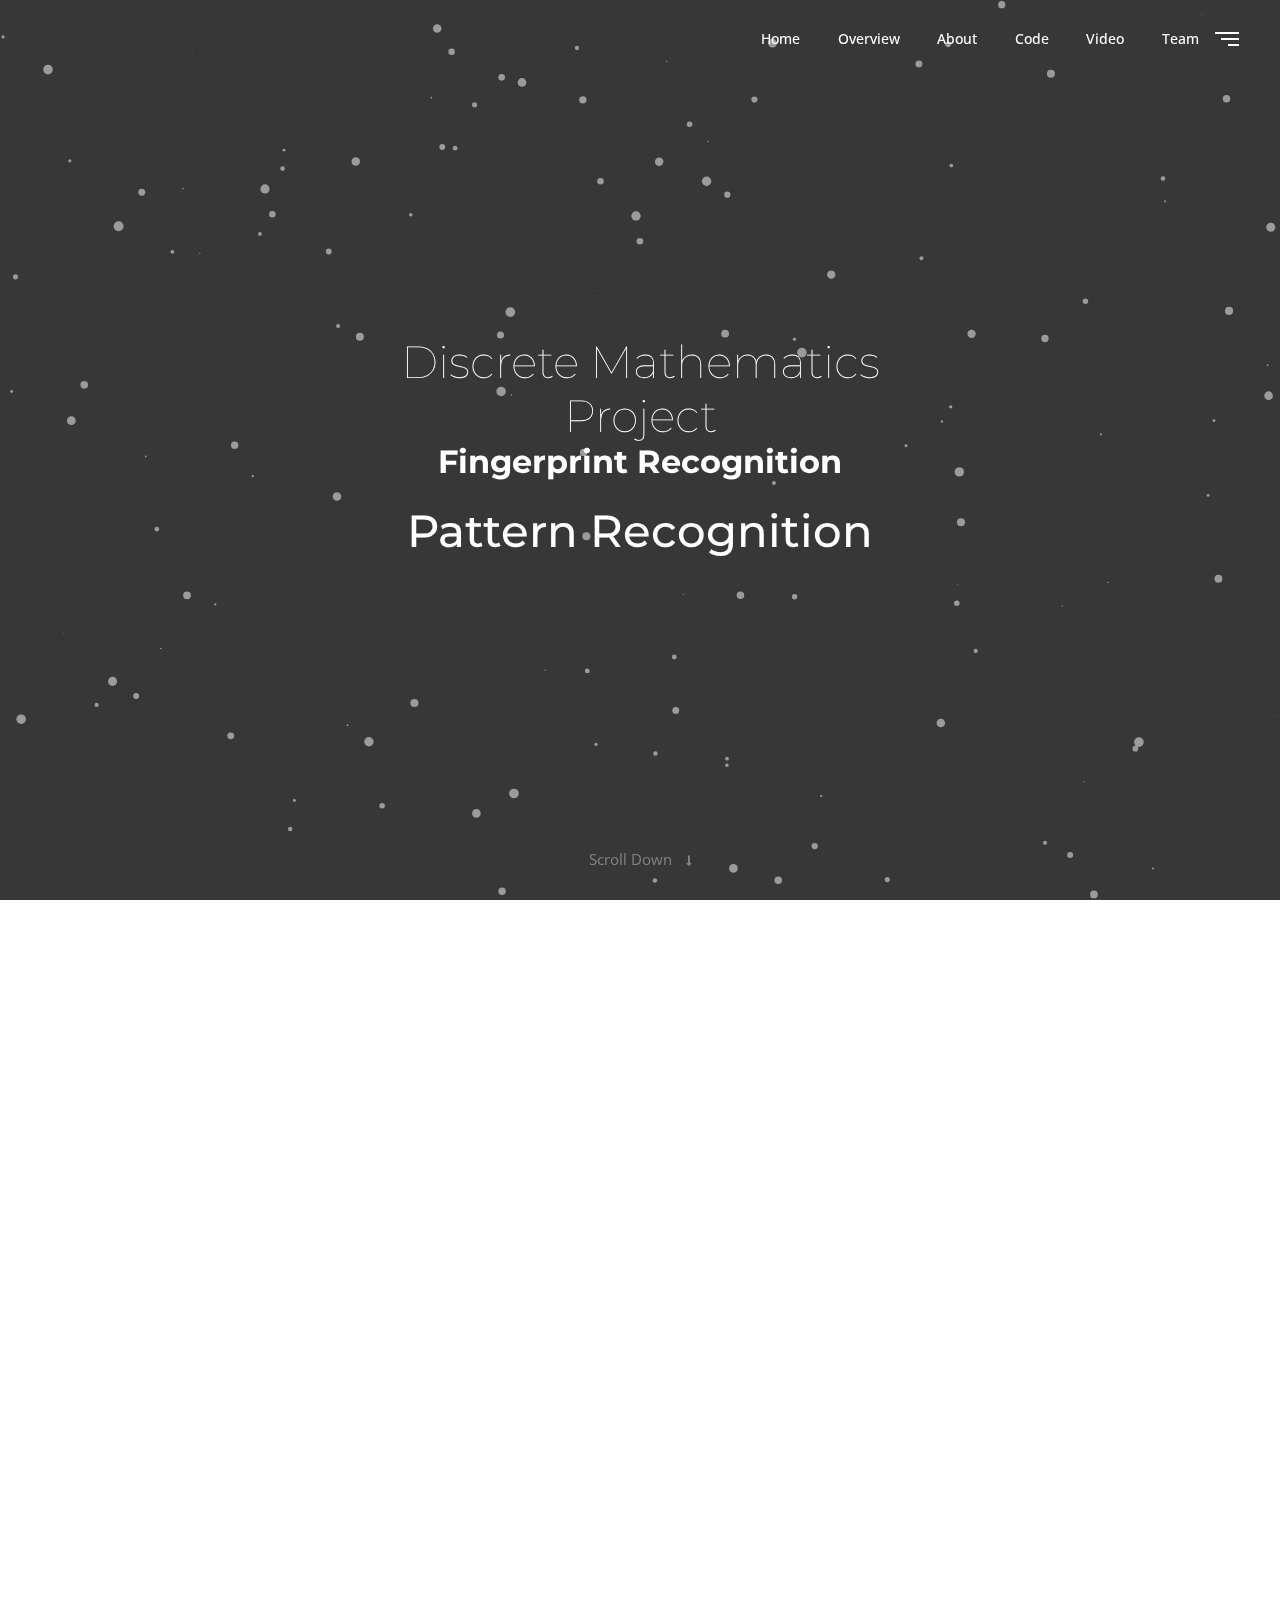
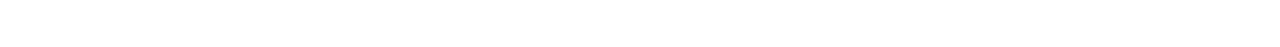
<file: index.html>
<!DOCTYPE html>
<html lang="en">

<head>
    <meta charset="utf-8">
    <meta name="viewport" content="width=device-width, initial-scale=1, shrink-to-fit=no">
    <title>DM project</title>
    <link href="theme/images/favicon.ico" rel="icon">   
    <link rel="stylesheet" href="theme/css/bootstrap.min.css">
    <link rel="stylesheet" href="theme/css/all.min.css">
    <link rel="stylesheet" href="theme/css/animate.min.css">
    <link rel="stylesheet" href="theme/css/morphext.css">
    <link rel="stylesheet" href="theme/css/owl.carousel.min.css">
    <link rel="stylesheet" href="theme/css/jquery.fancybox.min.css">
    <link rel="stylesheet" href="theme/css/tooltipster.min.css">
    <link rel="stylesheet" href="theme/css/cubeportfolio.min.css">
    <link rel="stylesheet" href="theme/css/revolution/navigation.css">
    <link rel="stylesheet" href="theme/css/revolution/settings.css">
    <link rel="stylesheet" href="theme/css/style.css">
</head>
<body>  
<!--PreLoader-->
<div class="loader">
    <div class="loader-inner">
        <div class="cssload-loader"></div>
    </div>
</div>
<header class="site-header" id="header">
    <nav class="navbar navbar-expand-lg transparent-bg static-nav">
        <div class="container">
            <a class="navbar-brand" href="index.html">
                <img  class="logo-default">
                <img class="logo-scrolled">
            </a>
            <div class="collapse navbar-collapse">
                <ul class="navbar-nav ms-auto">
                    <li class="nav-item ">
                        <a class="nav-link" href="index.html"> Home </a>
                    </li>
                    <li class="nav-item">
                        <a class="nav-link" href="flow_chart.html">Overview</a>
                    </li>
                    <li class="nav-item">
                        <a class="nav-link" href="about.html">About</a>
                    </li>
                     <li class="nav-item">
                        <a class="nav-link" href="code.html">Code</a>
                    </li>
                    <li class="nav-item">
                        <a class="nav-link" href="video.html">video</a>
                    </li>
                    <li class="nav-item">
                        <a class="nav-link" href="team.html">Team</a>
                    </li>
                   
                </ul>
            </div>
        </div>
        <a href="javascript:void(0)" class="d-inline-block sidemenu_btn" id="sidemenu_toggle">
            <span></span> <span></span> <span></span>
        </a>
    </nav>
    <div class="side-menu opacity-0 gradient-bg">
        <div class="overlay"></div>
        <div class="inner-wrapper">
            <span class="btn-close btn-close-no-padding" id="btn_sideNavClose"><i></i><i></i></span>
            <nav class="side-nav w-100">
                <ul class="navbar-nav">
                    <li class="nav-item">
                        <a class="nav-link" href="index.html">
                            Home 
                        </a>
                    </li>
                    <li class="nav-item">
                        <a class="nav-link" href="flow_chart.html">Overview</a>
                    </li>
                    <li class="nav-item">
                        <a class="nav-link" href="about.html">About</a>
                    </li>
                    <li class="nav-item">
                        <a class="nav-link" href="code.html">Code</a>
                    </li>
                    <li class="nav-item">
                        <a class="nav-link" href="video.html">video</a>
                    </li>
                    <li class="nav-item">
                        <a class="nav-link" href="team.html">team</a>
                    </li>
                 
                </ul>
            </nav>
            
        </div>
    </div>
    <div id="close_side_menu" class="tooltip"></div>
</header>
<section id="home" class="p-0  single-slide">
    <h2 class="d-none">hidden</h2>
    <div id="particles-js"></div>
    
    <!-- <div class="part-header parallax parallax-slow"></div> -->
    
    <div class="overlay overlay-dark opacity-8 z-index-n1"></div>
    <div id="particles-text-morph">
        <h2 class="font-xlight">Discrete Mathematics Project</h2>    
        <h3 class="font-light2 font-bold" style="font-size: xx-large;">Fingerprint Recognition</h3>
        <br>
        <h2 id="morph-text" class="pb-2">Pattern Recognition,Fourier Transformation, Minutiae, Pre-processing, Feature extraction, Matching,</h2>
    </div>
    <a href="#our-feature" class="scroll-down pagescroll hover-default">Scroll Down <i class="fas fa-long-arrow-alt-down"></i></a>
</section>
<section id="our-feature" class="single-feature padding font-bold ">
    <div class="container"> 
        <div class="row d-flex align-items-center">
            <div class="col-lg-6 col-md-7 col-sm-7 text-sm-start text-center wow fadeInLeft" data-wow-delay="300ms">
                <div class="heading-title mb-4">
                    <h2 class="darkcolor font-normal bottom30" style="font-size: 40px">Unlock the Feature: Embrace the Power of <span class="defaultcolor">Fingerprint</span> Recognisition</h2>
                </div>
                <p class="bottom35" style="font-size: large;">In today's world, ensuring security of the people is a matter of concern. The threat to our data has been steadily growing as a result of the development of modern technology and the exchange of millions of digital records.
                    In the current situation, bio-metric authentication has been successful in protecting the data. One such bio-metric authentication is fingerprint recognition which is most reliable and most widely accepted worldwide. Fingerprint Recognition is a techinque that identifies and verify the unique patterns of fingerprint. Each person has its unique fingerprint pattern and also has a distinct set of ridges,Minutiae of their fingerprint.</p>
                </div>
            <div class="col-lg-5 offset-lg-1 col-md-5 col-sm-5 wow fadeInRight" data-wow-delay="300ms">
                <div class="image" style="height: 250px;"><img src="theme/images/homeimage.jpg"alt=""></div>
            </div>
        </div>
    </div>
</section>

<script src="theme/js/jquery-3.6.0.min.js"></script>
<script src="theme/js/propper.min.js"></script>
<script src="theme/js/bootstrap.min.js"></script>
<script src="theme/js/jquery.appear.js"></script>
<script src="theme/js/owl.carousel.min.js"></script>
<script src="theme/js/jquery-countTo.js"></script>
<script src="theme/js/parallaxie.js"></script>
<script src="theme/js/jquery.cubeportfolio.min.js"></script>
<script src="theme/js/jquery.fancybox.min.js"></script>
<script src="theme/js/tooltipster.min.js"></script>
<script src="theme/js/wow.js"></script>
<script src="theme/js/particles.min.js"></script>
<script src="theme/js/morphext.min.js"></script>
<script src="theme/js/revolution/jquery.themepunch.tools.min.js"></script>
<script src="theme/js/revolution/jquery.themepunch.revolution.min.js"></script>
<script src="theme/js/revolution/extensions/revolution.extension.actions.min.js"></script>
<script src="theme/js/revolution/extensions/revolution.extension.carousel.min.js"></script>
<script src="theme/js/revolution/extensions/revolution.extension.kenburn.min.js"></script>
<script src="theme/js/revolution/extensions/revolution.extension.layeranimation.min.js"></script>
<script src="theme/js/revolution/extensions/revolution.extension.migration.min.js"></script>
<script src="theme/js/revolution/extensions/revolution.extension.navigation.min.js"></script>
<script src="theme/js/revolution/extensions/revolution.extension.parallax.min.js"></script>
<script src="theme/js/revolution/extensions/revolution.extension.slideanims.min.js"></script>
<script src="theme/js/revolution/extensions/revolution.extension.video.min.js"></script>
<script src="theme/js/functions.js"></script>
</body>

</html>
</file>
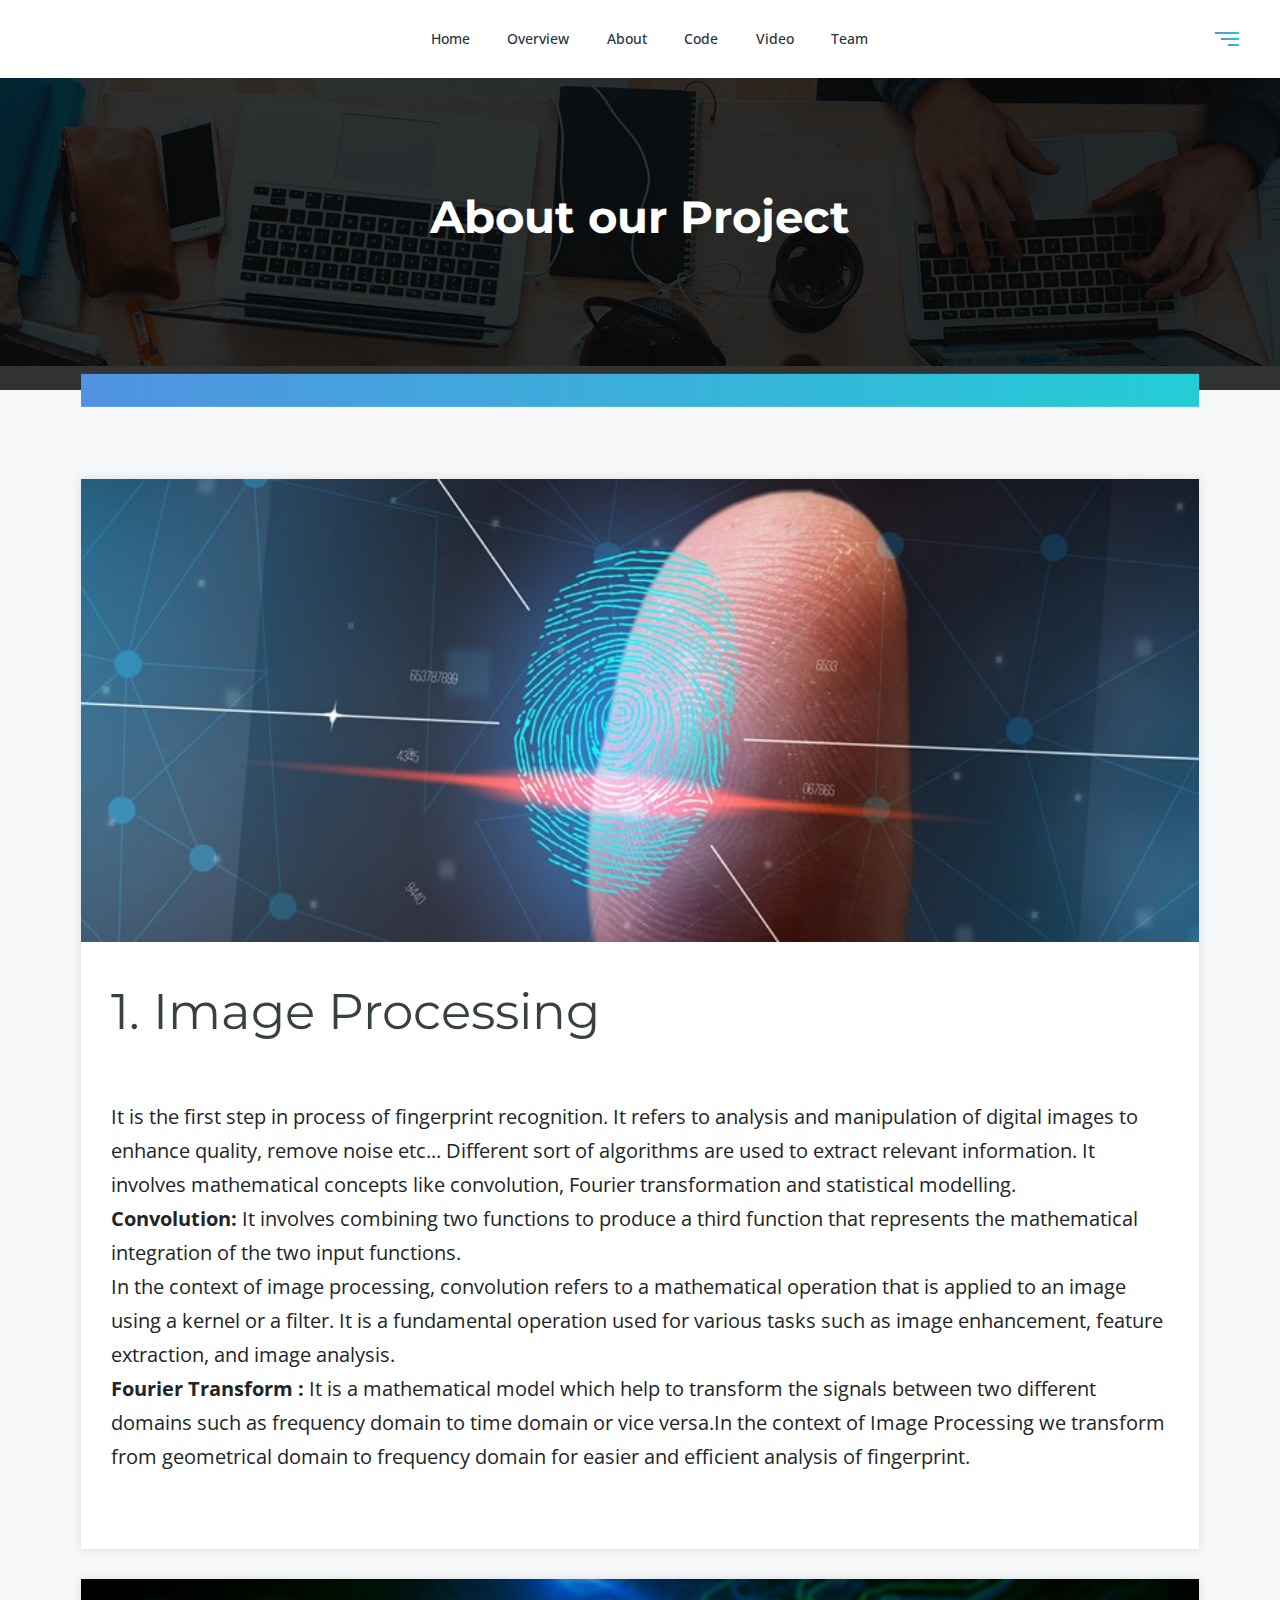
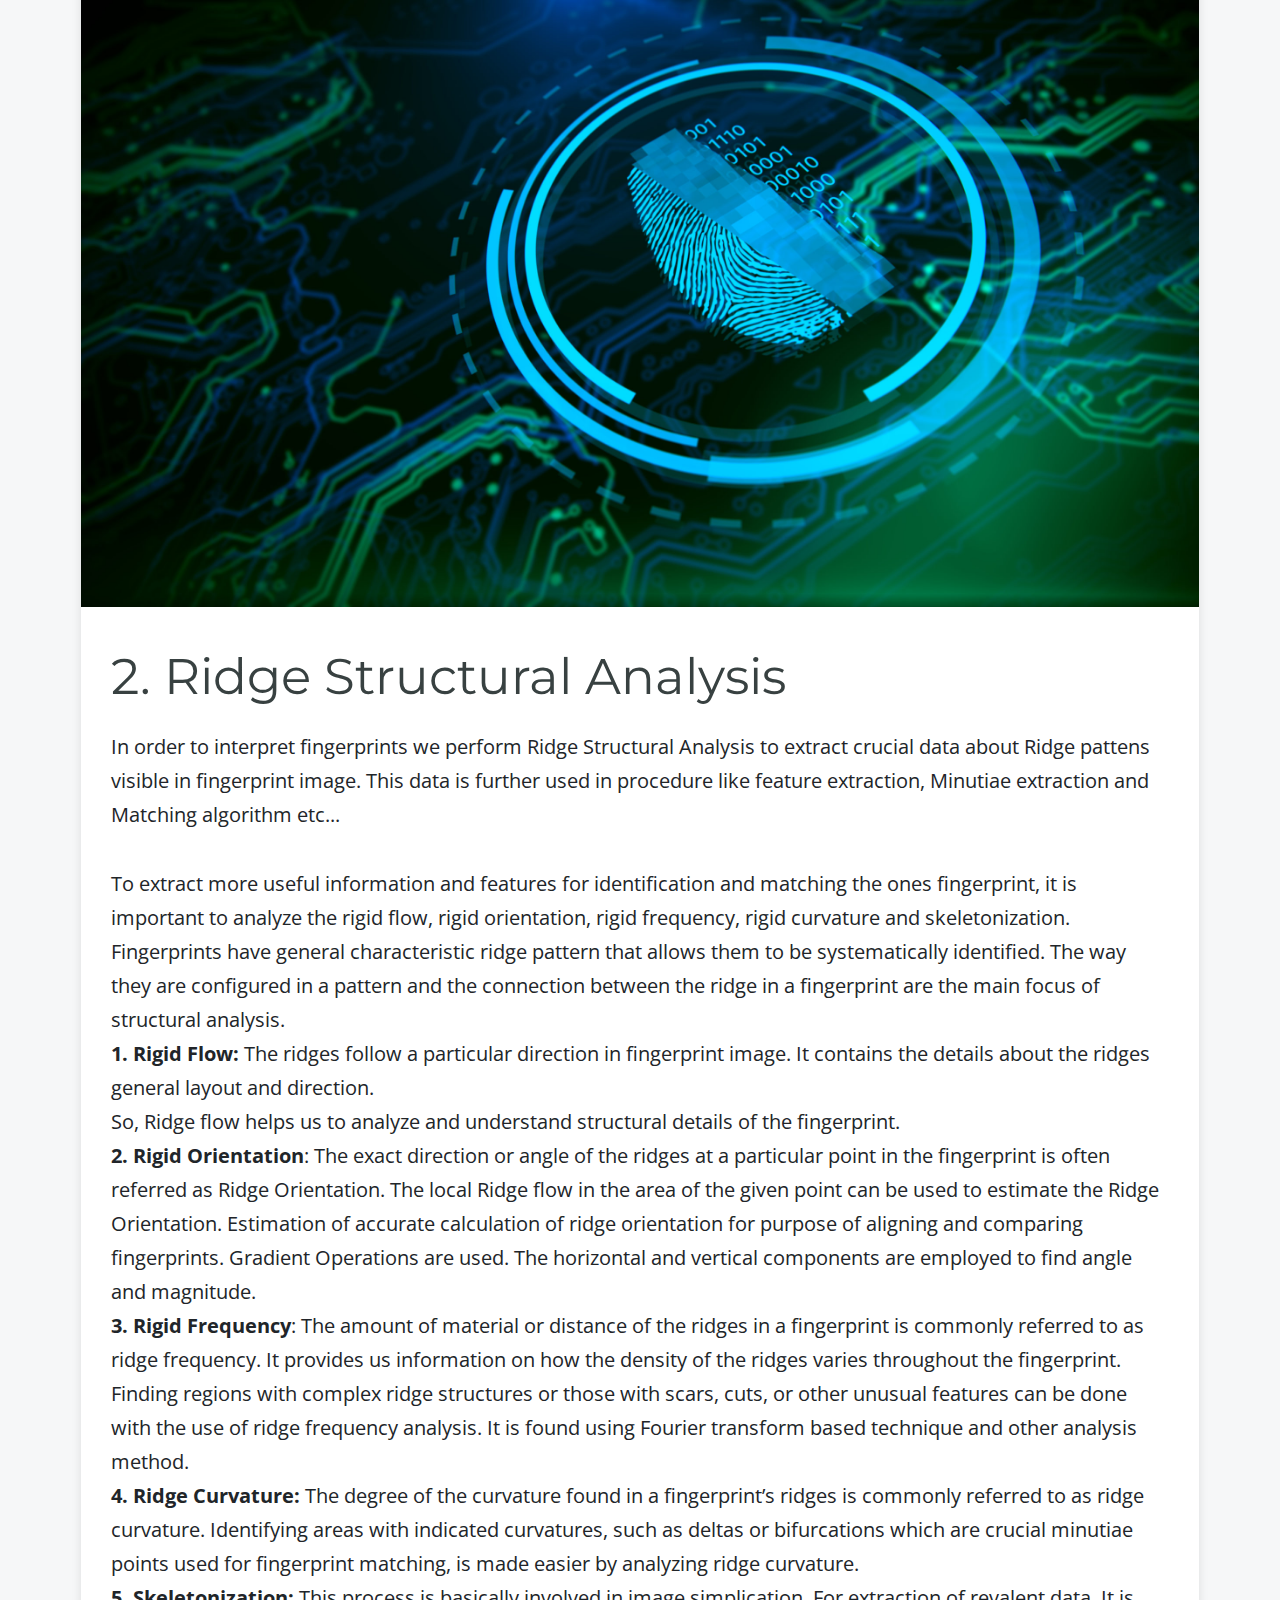
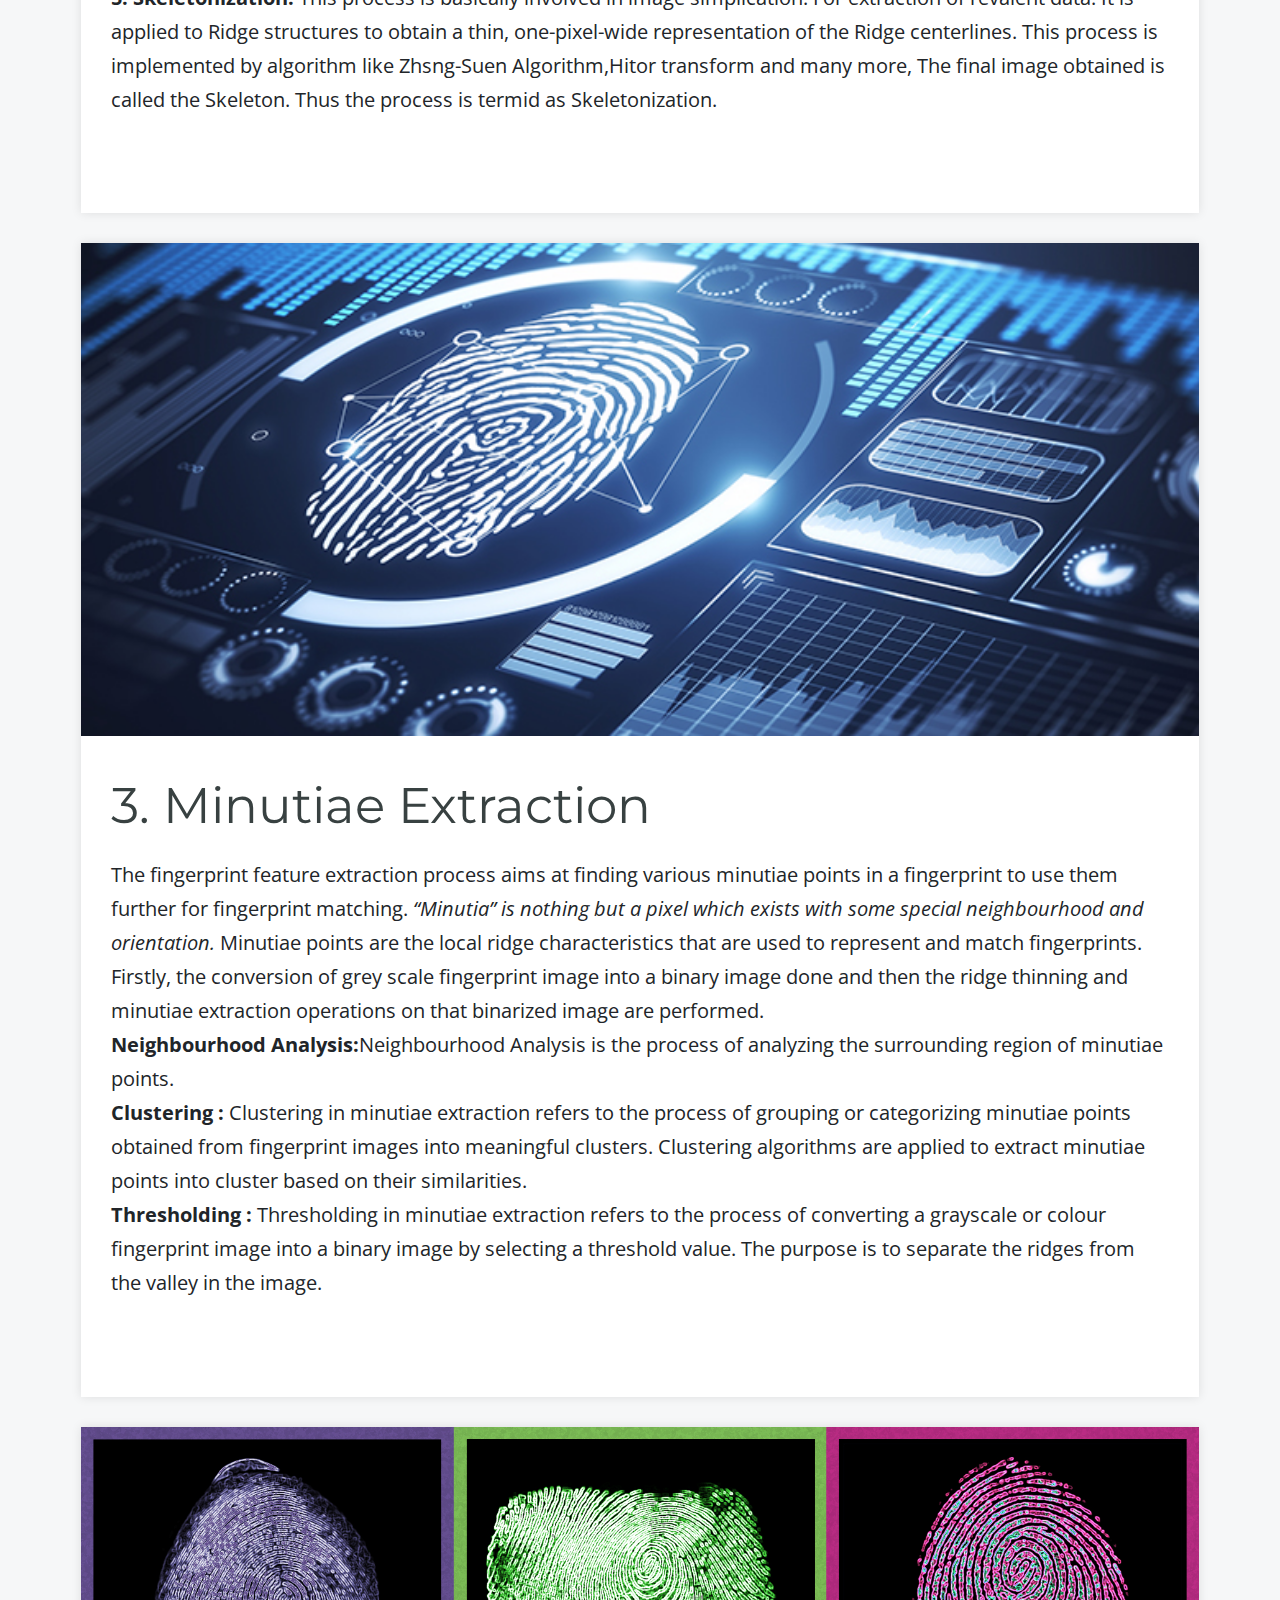
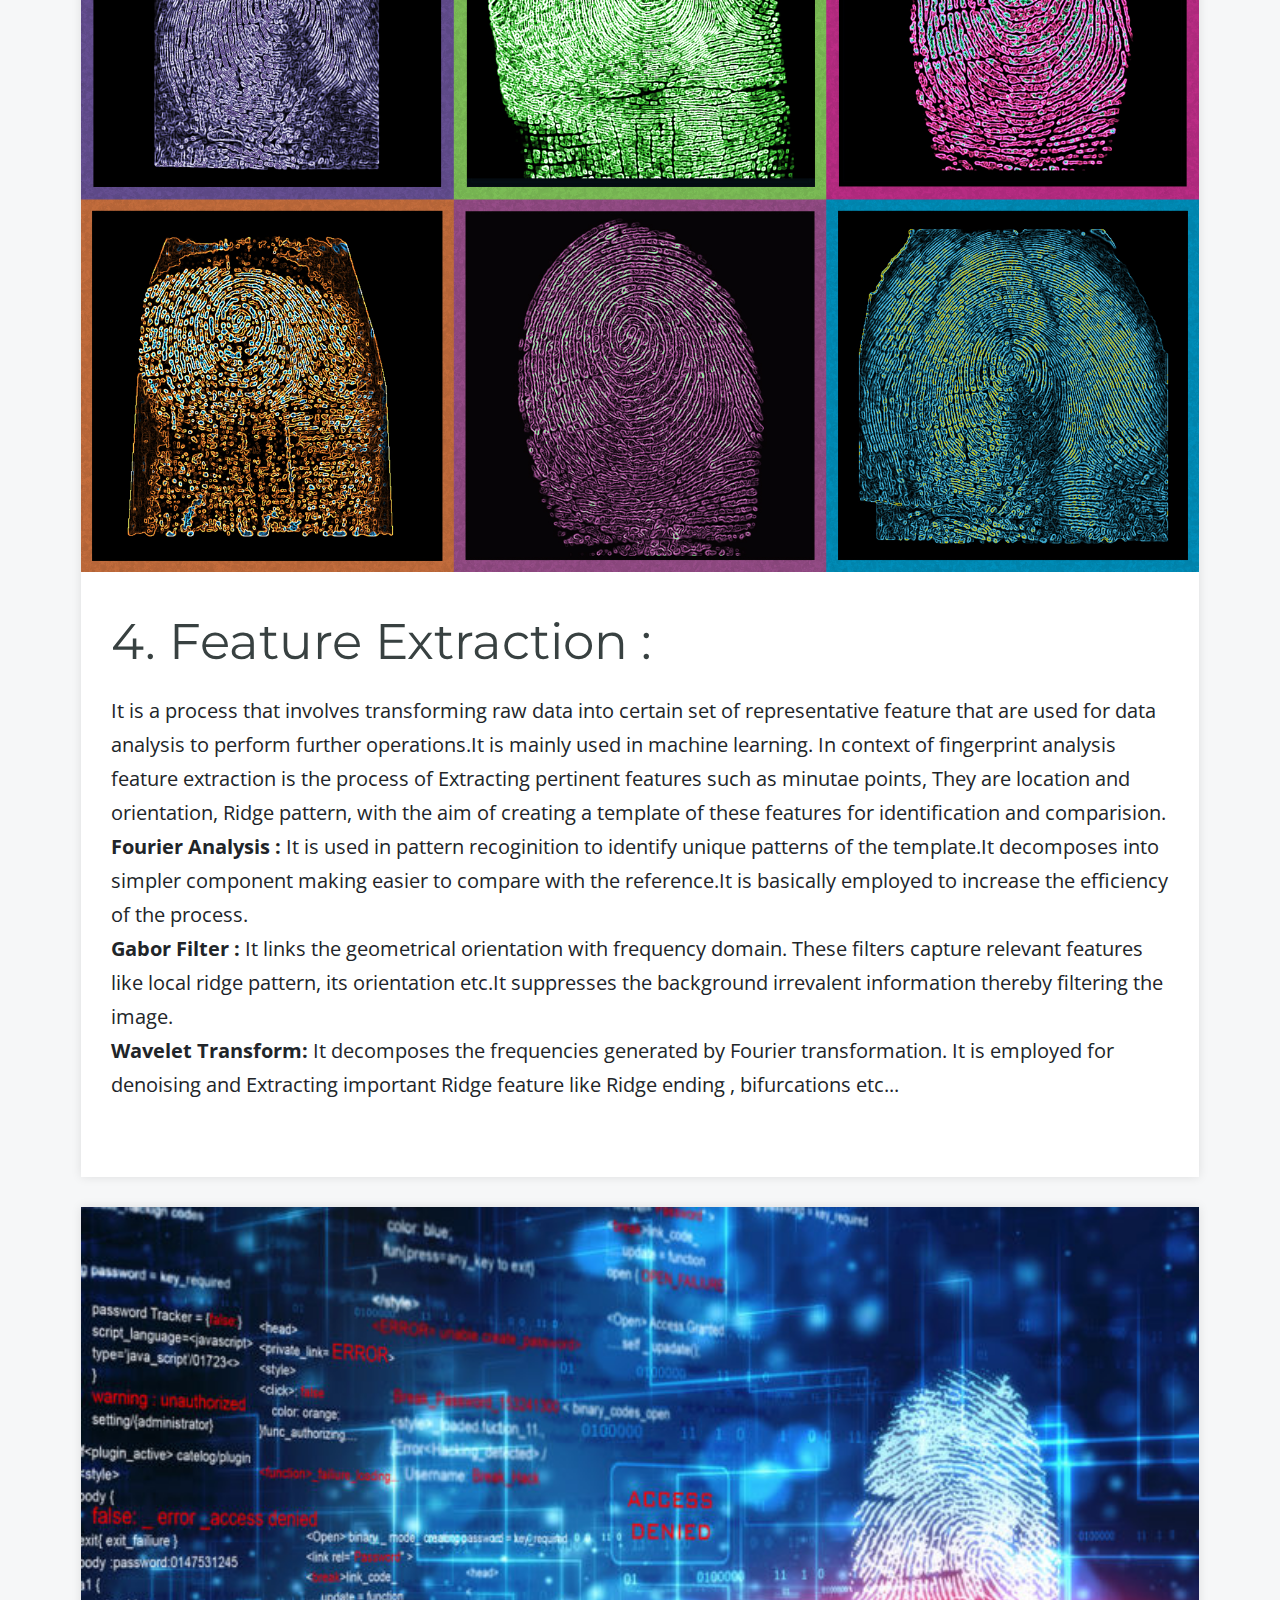
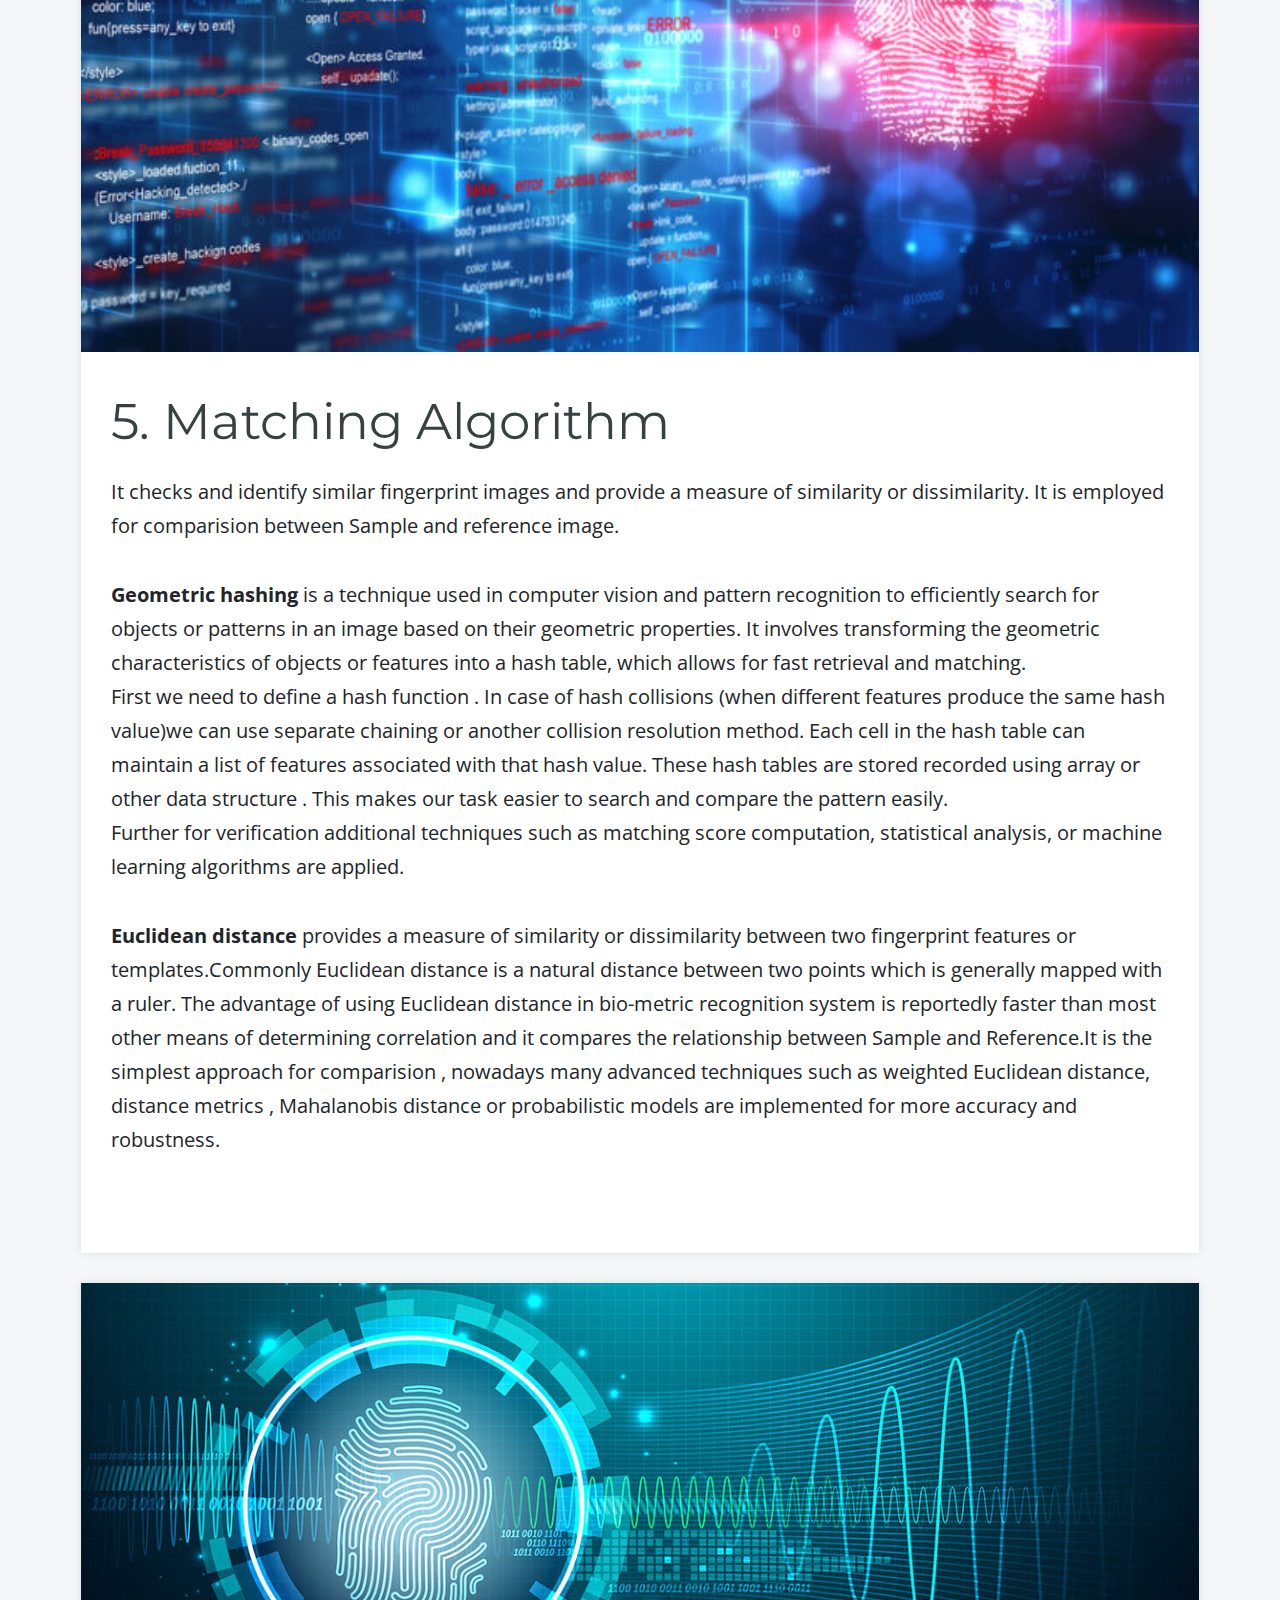
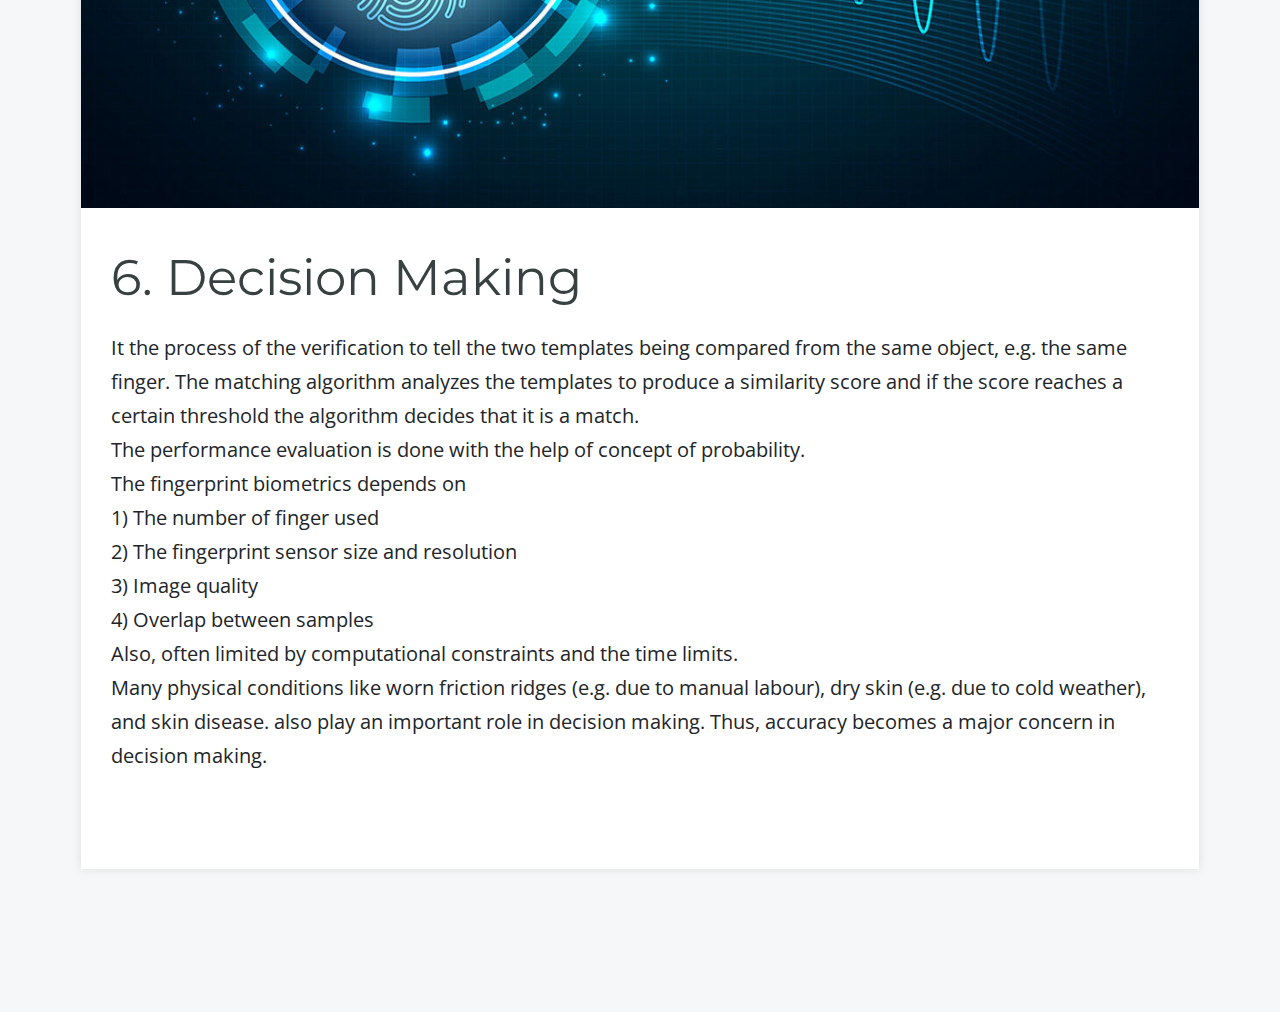
<file: about.html>
<!DOCTYPE html>
<html lang="en">

<!-- Mirrored from trax.acrothemes.com/bootstrap-v5/blog-detail.html by HTTrack Website Copier/3.x [XR&CO'2014], Fri, 19 May 2023 11:27:02 GMT -->

<head>
    <!-- Required meta tags -->
    <meta charset="utf-8">
    <meta name="viewport" content="width=device-width, initial-scale=1, shrink-to-fit=no">
    <title>About our prpoject</title>
    <link href="images/favicon.ico" rel="icon">
    <link rel="stylesheet" href="theme/css/bootstrap.min.css">
    <link rel="stylesheet" href="theme/css/all.min.css">
    <link rel="stylesheet" href="theme/css/animate.min.css">
    <link rel="stylesheet" href="theme/css/owl.carousel.min.css">
    <link rel="stylesheet" href="theme/css/jquery.fancybox.min.css">
    <link rel="stylesheet" href="theme/css/tooltipster.min.css">
    <link rel="stylesheet" href="theme/css/cubeportfolio.min.css">
    <link rel="stylesheet" href="theme/css/revolution/navigation.css">
    <link rel="stylesheet" href="theme/css/revolution/settings.css">
    <link rel="stylesheet" href="theme/css/style.css">
</head>

<body>
    <!--PreLoader-->
    <div class="loader">
        <div class="loader-inner">
            <div class="cssload-loader"></div>
        </div>
    </div>
    <!--PreLoader Ends-->
    <!-- header -->
    <header class="site-header">
        <nav class="navbar navbar-expand-lg padding-nav static-nav">
            <div class="container">

                <div class="collapse navbar-collapse">
                    <ul class="navbar-nav ms-auto me-auto">
                        <li class="nav-item ">
                            <a class="nav-link" href="index.html"> Home </a>
                        </li>
                        <li class="nav-item">
                            <a class="nav-link" href="flow_chart.html">Overview</a>
                        </li>
                        <li class="nav-item">
                            <a class="nav-link" href="about.html">About</a>
                        </li>
                         <li class="nav-item">
                            <a class="nav-link" href="code.html">Code</a>
                        </li>
                         <li class="nav-item">
                            <a class="nav-link" href="video.html">video</a>
                        </li>
                        <li class="nav-item">
                            <a class="nav-link" href="team.html">Team</a>
                        </li>
                    </ul>
                </div>
            </div>
            <a href="javascript:void(0)" class="d-inline-block sidemenu_btn" id="sidemenu_toggle">
                <span class="gradient-bg"></span> <span class="gradient-bg"></span> <span class="gradient-bg"></span>
            </a>
        </nav>
        <!-- side menu -->
        <div class="side-menu opacity-0 gradient-bg">
            <div class="overlay"></div>
            <div class="inner-wrapper">
                <span class="btn-close" id="btn_sideNavClose"><i></i><i></i></span>
                <nav class="side-nav w-100">
                    <ul class="navbar-nav">
                        <li class="nav-item">
                            <a class="nav-link" href="index.html">Home</a>
                        </li>
                        <li class="nav-item">
                            <a class="nav-link" href="flow_chart.html">Overview</a>
                        </li>
                        <li class="nav-item">
                            <a class="nav-link" href="about.html">About</a>
                        </li>
                         <li class="nav-item">
                            <a class="nav-link" href="code.html">Code</a>
                        </li>
                        <li class="nav-item">
                            <a class="nav-link" href="video.html">video</a>
                        </li>
                        <li class="nav-item">
                            <a class="nav-link" href="team.html">Team</a>
                        </li>


                    </ul>
                </nav>

            </div>
        </div>
        <div id="close_side_menu" class="tooltip"></div>
    </header>
    <section id="main-banner-page" class="position-relative page-header section-nav-smooth parallax blog-detail-header">
        <div class="overlay overlay-dark opacity-8 z-index-1"></div>
        <div class="container">
            <div class="row">
                <div class="col-lg-6 offset-lg-3">
                    <div class="page-titles whitecolor text-center padding_top padding_bottom">
                        <h2 class="font-xlight"></h2>
                        <h2 class="font-bold">About our Project</h2>
                    </div>
                </div>
            </div>
            <div class="gradient-bg title-wrap">
                <div class="row">
                    <div class="col-lg-12 col-md-12 whitecolor">
                        <!-- <h3 class="float-start">About our project</h3> -->

                    </div>
                </div>
            </div>
        </div>
    </section>
    <!--Page Header ends -->
    <!-- Our Blogs -->
    <section id="our-blog" class="bglight padding">
        <div class="container">
            <div class="row">
                <div class="col-lg-12 col-md-7">
                    <div class="news_item shadow">
                        <div class="image">
                            <img src="theme/images/imageprocessing.jpg  " alt="Latest News"
                                class="img-responsive">
                        </div>
                        <div class="news_desc text-center text-md-start">
                            <h3 class="text-capitalize font-normal darkcolor" style="font-size: 50px;"><a
                                    href="blog-detail.html">1. Image Processing</a></h3><br>
                            <p class="bottom35"></p>
                            <p class="bottom35 text-dark" style="font-size: 20px;">It is the first step in process of
                                fingerprint recognition. It refers to analysis and manipulation of digital images to
                                enhance quality, remove noise etc... Different sort of algorithms are used to extract relevant
                                information.
                                It involves mathematical concepts like convolution, Fourier transformation and
                                statistical modelling. <br>
                                <b>Convolution:</b>
                                It involves combining two functions to produce a third function that represents the
                                mathematical integration of the two input functions.
                                <br>In the context of image processing, convolution refers to a mathematical operation
                                that is applied to an image using a kernel or a filter. It is a fundamental operation
                                used for various tasks such as image enhancement, feature extraction, and image
                                analysis. <br>
                                <b>Fourier Transform :</b> It is a mathematical model which help to transform the
                                signals between two different domains such as frequency domain to time domain or vice
                                versa.In the context of Image Processing we transform from geometrical domain to
                                frequency domain for easier and efficient analysis of fingerprint.

                            </p>
                        </div>
                    </div>
                </div>
            </div>
        </div>
        <div class="container">
            <div class="row">
                <div class="col-lg-12 col-md-7">
                    <div class="news_item shadow">
                        <div class="image">
                            <img src="theme/images/ridgeanalysis.jpg" alt="Latest News"
                                class="img-responsive">
                        </div>
                        <div class="news_desc text-center text-md-start">
                            <h3 class="text-capitalize font-normal darkcolor" style="font-size: 50px;"><a
                                    href="blog-detail.html">2. Ridge Structural analysis</a></h3><br>
                            <p class="bottom35 text-dark" style="font-size: 20px;">In order to interpret fingerprints we
                                perform Ridge Structural Analysis to extract crucial data about Ridge pattens visible in
                                fingerprint image. This data is further used in procedure like feature extraction,
                                Minutiae extraction and Matching algorithm etc... </p>
                            <p class="bottom35 text-dark" style="font-size: 20px;">
                                To extract more useful information and features for identification and matching the ones
                                fingerprint, it is important to analyze the rigid flow, rigid orientation, rigid
                                frequency, rigid curvature and skeletonization. <br>
                                Fingerprints have general characteristic ridge pattern that allows them to be
                                systematically identified. The way they are configured in a pattern and the connection
                                between the ridge in a fingerprint are the main focus of structural analysis. <br>
                                <b>1. Rigid Flow: </b> The ridges follow a particular direction in fingerprint image. It
                                contains
                                the details about the ridges general layout and direction. <br>
                                So, Ridge flow helps us to analyze and understand structural details of the
                                fingerprint. <br>
                                <b>2. Rigid Orientation</b>: The exact direction or angle of the ridges at a particular
                                point in
                                the fingerprint is often referred as Ridge Orientation. The local Ridge flow in the area
                                of the given point can be used to estimate the Ridge Orientation. Estimation of accurate
                                calculation of ridge orientation for purpose of aligning and comparing fingerprints.
                                Gradient Operations are used. The horizontal and vertical components are employed to
                                find angle and magnitude. <br>
                                <b>3. Rigid Frequency</b>: The amount of material or distance of the ridges in a
                                fingerprint is
                                commonly referred to as ridge frequency. It provides us information on how the density
                                of the ridges varies throughout the fingerprint. Finding regions with complex ridge
                                structures or those with scars, cuts, or other unusual features can be done with the use
                                of ridge frequency analysis. It is found using Fourier transform based technique and
                                other analysis method. <br>
                                <b>4. Ridge Curvature:</b> The degree of the curvature found in a fingerprint’s ridges
                                is commonly
                                referred to as ridge curvature. Identifying areas with indicated curvatures, such as
                                deltas or bifurcations which are crucial minutiae points used for fingerprint matching,
                                is made easier by analyzing ridge curvature.
                                <br>
                                <b>5. Skeletonization: </b> This process is basically involved in image simplication.
                                For extraction of revalent data. It is applied to Ridge structures to obtain a thin,
                                one-pixel-wide representation of the Ridge centerlines. This process is implemented by
                                algorithm like Zhsng-Suen Algorithm,Hitor transform and many more, The final image
                                obtained is called the Skeleton. Thus the process is termid as Skeletonization.


                            </p>
                            <blockquote class=" heading_space"></blockquote>


                        </div>
                    </div>
                </div>
            </div>
        </div>
        <div class="container">
            <div class="row">
                <div class="col-lg-12 col-md-7">
                    <div class="news_item shadow">
                        <div class="image">
                            <img src="theme/images/minutae.jpg" alt="Latest News"
                                class="img-responsive">
                        </div>
                        <div class="news_desc text-center text-md-start">
                            <h3 class="text-capitalize font-normal darkcolor" style="font-size: 50px;"><a
                                    href="blog-detail.html">3. Minutiae Extraction </a></h3><br>
                            <p class="bottom35 text-dark" style="font-size: 20px;"> The
                                fingerprint feature extraction process aims at finding various minutiae points in a
                                fingerprint to use them further for fingerprint matching. <i>“Minutia” is nothing but a
                                    pixel which exists with some special neighbourhood and orientation. </i>
                                Minutiae points are the local ridge characteristics that are used to represent and match
                                fingerprints. <br>
                                Firstly, the conversion of grey scale fingerprint image into a binary image done and
                                then the ridge thinning and minutiae extraction operations on that binarized image are
                                performed. <br> <b>Neighbourhood Analysis:</b>Neighbourhood Analysis is the process of analyzing the
                                surrounding
                                region of minutiae points. <br>
                                <b>Clustering :</b>
                                Clustering in minutiae extraction refers to the process of grouping or categorizing
                                minutiae points obtained from fingerprint images into meaningful clusters.
                                Clustering algorithms are applied to extract minutiae points into cluster based on their
                                similarities. <br> <b>Thresholding :</b>
                                Thresholding in minutiae extraction refers to the process of converting a grayscale or
                                colour fingerprint image into a binary image by selecting a threshold value.
                                The purpose is to separate the ridges from the valley in the image.


                            </p>
                            <p class="bottom35 text-dark" style="font-size: 20px;">

                            </p>
                            <blockquote class=" heading_space"></blockquote>

                        </div>
                    </div>
                </div>
            </div>
        </div>
        <div class="container">
            <div class="row">
                <div class="col-lg-12 col-md-7">
                    <div class="news_item shadow">
                        <div class="image">
                            <img src="theme/images/feature.jpg" alt="Latest News"
                                class="img-responsive">
                        </div>
                        <div class="news_desc text-center text-md-start">
                            <h3 class="text-capitalize font-normal darkcolor" style="font-size: 50px;"><a
                                    href="blog-detail.html">4. Feature Extraction :</a></h3><br>
                            <p class="bottom35 text-dark" style="font-size: 20px;"> 
                              It is a process that involves transforming raw data into certain set of representative feature that are used for data analysis to perform further operations.It is mainly used in machine learning. In context of fingerprint analysis feature extraction is the process of Extracting pertinent features such as minutae points, They are location and orientation, Ridge pattern, with the aim of creating a template of these features for identification and comparision. <br>
                                <b>Fourier Analysis :</b> It is used in pattern recoginition to identify unique patterns of the template.It decomposes into simpler component making easier to compare with the reference.It is basically employed to increase the efficiency of the process. <br>
                                <b>Gabor Filter :</b> It links the geometrical orientation with frequency domain. These filters capture relevant features like local ridge pattern, its orientation etc.It suppresses the background irrevalent information thereby filtering the image. <br>
                                <b>Wavelet Transform: </b> It decomposes the frequencies generated by Fourier transformation. It is employed for denoising and Extracting important Ridge feature like Ridge ending , bifurcations etc...
                                <p class="bottom35 text-dark" style="font-size: 20px;">
                                </p>  
                            </p>
                        </div>
                    </div>
                </div>
            </div>
        </div>
        <div class="container">
            <div class="row">
                <div class="col-lg-12 col-md-7">
                    <div class="news_item shadow">
                        <div class="image">
                            <img src="theme/images/mathching_algo.jpg" alt="Latest News"
                                class="img-responsive">
                        </div>
                        <div class="news_desc text-center text-md-start">
                            <h3 class="text-capitalize font-normal darkcolor" style="font-size: 50px;"><a
                                    href="blog-detail.html">5. Matching Algorithm</a></h3><br>
                            <p class="bottom35 text-dark" style="font-size: 20px;">It checks and identify similar
                                fingerprint images and provide a measure of similarity or dissimilarity. It is employed
                                for comparision between Sample and reference image. </p>
                            <p class="bottom35 text-dark" style="font-size: 20px;">
                                <b>Geometric hashing</b> is a technique used in computer vision and pattern recognition
                                to
                                efficiently search for objects or patterns in an image based on their geometric
                                properties. It involves transforming the geometric characteristics of objects or
                                features into a hash table, which allows for fast retrieval and matching. <br>
                                First we need to define a hash function .
                                In case of hash collisions (when different features produce the same hash value)we can
                                use separate chaining or another collision resolution method. Each cell in the hash
                                table can maintain a list of features associated with that hash value. These hash tables
                                are stored recorded using array or other data structure .
                                This makes our task easier to search and compare the pattern easily. <br>
                                Further for verification additional techniques such as matching score computation,
                                statistical analysis, or machine learning algorithms are applied.
                            </p>
                            <p class="bottom35 text-dark" style="font-size: 20px;">
                                <b>Euclidean distance</b> provides a measure of similarity or dissimilarity between two
                                fingerprint features or templates.Commonly Euclidean distance is a natural distance
                                between two points which is generally mapped with a ruler. The advantage of using
                                Euclidean distance in bio-metric recognition system is reportedly faster than most other
                                means of determining correlation and it compares the relationship between Sample and
                                Reference.It is the simplest approach for comparision , nowadays many advanced
                                techniques such as weighted Euclidean distance, distance metrics , Mahalanobis distance
                                or probabilistic models are implemented for more accuracy and robustness.
                            </p>
                            <blockquote class=" heading_space"></blockquote>


                        </div>
                    </div>
                </div>
            </div>
        </div>
        <div class="container">
            <div class="row">
                <div class="col-lg-12 col-md-7">
                    <div class="news_item shadow">
                        <div class="image">
                            <img src="theme/images/decesion.jpg" alt="Latest News"
                                class="img-responsive">
                        </div>
                        <div class="news_desc text-center text-md-start">
                            <h3 class="text-capitalize font-normal darkcolor" style="font-size: 50px;"><a
                                    href="blog-detail.html">6. Decision Making</a></h3><br>
                            <p class="bottom35 text-dark" style="font-size: 20px;">It the process
                                of the verification to tell the two templates being compared from the same object, e.g.
                                the same finger. The matching algorithm analyzes the templates to produce a similarity
                                score and if the score reaches a certain threshold the algorithm decides that it is a
                                match.
                                <br>The performance evaluation is done with the help of concept of probability.
                                <br>
                                The fingerprint biometrics depends on <br>
                                1) The number of finger used <br>
                                2) The fingerprint sensor size and resolution <br>
                                3) Image quality <br>
                                4) Overlap between samples <br>
                                Also, often limited by computational constraints and the time limits. <br>
                                Many physical conditions like worn friction ridges (e.g. due to manual labour),
                                dry skin (e.g. due to cold weather), and
                                skin disease. also play an important role in decision making.
                                Thus, accuracy becomes a major concern in decision making.


                            </p>

                            <blockquote class=" heading_space"></blockquote>


                        </div>
                    </div>
                </div>
            </div>
        </div>
    </section>

    <script src="theme/js/jquery-3.6.0.min.js"></script>
    <script src="theme/js/propper.min.js"></script>
    <script src="theme/js/bootstrap.min.js"></script>
    <script src="theme/js/jquery.appear.js"></script>
    <script src="theme/js/owl.carousel.min.js"></script>
    <script src="theme/js/jquery-countTo.js"></script>
    <script src="theme/js/parallaxie.js"></script>
    <script src="theme/js/jquery.cubeportfolio.min.js"></script>
    <script src="theme/js/jquery.fancybox.min.js"></script>
    <script src="theme/js/tooltipster.min.js"></script>
    <script src="theme/js/wow.js"></script>
    <script src="theme/js/revolution/jquery.themepunch.tools.min.js"></script>
    <script src="theme/js/revolution/jquery.themepunch.revolution.min.js"></script>
    <script src="theme/js/revolution/extensions/revolution.extension.actions.min.js"></script>
    <script src="theme/js/revolution/extensions/revolution.extension.carousel.min.js"></script>
    <script src="theme/js/revolution/extensions/revolution.extension.kenburn.min.js"></script>
    <script src="theme/js/revolution/extensions/revolution.extension.layeranimation.min.js"></script>
    <script src="theme/js/revolution/extensions/revolution.extension.migration.min.js"></script>
    <script src="theme/js/revolution/extensions/revolution.extension.navigation.min.js"></script>
    <script src="theme/js/revolution/extensions/revolution.extension.parallax.min.js"></script>
    <script src="theme/js/revolution/extensions/revolution.extension.slideanims.min.js"></script>
    <script src="theme/js/revolution/extensions/revolution.extension.video.min.js"></script>
    <script src="theme/js/functions.js"></script>
</body>

</html>
</file>
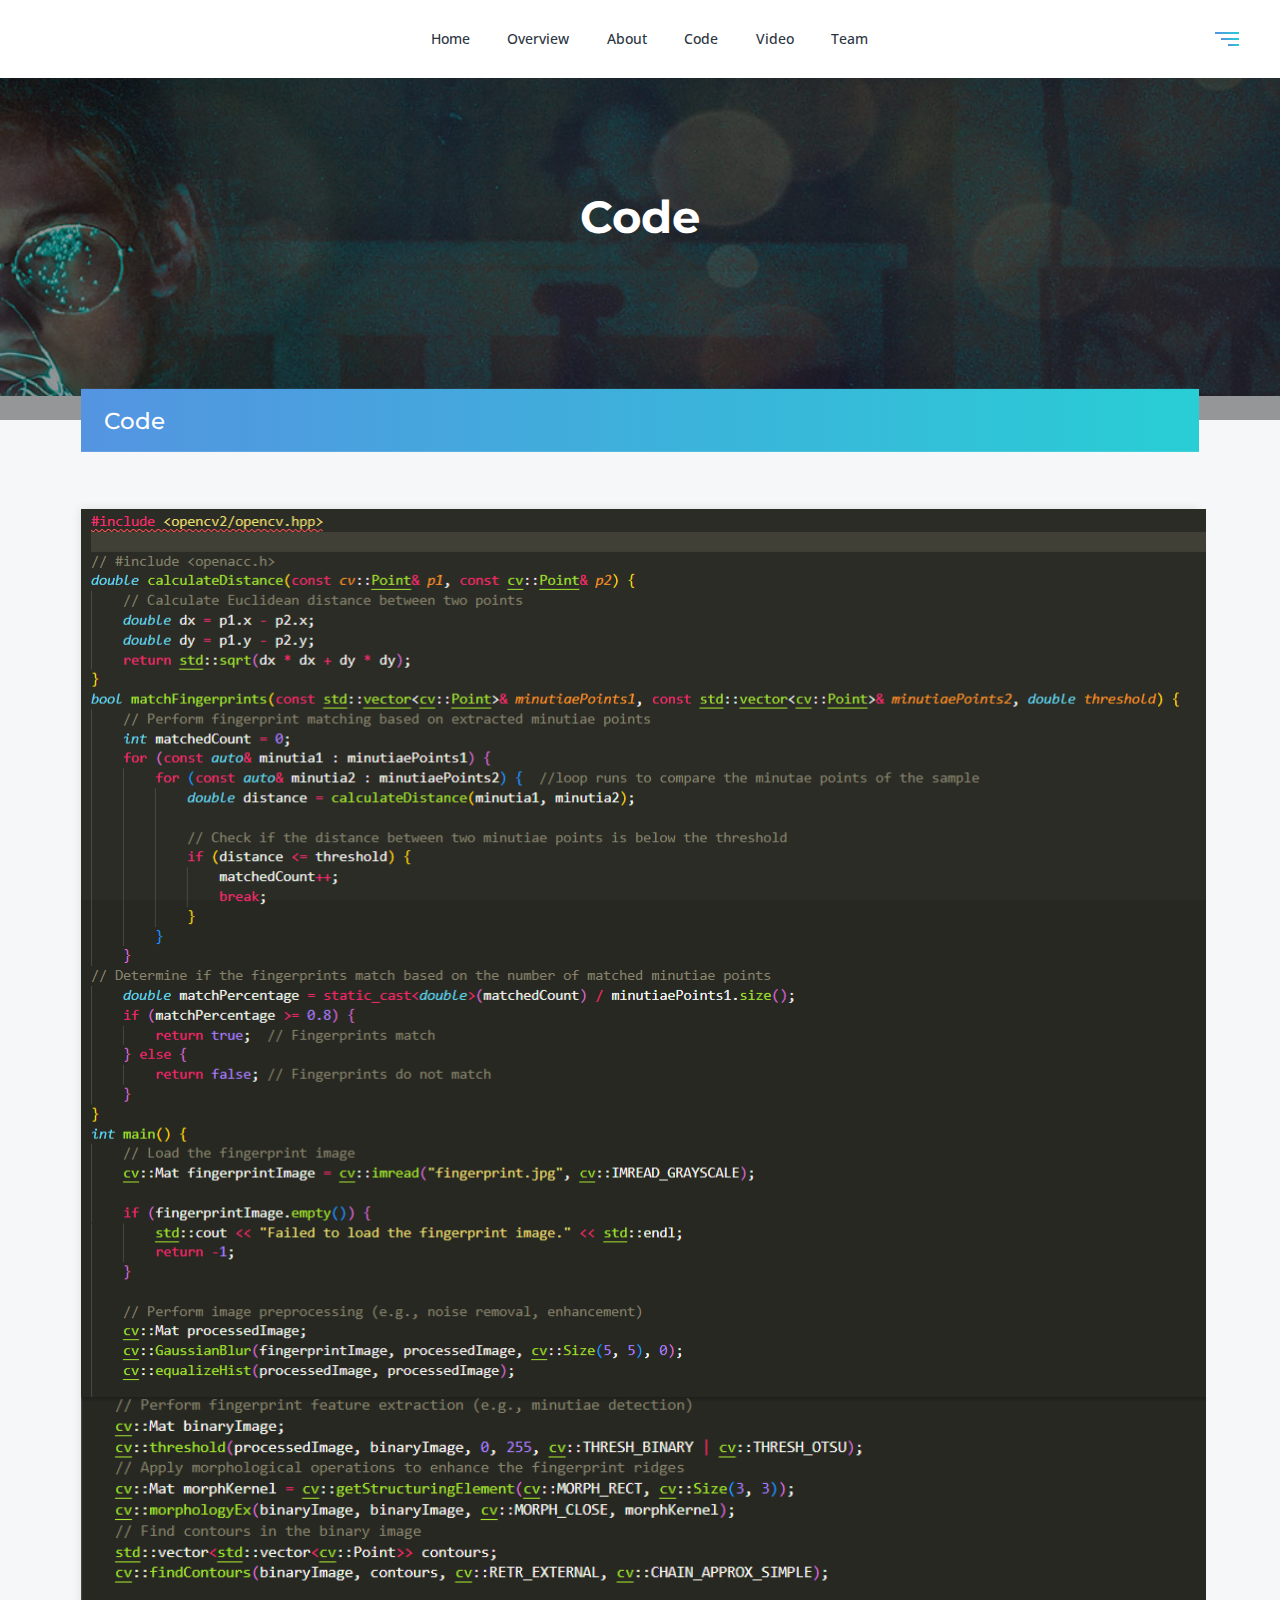
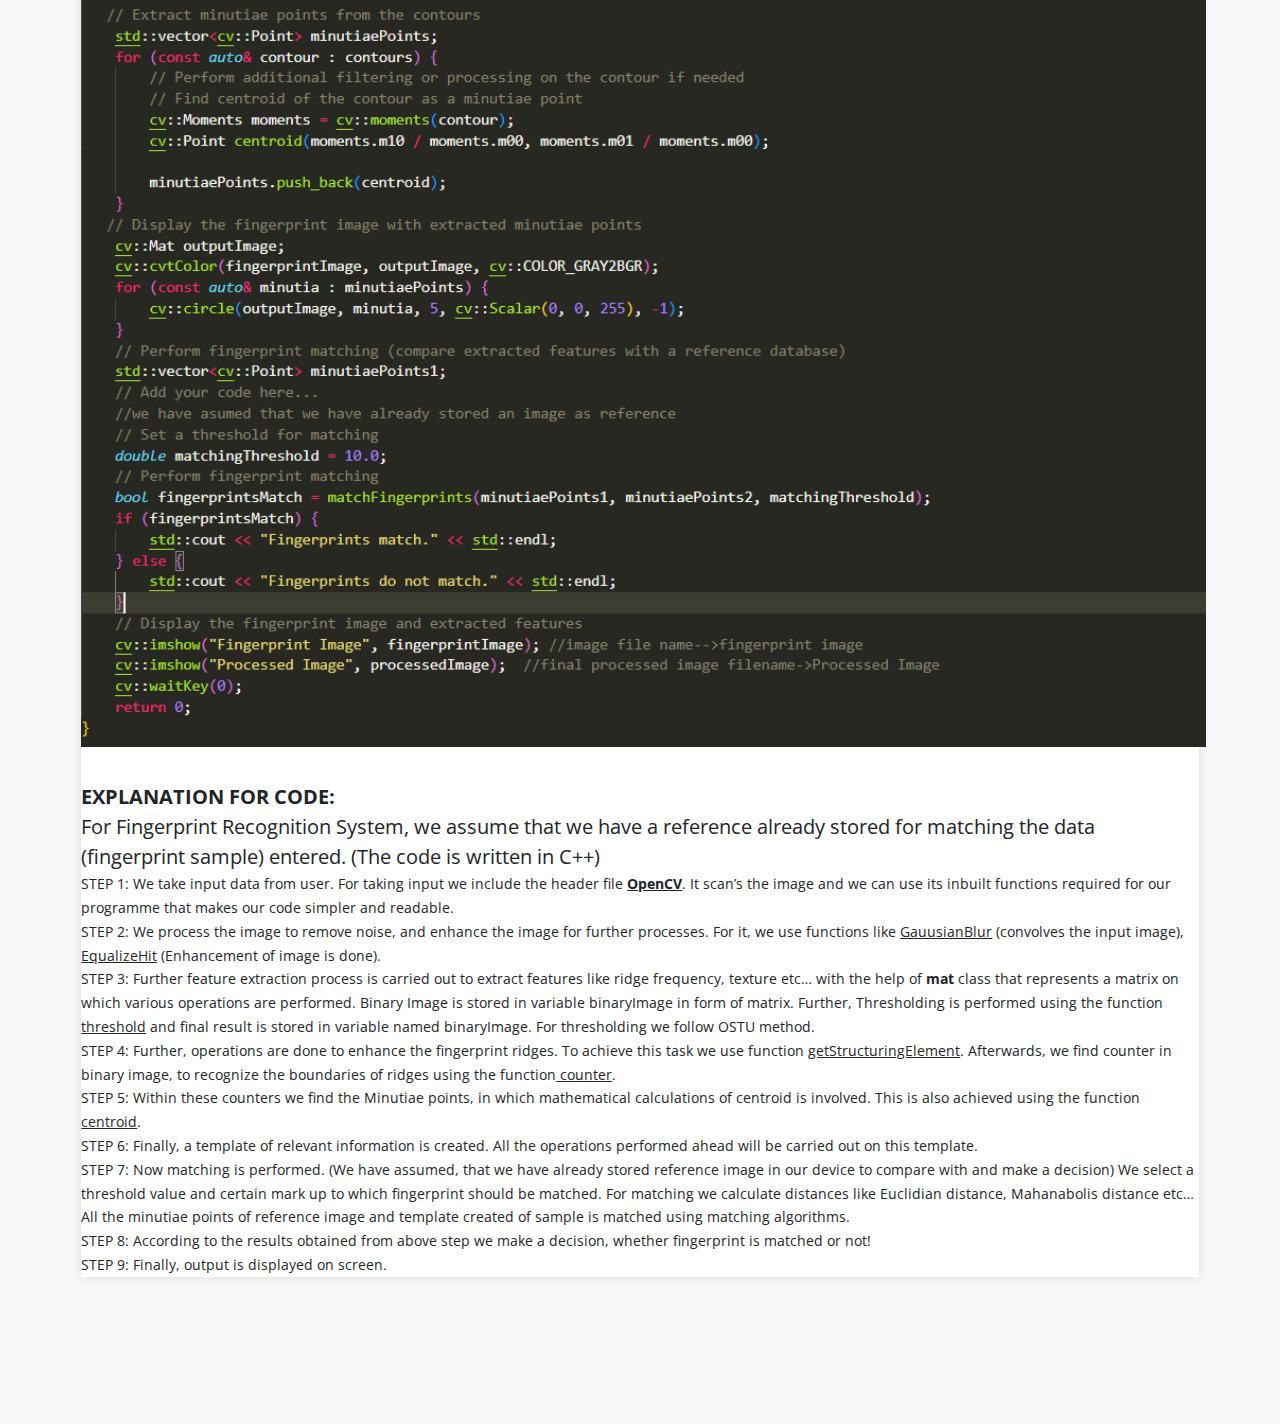
<file: code.html>
<!DOCTYPE html>
<html lang="en">

<!-- Mirrored from trax.acrothemes.com/bootstrap-v5/blog-detail.html by HTTrack Website Copier/3.x [XR&CO'2014], Fri, 19 May 2023 11:27:02 GMT -->

<head>
    <!-- Required meta tags -->
    <meta charset="utf-8">
    <meta name="viewport" content="width=device-width, initial-scale=1, shrink-to-fit=no">
    <title>Overview</title>
    <link href="images/favicon.ico" rel="icon">
    <link rel="stylesheet" href="theme/css/bootstrap.min.css">
    <link rel="stylesheet" href="theme/css/all.min.css">
    <link rel="stylesheet" href="theme/css/animate.min.css">
    <link rel="stylesheet" href="theme/css/owl.carousel.min.css">
    <link rel="stylesheet" href="theme/css/jquery.fancybox.min.css">
    <link rel="stylesheet" href="theme/css/tooltipster.min.css">
    <link rel="stylesheet" href="theme/css/cubeportfolio.min.css">
    <link rel="stylesheet" href="theme/css/revolution/navigation.css">
    <link rel="stylesheet" href="theme/css/revolution/settings.css">
    <link rel="stylesheet" href="theme/css/style.css">
</head>

<body>
    <!--PreLoader-->
    <div class="loader">
        <div class="loader-inner">
            <div class="cssload-loader"></div>
        </div>
    </div>
    <!--PreLoader Ends-->
    <!-- header -->
    <header class="site-header">
        <nav class="navbar navbar-expand-lg padding-nav static-nav">
            <div class="container">

                <div class="collapse navbar-collapse">
                    <ul class="navbar-nav ms-auto me-auto">
                        <li class="nav-item ">
                            <a class="nav-link" href="home.html"> Home </a>
                        </li>
                        <li class="nav-item">
                            <a class="nav-link" href="flow_chart.html">Overview</a>
                        </li>
                        <li class="nav-item">
                            <a class="nav-link" href="about.html">About</a>
                        </li>
                        <li class="nav-item">
                            <a class="nav-link" href="code.html">Code</a>
                        </li>
                        <li class="nav-item">
                            <a class="nav-link" href="video.html">video</a>
                        </li>
                        <li class="nav-item">
                            <a class="nav-link" href="team.html">Team</a>
                        </li>
                    </ul>
                </div>
            </div>
            <a href="javascript:void(0)" class="d-inline-block sidemenu_btn" id="sidemenu_toggle">
                <span class="gradient-bg"></span> <span class="gradient-bg"></span> <span class="gradient-bg"></span>
            </a>
        </nav>
        <!-- side menu -->
        <div class="side-menu opacity-0 gradient-bg">
            <div class="overlay"></div>
            <div class="inner-wrapper">
                <span class="btn-close" id="btn_sideNavClose"><i></i><i></i></span>
                <nav class="side-nav w-100">
                    <ul class="navbar-nav">
                        <li class="nav-item">
                            <a class="nav-link" href="home.html">Home</a>
                        </li>
                        <li class="nav-item">
                            <a class="nav-link" href="flow_chart.html">Overview</a>
                        </li>
                        <li class="nav-item">
                            <a class="nav-link" href="about.html">About</a>
                        </li>
                        <li class="nav-item">
                            <a class="nav-link" href="code.html">Code</a>
                        </li>
                        <li class="nav-item">
                            <a class="nav-link" href="video.html">video</a>
                        </li>
                        <li class="nav-item">
                            <a class="nav-link" href="team.html">Team</a>
                        </li>


                    </ul>
                </nav>

            </div>
        </div>
        <div id="close_side_menu" class="tooltip"></div>
    </header>
    <section id="main-banner-page"
        class="position-relative page-header section-nav-smooth parallax gallery-detail-header">
        <div class="overlay overlay-dark opacity-4 z-index-1"></div>
        <div class="container">
            <div class="row">
                <div class="col-lg-6 offset-lg-3">
                    <div class="page-titles whitecolor text-center padding_top padding_bottom">

                        <h2 class="font-bold">Code</h2>


                    </div>
                </div>
            </div>
            <div class="gradient-bg title-wrap">
                <div class="row">
                    <div class="col-lg-12 col-md-12 whitecolor">
                        <h3 class="float-start">Code</h3>

                    </div>
                </div>
            </div>
        </div>
    </section>
    <section id="our-blog" class="bglight padding">
        <div class="container">
            <div class="row">
                <div class="col-lg-12 col-md-7">
                    <div class="news_item shadow">
                        <div class="bottom35 text-dark" style="font-size: 20px;">
                            <img src="theme/images/Screenshot 2023-05-26 224622.png"
                                alt="" style="width: 1125px;">
                            <img src="theme/images/Screenshot 2023-05-26 225035.png"
                                alt="" style="width: 1125px;">
                        </div>
                        <div class="bottom35 text-dark" style="font-size: 20px;">
                            <b>EXPLANATION FOR CODE:</b> <br>

                            For Fingerprint Recognition System, we assume that we have a reference already stored for
                            matching the data (fingerprint sample) entered. (The code is written in C++) <br>
                            <p>
                            STEP 1: We take input data from user. For taking input we include the header file <b><u>OpenCV</u></b>. It
                            scan’s the image and we can use its inbuilt functions required for our programme that makes
                            our code simpler and readable. <br>
                            STEP 2: We process the image to remove noise, and enhance the image for further processes.
                            For it, we use functions like <u>GauusianBlur</u> (convolves the input image),<u> EqualizeHit</u>
                            (Enhancement of image is done). <br>
                            STEP 3: Further feature extraction process is carried out to extract features like ridge
                            frequency, texture etc… with the help of <b>mat</b> class that represents a matrix on which various
                            operations are performed. Binary Image is stored in variable binaryImage in form of matrix.
                            Further, Thresholding is performed using the function <u>threshold</u> and final result is stored
                            in variable named binaryImage. For thresholding we follow OSTU method. <br>
                            STEP 4: Further, operations are done to enhance the fingerprint ridges. To achieve this task
                            we use function <u>getStructuringElement</u>. Afterwards, we find counter in binary image, to
                            recognize the boundaries of ridges using the function<u> counter</u>. <br>
                            STEP 5: Within these counters we find the Minutiae points, in which mathematical
                            calculations of centroid is involved. This is also achieved using the function<u> centroid</u>. <br>
                            STEP 6: Finally, a template of relevant information is created. All the operations performed
                            ahead will be carried out on this template. <br>
                            STEP 7: Now matching is performed. (We have assumed, that we have already stored reference
                            image in our device to compare with and make a decision) We select a threshold value and
                            certain mark up to which fingerprint should be matched. For matching we calculate distances
                            like Euclidian distance, Mahanabolis distance etc… All the minutiae points of reference
                            image and template created of sample is matched using matching algorithms. <br>
                            STEP 8: According to the results obtained from above step we make a decision, whether
                            fingerprint is matched or not! <br>
                            STEP 9: Finally, output is displayed on screen. <br>
                            </p>
                        </div>

                    </div>
                </div>
            </div>
        </div>
    </section>

    <script src="theme/js/jquery-3.6.0.min.js"></script>
    <script src="theme/js/propper.min.js"></script>
    <script src="theme/js/bootstrap.min.js"></script>
    <script src="theme/js/jquery.appear.js"></script>
    <script src="theme/js/owl.carousel.min.js"></script>
    <script src="theme/js/jquery-countTo.js"></script>
    <script src="theme/js/parallaxie.js"></script>
    <script src="theme/js/jquery.cubeportfolio.min.js"></script>
    <script src="theme/js/jquery.fancybox.min.js"></script>
    <script src="theme/js/tooltipster.min.js"></script>
    <script src="theme/js/wow.js"></script>
    <script src="theme/js/revolution/jquery.themepunch.tools.min.js"></script>
    <script src="theme/js/revolution/jquery.themepunch.revolution.min.js"></script>
    <script src="theme/js/revolution/extensions/revolution.extension.actions.min.js"></script>
    <script src="theme/js/revolution/extensions/revolution.extension.carousel.min.js"></script>
    <script src="theme/js/revolution/extensions/revolution.extension.kenburn.min.js"></script>
    <script src="theme/js/revolution/extensions/revolution.extension.layeranimation.min.js"></script>
    <script src="theme/js/revolution/extensions/revolution.extension.migration.min.js"></script>
    <script src="theme/js/revolution/extensions/revolution.extension.navigation.min.js"></script>
    <script src="theme/js/revolution/extensions/revolution.extension.parallax.min.js"></script>
    <script src="theme/js/revolution/extensions/revolution.extension.slideanims.min.js"></script>
    <script src="theme/js/revolution/extensions/revolution.extension.video.min.js"></script>
    <script src="theme/js/functions.js"></script>
</body>

</html>
</file>
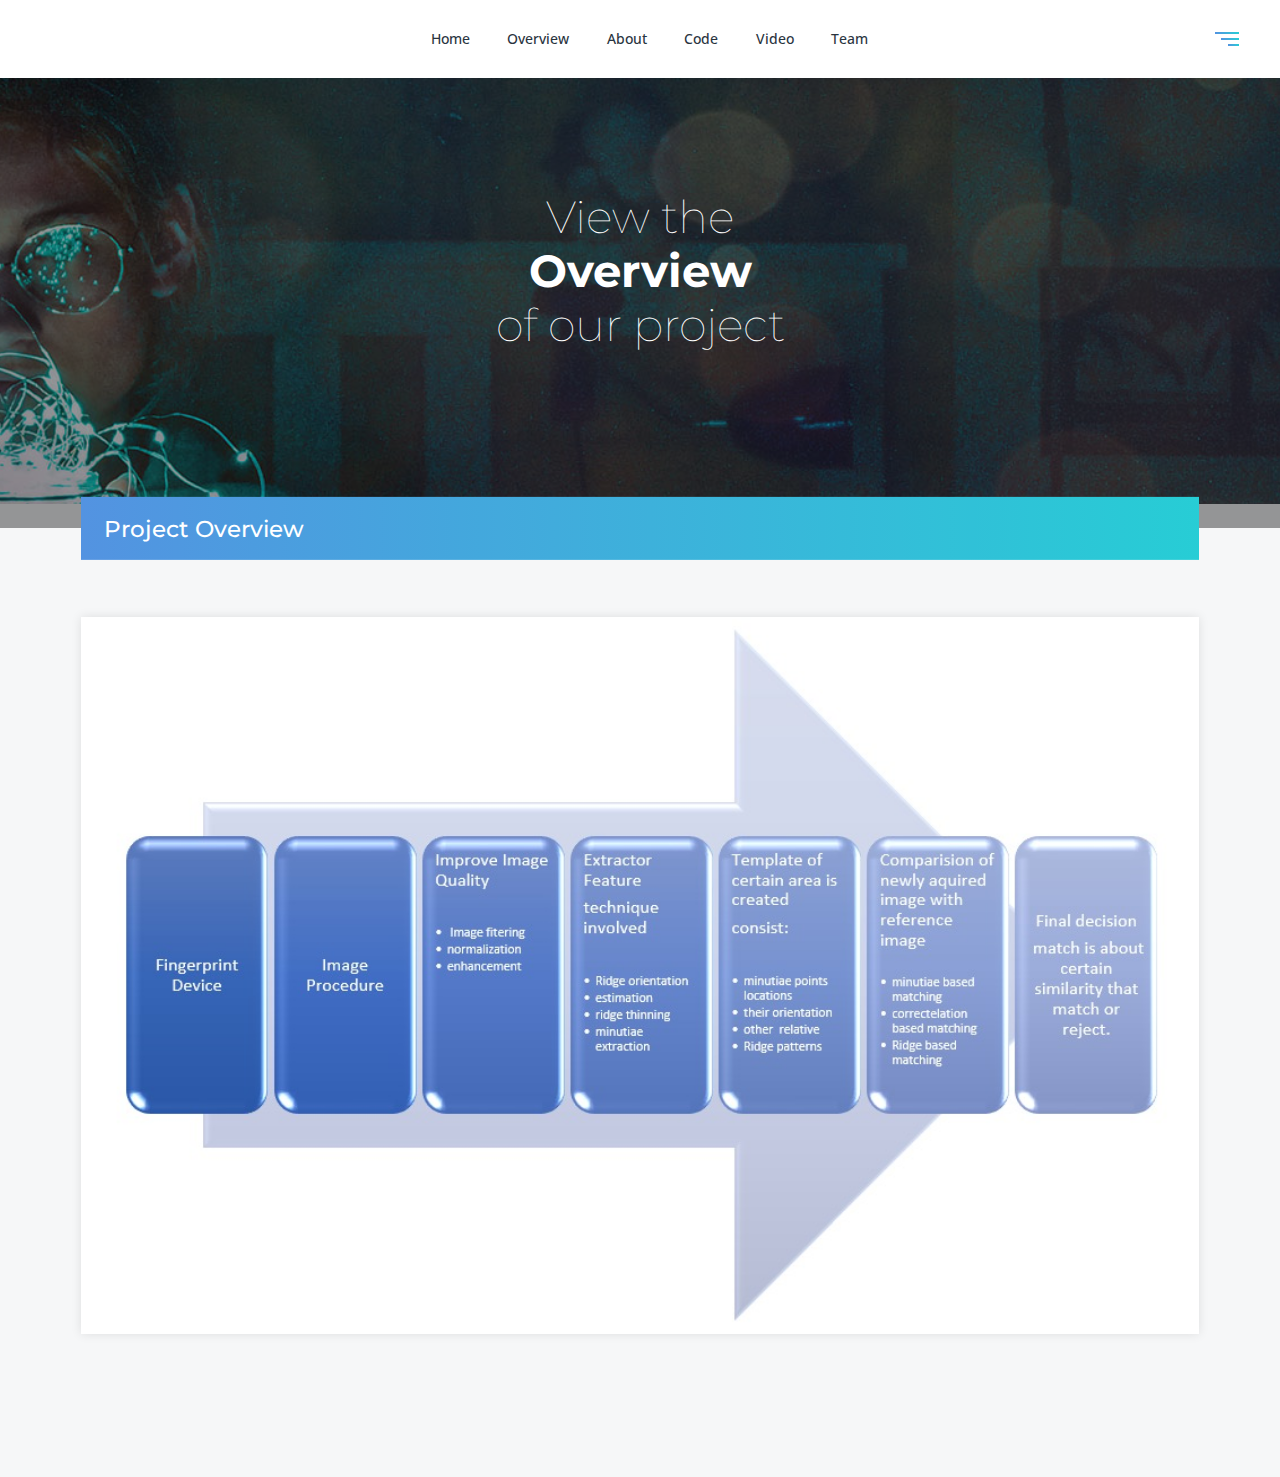
<file: flow_chart.html>
<!DOCTYPE html>
<html lang="en">

<!-- Mirrored from trax.acrothemes.com/bootstrap-v5/blog-detail.html by HTTrack Website Copier/3.x [XR&CO'2014], Fri, 19 May 2023 11:27:02 GMT -->
<head>
    <!-- Required meta tags -->
    <meta charset="utf-8">
    <meta name="viewport" content="width=device-width, initial-scale=1, shrink-to-fit=no">
    <title>Overview</title>
    <link href="images/favicon.ico" rel="icon">
    <link rel="stylesheet" href="theme/css/bootstrap.min.css">
    <link rel="stylesheet" href="theme/css/all.min.css">
    <link rel="stylesheet" href="theme/css/animate.min.css">
    <link rel="stylesheet" href="theme/css/owl.carousel.min.css">
    <link rel="stylesheet" href="theme/css/jquery.fancybox.min.css">
    <link rel="stylesheet" href="theme/css/tooltipster.min.css">
    <link rel="stylesheet" href="theme/css/cubeportfolio.min.css">
    <link rel="stylesheet" href="theme/css/revolution/navigation.css">
    <link rel="stylesheet" href="theme/css/revolution/settings.css">
    <link rel="stylesheet" href="theme/css/style.css">
</head>
<body>
<!--PreLoader-->
<div class="loader">
    <div class="loader-inner">
        <div class="cssload-loader"></div>
    </div>
</div>
<!--PreLoader Ends-->
<!-- header -->
<header class="site-header">
    <nav class="navbar navbar-expand-lg padding-nav static-nav">
        <div class="container">
           
            <div class="collapse navbar-collapse">
                <ul class="navbar-nav ms-auto me-auto">
                    <li class="nav-item ">
                        <a class="nav-link" href="index.html"> Home </a>   
                    </li>
                    <li class="nav-item">
                        <a class="nav-link" href="flow_chart.html">Overview</a>
                    </li>
                    <li class="nav-item">
                        <a class="nav-link" href="about.html">About</a>
                    </li>
                    <li class="nav-item">
                        <a class="nav-link" href="code.html">Code</a>
                    </li>
                    <li class="nav-item">
                        <a class="nav-link" href="video.html">video</a>
                    </li>
                    <li class="nav-item">
                        <a class="nav-link" href="team.html">Team</a>
                    </li>
                </ul>
            </div>       
        </div>
        <a href="javascript:void(0)" class="d-inline-block sidemenu_btn" id="sidemenu_toggle">
            <span class="gradient-bg"></span> <span class="gradient-bg"></span> <span class="gradient-bg"></span>
        </a>
    </nav>
    <!-- side menu -->
    <div class="side-menu opacity-0 gradient-bg">
        <div class="overlay"></div>
        <div class="inner-wrapper">
            <span class="btn-close" id="btn_sideNavClose"><i></i><i></i></span>
            <nav class="side-nav w-100">
                <ul class="navbar-nav">
                    <li class="nav-item">
                        <a class="nav-link" href="index.html">Home</a>
                    </li>
                    <li class="nav-item">
                        <a class="nav-link" href="flow_chart.html">Overview</a>
                    </li>
                    <li class="nav-item">
                        <a class="nav-link" href="about.html">About</a>
                    </li>
                    <li class="nav-item">
                        <a class="nav-link" href="code.html">Code</a>
                    </li>
                    <li class="nav-item">
                        <a class="nav-link" href="video.html">video</a>
                    </li>
                    <li class="nav-item">
                        <a class="nav-link" href="team.html">Team</a>
                    </li>
                   
                  
                </ul>
            </nav>
         
        </div>
    </div>
    <div id="close_side_menu" class="tooltip"></div>
</header>
<section id="main-banner-page"  class="position-relative page-header section-nav-smooth parallax gallery-detail-header">
    <div class="overlay overlay-dark opacity-4 z-index-1"></div>
    <div class="container">
        <div class="row">
            <div class="col-lg-6 offset-lg-3">
                <div class="page-titles whitecolor text-center padding_top padding_bottom">
                    <h2 class="font-xlight">View the</h2>
                    <h2 class="font-bold">Overview</h2>
                    <h2 class="font-xlight">of our project</h2>

                </div>
            </div>
        </div>
        <div class="gradient-bg title-wrap">
            <div class="row">
                <div class="col-lg-12 col-md-12 whitecolor">
                    <h3 class="float-start">Project Overview</h3>
                  
                </div>
            </div>
        </div>
    </div>
</section>
<!--Page Header ends -->
<!-- Our Blogs -->
<section id="our-blog" class="bglight padding">
    <div class="container">
        <div class="row">
            <div class="col-lg-12 col-md-7">
                <div class="news_item shadow">
                    <div class="image">
                        <img src="theme/images/overview.jpg" alt="Latest News" class="img-responsive">
                    </div>
                    
                </div>
            </div>
        </div>
    </div>
</section>

<script src="theme/js/jquery-3.6.0.min.js"></script>
<script src="theme/js/propper.min.js"></script>
<script src="theme/js/bootstrap.min.js"></script>
<script src="theme/js/jquery.appear.js"></script>
<script src="theme/js/owl.carousel.min.js"></script>
<script src="theme/js/jquery-countTo.js"></script>
<script src="theme/js/parallaxie.js"></script>
<script src="theme/js/jquery.cubeportfolio.min.js"></script>
<script src="theme/js/jquery.fancybox.min.js"></script>
<script src="theme/js/tooltipster.min.js"></script>
<script src="theme/js/wow.js"></script>
<script src="theme/js/revolution/jquery.themepunch.tools.min.js"></script>
<script src="theme/js/revolution/jquery.themepunch.revolution.min.js"></script>
<script src="theme/js/revolution/extensions/revolution.extension.actions.min.js"></script>
<script src="theme/js/revolution/extensions/revolution.extension.carousel.min.js"></script>
<script src="theme/js/revolution/extensions/revolution.extension.kenburn.min.js"></script>
<script src="theme/js/revolution/extensions/revolution.extension.layeranimation.min.js"></script>
<script src="theme/js/revolution/extensions/revolution.extension.migration.min.js"></script>
<script src="theme/js/revolution/extensions/revolution.extension.navigation.min.js"></script>
<script src="theme/js/revolution/extensions/revolution.extension.parallax.min.js"></script>
<script src="theme/js/revolution/extensions/revolution.extension.slideanims.min.js"></script>
<script src="theme/js/revolution/extensions/revolution.extension.video.min.js"></script>
<script src="theme/js/functions.js"></script>
</body>

</html>
</file>
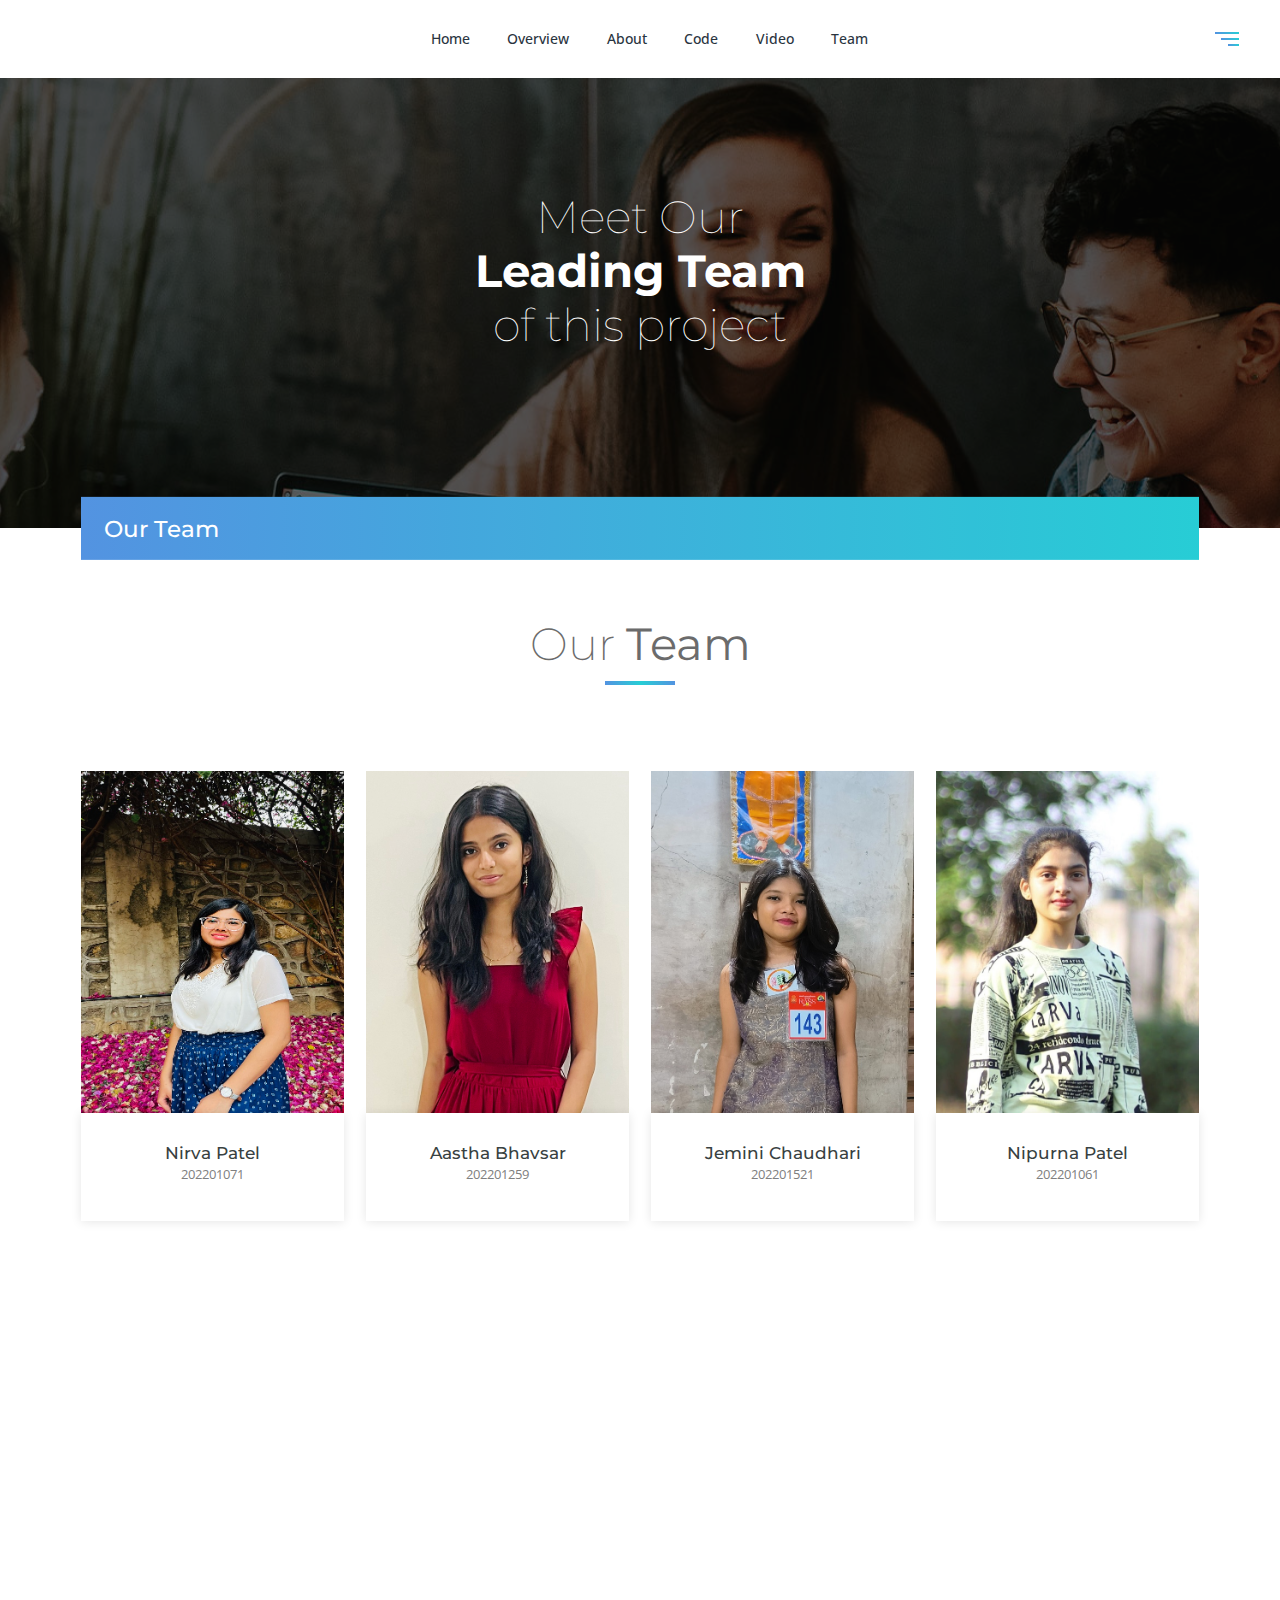
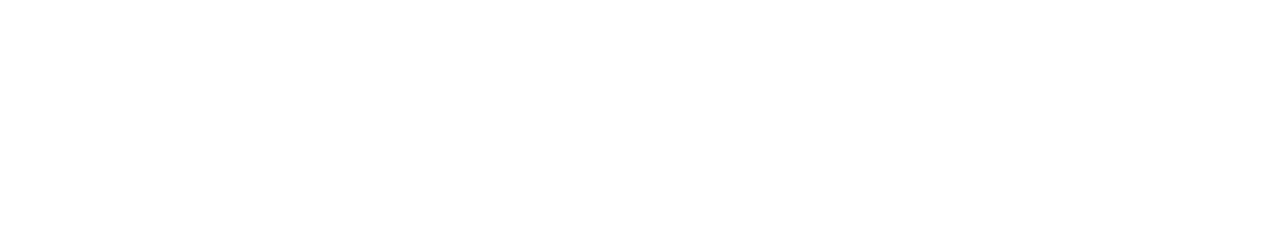
<file: team.html>
<!DOCTYPE html>
<html lang="en">


<head>
    <meta charset="utf-8">
    <meta name="viewport" content="width=device-width, initial-scale=1, shrink-to-fit=no">
    <title>Our Team</title>
    <link href="images/favicon.ico" rel="icon">
    <link rel="stylesheet" href="theme/css/bootstrap.min.css">
    <link rel="stylesheet" href="theme/css/all.min.css">
    <link rel="stylesheet" href="theme/css/animate.min.css">
    <link rel="stylesheet" href="theme/css/owl.carousel.min.css">
    <link rel="stylesheet" href="theme/css/jquery.fancybox.min.css">
    <link rel="stylesheet" href="theme/css/tooltipster.min.css">
    <link rel="stylesheet" href="theme/css/cubeportfolio.min.css">
    <link rel="stylesheet" href="theme/css/revolution/navigation.css">
    <link rel="stylesheet" href="theme/css/revolution/settings.css">
    <link rel="stylesheet" href="theme/css/style.css">
</head>

<body>
    <div class="loader">
        <div class="loader-inner">
            <div class="cssload-loader"></div>
        </div>
    </div>
    <header class="site-header">
        <nav class="navbar navbar-expand-lg padding-nav static-nav">
            <div class="container">
                <div class="collapse navbar-collapse">
                    <ul class="navbar-nav ms-auto me-auto">
                        <li class="nav-item dropdown static">
                            <a class="nav-link" href="index.html"> Home </a>
                        </li>
                        <li class="nav-item ">
                            <a class="nav-link" href="flow_chart.html"> Overview </a>
                        </li>
                        <li class="nav-item">
                            <a class="nav-link" href="about.html">About</a>
                        </li>
                        <li class="nav-item">
                            <a class="nav-link" href="code.html">Code</a>
                        </li>
                        <li class="nav-item">
                            <a class="nav-link" href="video.html">video</a>
                        </li>
                        <li class="nav-item">
                            <a class="nav-link" href="team.html">Team</a>
                        </li>
                    </ul>
                </div>
            </div>
            <a href="javascript:void(0)" class="d-inline-block sidemenu_btn" id="sidemenu_toggle">
                <span class="gradient-bg"></span> <span class="gradient-bg"></span> <span class="gradient-bg"></span>
            </a>
        </nav>
        <div class="side-menu opacity-0 gradient-bg">
            <div class="overlay"></div>
            <div class="inner-wrapper">
                <span class="btn-close" id="btn_sideNavClose"><i></i><i></i></span>
                <nav class="side-nav w-100">
                    <ul class="navbar-nav">
                        <li class="nav-item">
                            <a class="nav-link" href="index.html">
                                Home
                            </a>
                        </li>
                        <li class="nav-item">
                            <a class="nav-link" href="flow_chart.html">Overview</a>
                        </li>
                        <li class="nav-item">
                            <a class="nav-link" href="about.html">About</a>
                        </li>
                        <li class="nav-item">
                            <a class="nav-link" href="code.html">Code</a>
                        </li>
                        <li class="nav-item">
                            <a class="nav-link" href="video.html">video</a>
                        </li>
                        <li class="nav-item">
                            <a class="nav-link" href="team.html">Team</a>
                        </li>
                    </ul>
                </nav>
            </div>
        </div>
        <div id="close_side_menu" class="tooltip"></div>
    </header>
    <section id="main-banner-page" class="position-relative page-header about-header parallax section-nav-smooth">
        <div class="overlay overlay-dark opacity-6    z-index-1"></div>
        <div class="container">
            <div class="row">
                <div class="col-lg-6 offset-lg-3">
                    <div class="page-titles whitecolor text-center padding_top padding_bottom">
                        <h2 class="font-xlight">Meet Our</h2>
                        <h2 class="font-bold"> Leading Team</h2>
                        <h2 class="font-xlight">of this project</h2>
                    </div>
                </div>
            </div>
            <div class="gradient-bg title-wrap">
                <div class="row">
                    <div class="col-lg-12 col-md-12 whitecolor">
                        <h3 class="float-start ">Our Team</h3>
                    </div>
                </div>
            </div>
        </div>
    </section>
    <section class="padding">
        <div class="container">
            <div class="row">
                <div class="col-md-12 text-center heading_space animated wow fadeIn" data-wow-delay="300ms">
                    <h2 class="heading bottom30 darkcolor font-light2">Our <span class="font-normal">Team</span>
                        <span class="divider-center"></span>
                    </h2>
                 
                </div>
            </div>
            <div class="row equal-shadow-team">
                <div class="col-lg-3 col-md-4 col-sm-6 col-12 pb-4">
                    <div class="team-box wow fadeIn" data-wow-delay="300ms">
                        <div class="image">
                            <img src="theme/images/nirva.jpg" alt="">
                        </div>
                        <div class="team-content">
                            <h4 class="darkcolor">Nirva Patel</h4>
                            <p>202201071</p>

                        </div>
                    </div>
                </div>
                <div class="col-lg-3 col-md-4 col-sm-6 col-12 pb-4">
                    <div class="team-box wow fadeIn" data-wow-delay="300ms">
                        <div class="image">
                            <img src="theme/images/aastha.jpg" alt="">
                        </div>
                        <div class="team-content">
                            <h4 class="darkcolor">Aastha Bhavsar</h4>
                            <p>202201259</p>

                        </div>
                    </div>
                </div>
                <div class="col-lg-3 col-md-4 col-sm-6 col-12 pb-4">
                    <div class="team-box wow fadeIn" data-wow-delay="350ms">
                        <div class="image">
                            <img src="theme/images/jemini.jpg" alt="">
                        </div>
                        <div class="team-content">
                            <h4 class="darkcolor">Jemini Chaudhari</h4>
                            <p>202201521</p>

                        </div>
                    </div>
                </div>
                <div class="col-lg-3 col-md-4 col-sm-6 col-12 pb-4">
                    <div class="team-box wow fadeIn" data-wow-delay="450ms">
                        <div class="image" >
                            <img src="theme/images/Nipurna.jpg" alt="">
                        </div>
                        <div class="team-content">
                            <h4 class="darkcolor">Nipurna Patel</h4>
                            <p>202201061</p>

                        </div>
                    </div>
                </div>
                <div class="col-lg-3 col-md-4 col-sm-6 col-12 pb-4">
                    <div class="team-box wow fadeIn" data-wow-delay="400ms">
                        <div class="image">
                            <img src="theme/images/gunjan.jpg" alt="">
                        </div>
                        <div class="team-content">
                            <h4 class="darkcolor">Gunjan Saroliya</h4>
                            <p>202201225</p>

                        </div>
                    </div>
                </div>
                
                <div class="col-lg-3 col-md-4 col-sm-6 col-12 pb-4">
                    <div class="team-box wow fadeIn" data-wow-delay="650ms">
                        <div class="image" >
                            <img src="theme/images/jeet.jpg" alt="">
                        </div>
                        <div class="team-content">
                            <h4 class="darkcolor">Jeet Patel</h4>
                            <p>202201089</p>
                        </div>
                    </div>
                </div>
            </div>
        </div>
    </section>



    <script src="theme/js/jquery-3.6.0.min.js"></script>
    <script src="theme/js/propper.min.js"></script>
    <script src="theme/js/bootstrap.min.js"></script>
    <script src="theme/js/jquery.appear.js"></script>
    <script src="theme/js/owl.carousel.min.js"></script>
    <script src="theme/js/jquery-countTo.js"></script>
    <script src="theme/js/parallaxie.js"></script>
    <script src="theme/js/jquery.cubeportfolio.min.js"></script>
    <script src="theme/js/jquery.fancybox.min.js"></script>
    <script src="theme/js/tooltipster.min.js"></script>
    <script src="theme/js/wow.js"></script>
    <script src="theme/js/revolution/jquery.themepunch.tools.min.js"></script>
    <script src="theme/js/revolution/jquery.themepunch.revolution.min.js"></script>
    <script src="theme/js/revolution/extensions/revolution.extension.actions.min.js"></script>
    <script src="theme/js/revolution/extensions/revolution.extension.carousel.min.js"></script>
    <script src="theme/js/revolution/extensions/revolution.extension.kenburn.min.js"></script>
    <script src="theme/js/revolution/extensions/revolution.extension.layeranimation.min.js"></script>
    <script src="theme/js/revolution/extensions/revolution.extension.migration.min.js"></script>
    <script src="theme/js/revolution/extensions/revolution.extension.navigation.min.js"></script>
    <script src="theme/js/revolution/extensions/revolution.extension.parallax.min.js"></script>
    <script src="theme/js/revolution/extensions/revolution.extension.slideanims.min.js"></script>
    <script src="theme/js/revolution/extensions/revolution.extension.video.min.js"></script>
    <script src="theme/js/functions.js"></script>
</body>

</html>
</file>
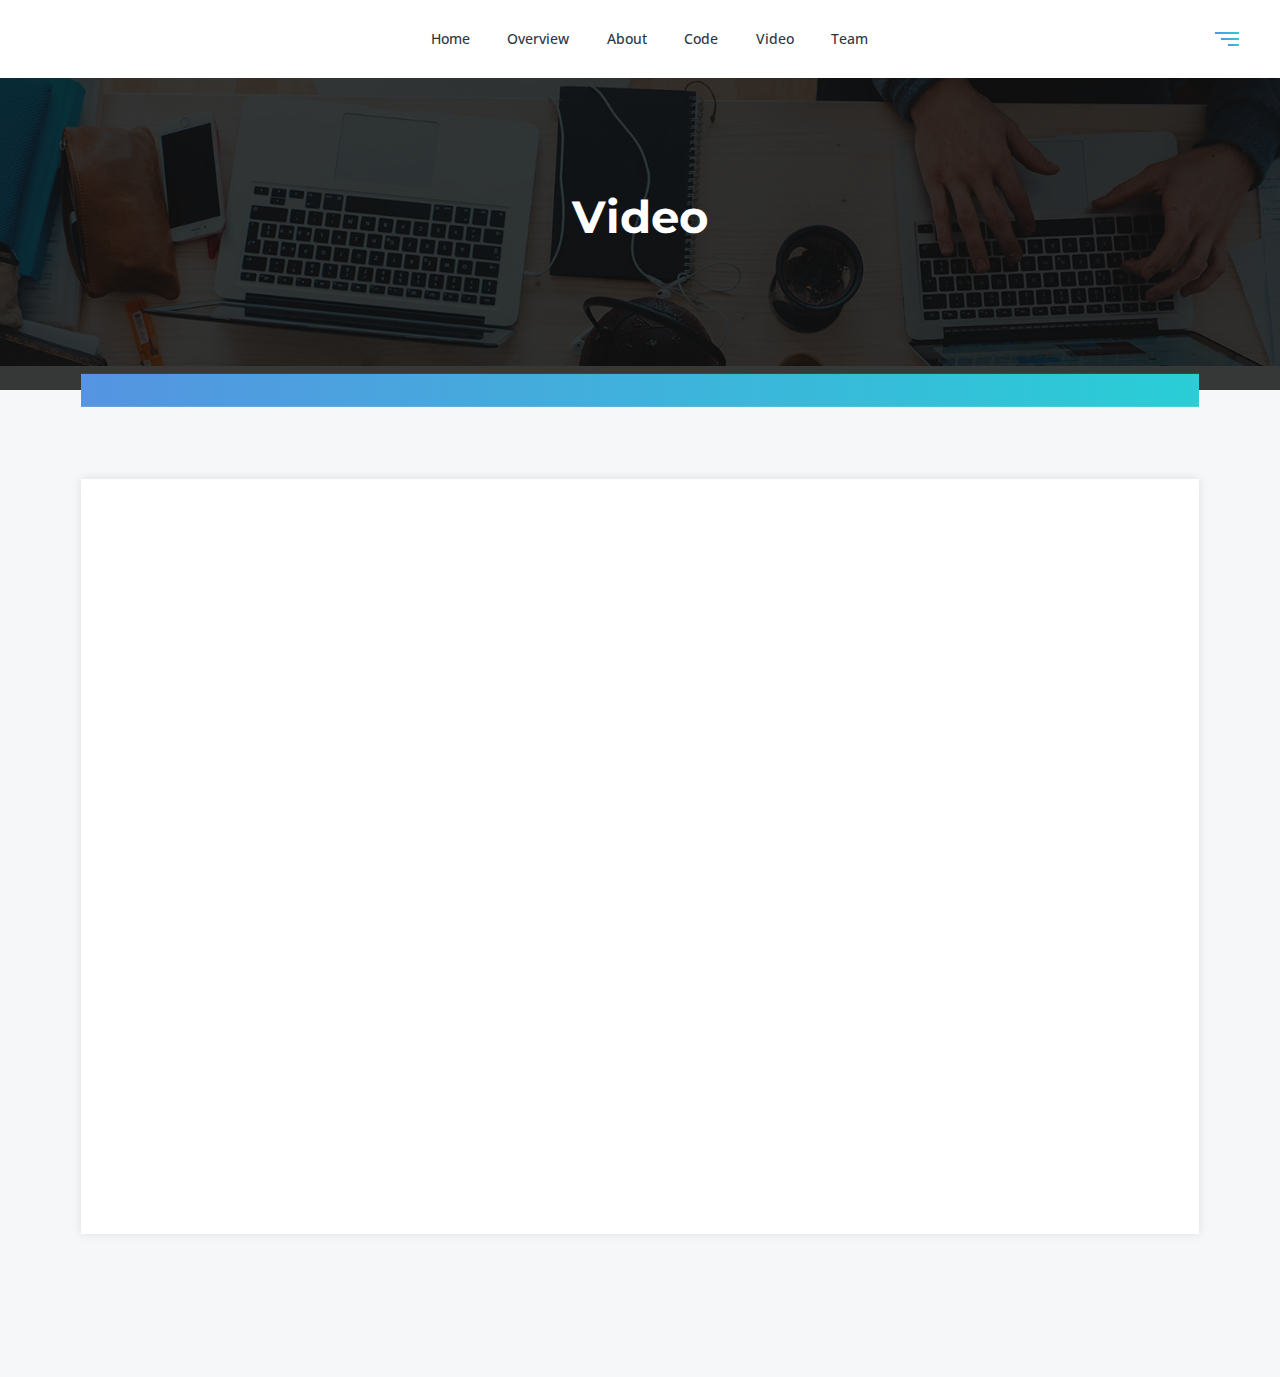
<file: video.html>
<!DOCTYPE html>
<html lang="en">

<!-- Mirrored from trax.acrothemes.com/bootstrap-v5/blog-detail.html by HTTrack Website Copier/3.x [XR&CO'2014], Fri, 19 May 2023 11:27:02 GMT -->

<head>
    <!-- Required meta tags -->
    <meta charset="utf-8">
    <meta name="viewport" content="width=device-width, initial-scale=1, shrink-to-fit=no">
    <title>Video</title>
    <link href="images/favicon.ico" rel="icon">
    <link rel="stylesheet" href="theme/css/bootstrap.min.css">
    <link rel="stylesheet" href="theme/css/all.min.css">
    <link rel="stylesheet" href="theme/css/animate.min.css">
    <link rel="stylesheet" href="theme/css/owl.carousel.min.css">
    <link rel="stylesheet" href="theme/css/jquery.fancybox.min.css">
    <link rel="stylesheet" href="theme/css/tooltipster.min.css">
    <link rel="stylesheet" href="theme/css/cubeportfolio.min.css">
    <link rel="stylesheet" href="theme/css/revolution/navigation.css">
    <link rel="stylesheet" href="theme/css/revolution/settings.css">
    <link rel="stylesheet" href="theme/css/style.css">
</head>

<body>
    <!--PreLoader-->
    <div class="loader">
        <div class="loader-inner">
            <div class="cssload-loader"></div>
        </div>
    </div>
    <!--PreLoader Ends-->
    <!-- header -->
    <header class="site-header">
        <nav class="navbar navbar-expand-lg padding-nav static-nav">
            <div class="container">

                <div class="collapse navbar-collapse">
                    <ul class="navbar-nav ms-auto me-auto">
                        <li class="nav-item ">
                            <a class="nav-link" href="index.html"> Home </a>
                        </li>
                        <li class="nav-item">
                            <a class="nav-link" href="flow_chart.html">Overview</a>
                        </li>
                        <li class="nav-item">
                            <a class="nav-link" href="about.html">About</a>
                        </li>
                        <li class="nav-item">
                            <a class="nav-link" href="code.html">Code</a>
                        </li>
                        <li class="nav-item">
                            <a class="nav-link" href="video.html">video</a>
                        </li>
                        <li class="nav-item">
                            <a class="nav-link" href="team.html">Team</a>
                        </li>
                    </ul>
                </div>
            </div>
            <a href="javascript:void(0)" class="d-inline-block sidemenu_btn" id="sidemenu_toggle">
                <span class="gradient-bg"></span> <span class="gradient-bg"></span> <span class="gradient-bg"></span>
            </a>
        </nav>
        <!-- side menu -->
        <div class="side-menu opacity-0 gradient-bg">
            <div class="overlay"></div>
            <div class="inner-wrapper">
                <span class="btn-close" id="btn_sideNavClose"><i></i><i></i></span>
                <nav class="side-nav w-100">
                    <ul class="navbar-nav">
                        <li class="nav-item">
                            <a class="nav-link" href="index.html">Home</a>
                        </li>
                        <li class="nav-item">
                            <a class="nav-link" href="flow_chart.html">Overview</a>
                        </li>
                        <li class="nav-item">
                            <a class="nav-link" href="about.html">About</a>
                        </li>
                        <li class="nav-item">
                            <a class="nav-link" href="code.html">Code</a>
                        </li>
                        <li class="nav-item">
                            <a class="nav-link" href="video.html">video</a>
                        </li>
                        <li class="nav-item">
                            <a class="nav-link" href="team.html">Team</a>
                        </li>


                    </ul>
                </nav>

            </div>
        </div>
        <div id="close_side_menu" class="tooltip"></div>
    </header>
    <section id="main-banner-page" class="position-relative page-header section-nav-smooth parallax blog-detail-header">
        <div class="overlay overlay-dark opacity-8 z-index-1"></div>
        <div class="container">
            <div class="row">
                <div class="col-lg-6 offset-lg-3">
                    <div class="page-titles whitecolor text-center padding_top padding_bottom">
                        <h2 class="font-xlight"></h2>
                        <h2 class="font-bold">Video</h2>
                    </div>
                </div>
            </div>
            <div class="gradient-bg title-wrap">
                <div class="row">
                    <div class="col-lg-12 col-md-12 whitecolor">
                        <!-- <h3 class="float-start">About our project</h3> -->

                    </div>
                </div>
            </div>
        </div>
    </section>
    <!--Page Header ends -->
    <!-- Our Blogs -->
    <section id="our-blog" class="bglight padding">
        <div class="container">
            <div class="row">
                <div class="col-lg-12 col-md-7">
                    <div class="news_item shadow">
                        <div>
                            <iframe width="1120" height="750" src="https://www.youtube.com/embed/BwRp4sZ77Ik" title="YouTube video player" frameborder="0" allow="accelerometer; autoplay; clipboard-write; encrypted-media; gyroscope; picture-in-picture; web-share" allowfullscreen></iframe>
                        </div>

                    </div>
                </div>
            </div>
        </div>

    </section>

    <script src="theme/js/jquery-3.6.0.min.js"></script>
    <script src="theme/js/propper.min.js"></script>
    <script src="theme/js/bootstrap.min.js"></script>
    <script src="theme/js/jquery.appear.js"></script>
    <script src="theme/js/owl.carousel.min.js"></script>
    <script src="theme/js/jquery-countTo.js"></script>
    <script src="theme/js/parallaxie.js"></script>
    <script src="theme/js/jquery.cubeportfolio.min.js"></script>
    <script src="theme/js/jquery.fancybox.min.js"></script>
    <script src="theme/js/tooltipster.min.js"></script>
    <script src="theme/js/wow.js"></script>
    <script src="theme/js/revolution/jquery.themepunch.tools.min.js"></script>
    <script src="theme/js/revolution/jquery.themepunch.revolution.min.js"></script>
    <script src="theme/js/revolution/extensions/revolution.extension.actions.min.js"></script>
    <script src="theme/js/revolution/extensions/revolution.extension.carousel.min.js"></script>
    <script src="theme/js/revolution/extensions/revolution.extension.kenburn.min.js"></script>
    <script src="theme/js/revolution/extensions/revolution.extension.layeranimation.min.js"></script>
    <script src="theme/js/revolution/extensions/revolution.extension.migration.min.js"></script>
    <script src="theme/js/revolution/extensions/revolution.extension.navigation.min.js"></script>
    <script src="theme/js/revolution/extensions/revolution.extension.parallax.min.js"></script>
    <script src="theme/js/revolution/extensions/revolution.extension.slideanims.min.js"></script>
    <script src="theme/js/revolution/extensions/revolution.extension.video.min.js"></script>
    <script src="theme/js/functions.js"></script>
</body>

</html>
</file>
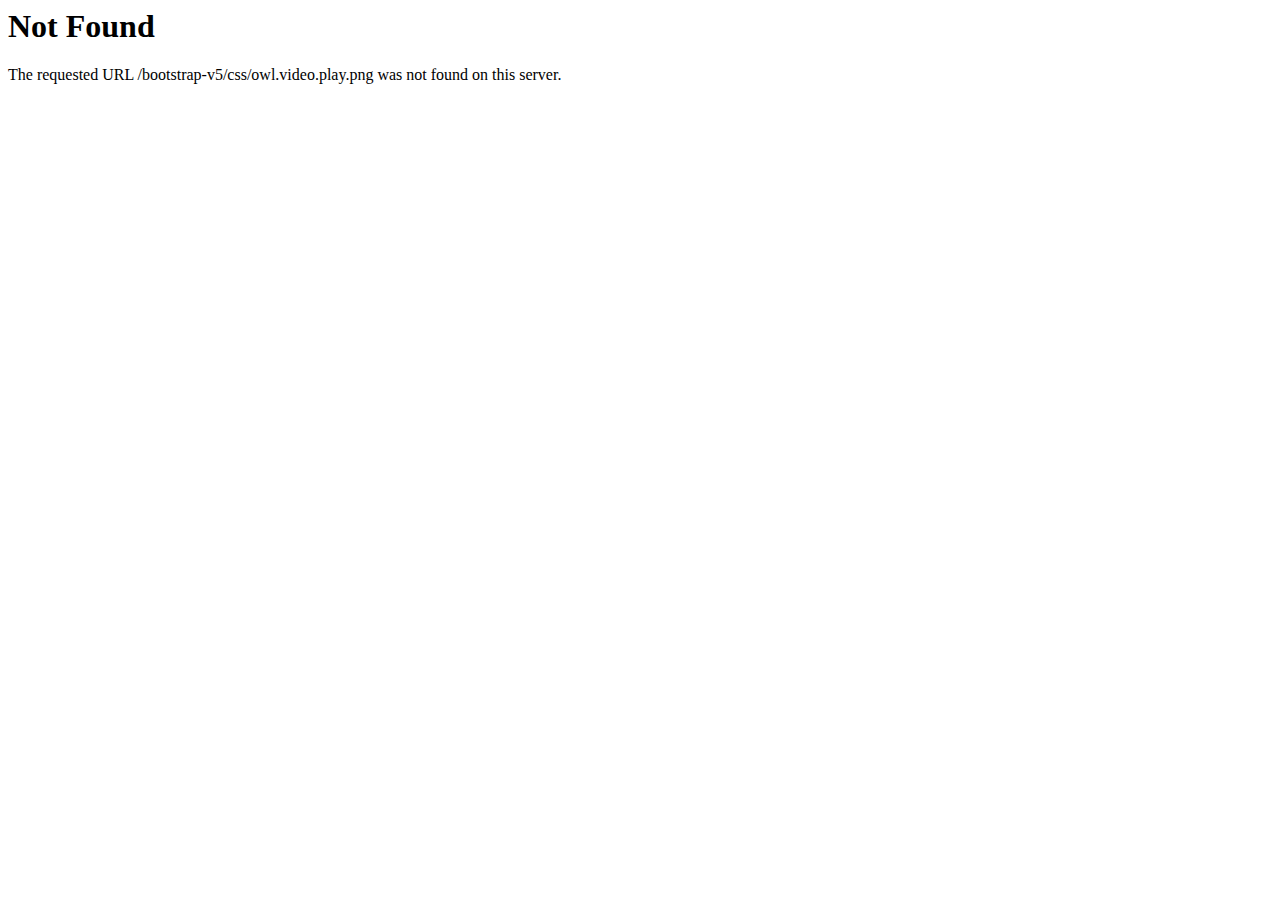
<file: theme/css/owl.video.play.html>
<!DOCTYPE HTML PUBLIC "-//IETF//DTD HTML 2.0//EN">
<html><head>
<title>404 Not Found</title>
</head><body>
<h1>Not Found</h1>
<p>The requested URL /bootstrap-v5/css/owl.video.play.png was not found on this server.</p>
</body></html>
</file>
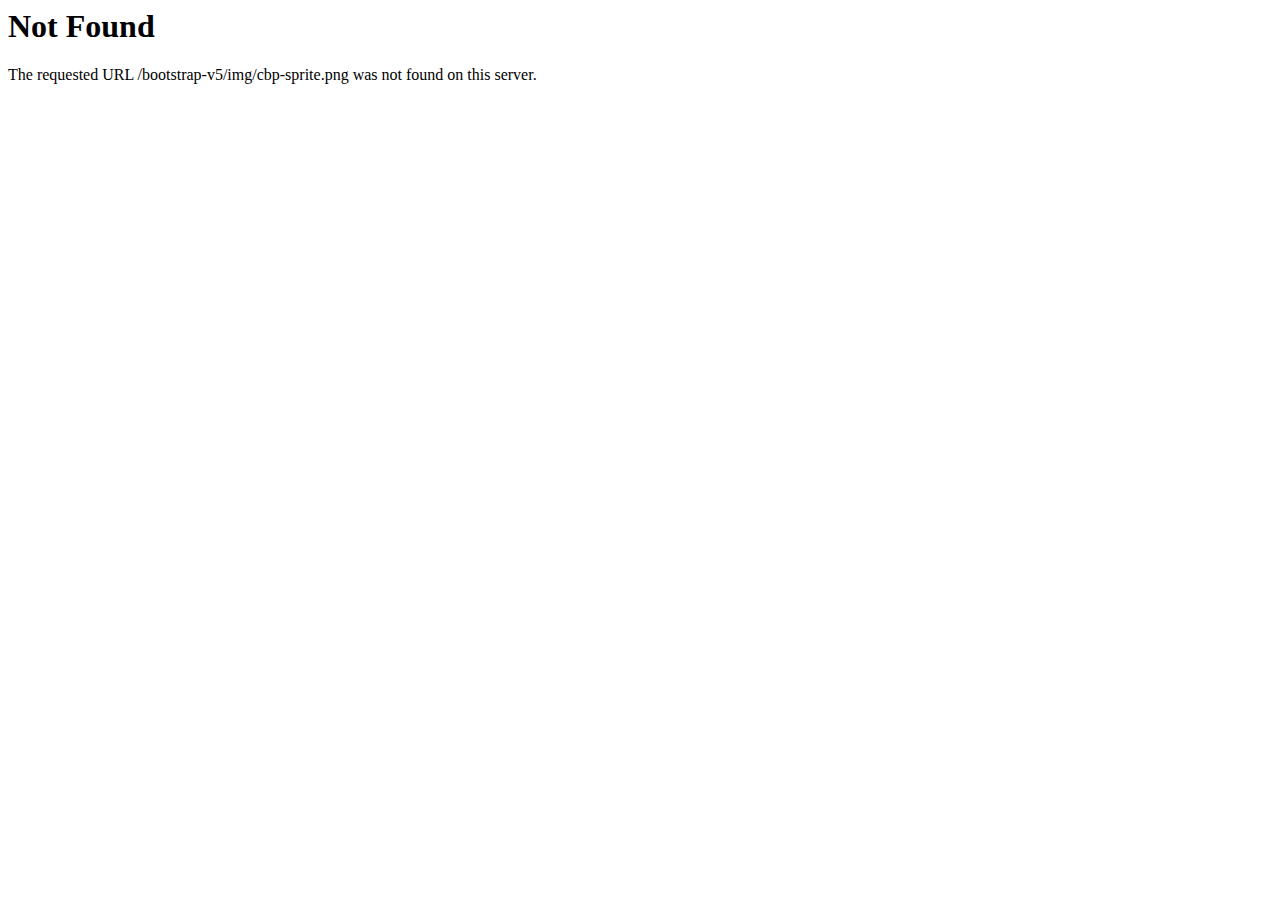
<file: theme/img/cbp-sprite.html>
<!DOCTYPE HTML PUBLIC "-//IETF//DTD HTML 2.0//EN">
<html><head>
<title>404 Not Found</title>
</head><body>
<h1>Not Found</h1>
<p>The requested URL /bootstrap-v5/img/cbp-sprite.png was not found on this server.</p>
</body></html>
</file>
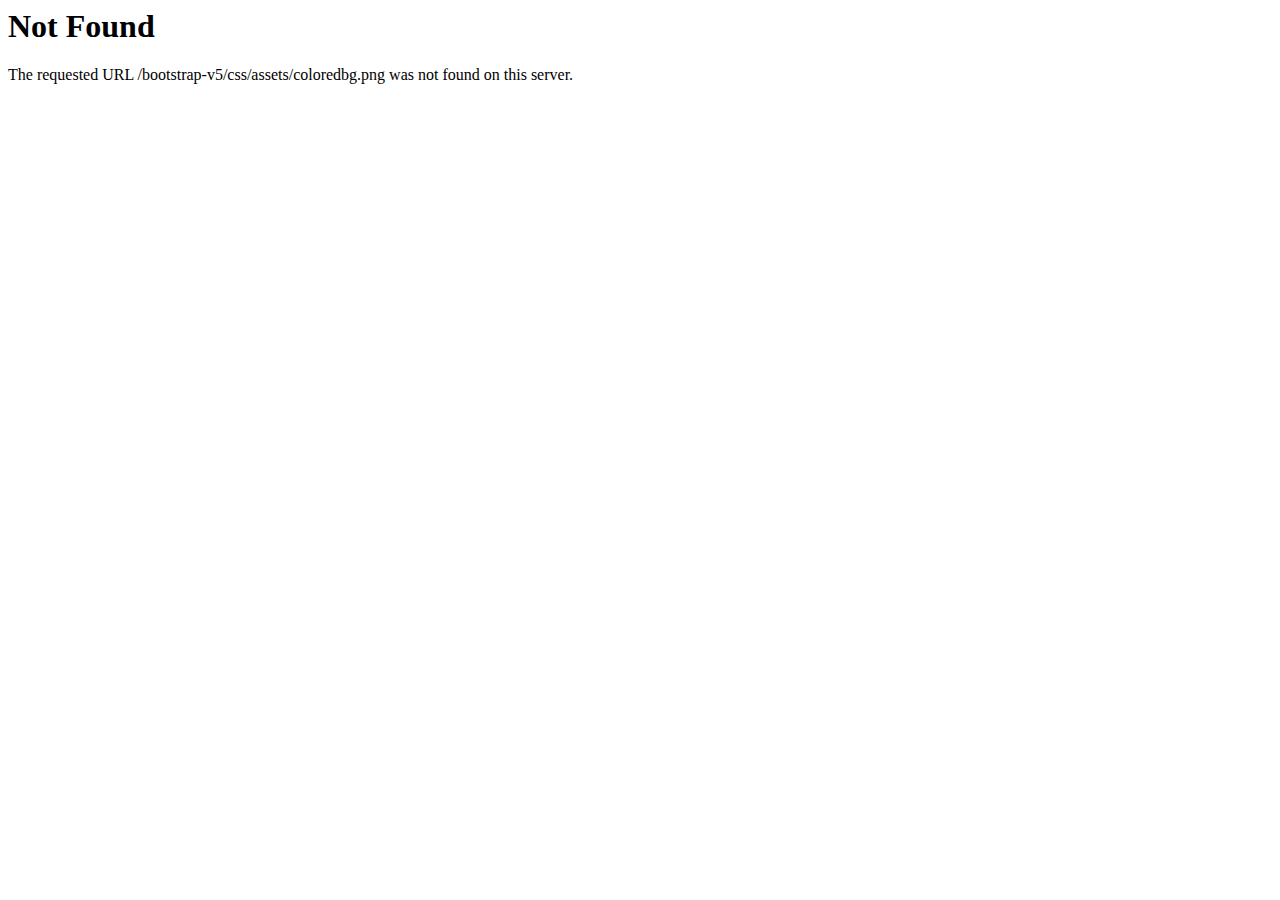
<file: theme/css/assets/coloredbg.html>
<!DOCTYPE HTML PUBLIC "-//IETF//DTD HTML 2.0//EN">
<html><head>
<title>404 Not Found</title>
</head><body>
<h1>Not Found</h1>
<p>The requested URL /bootstrap-v5/css/assets/coloredbg.png was not found on this server.</p>
</body></html>
</file>
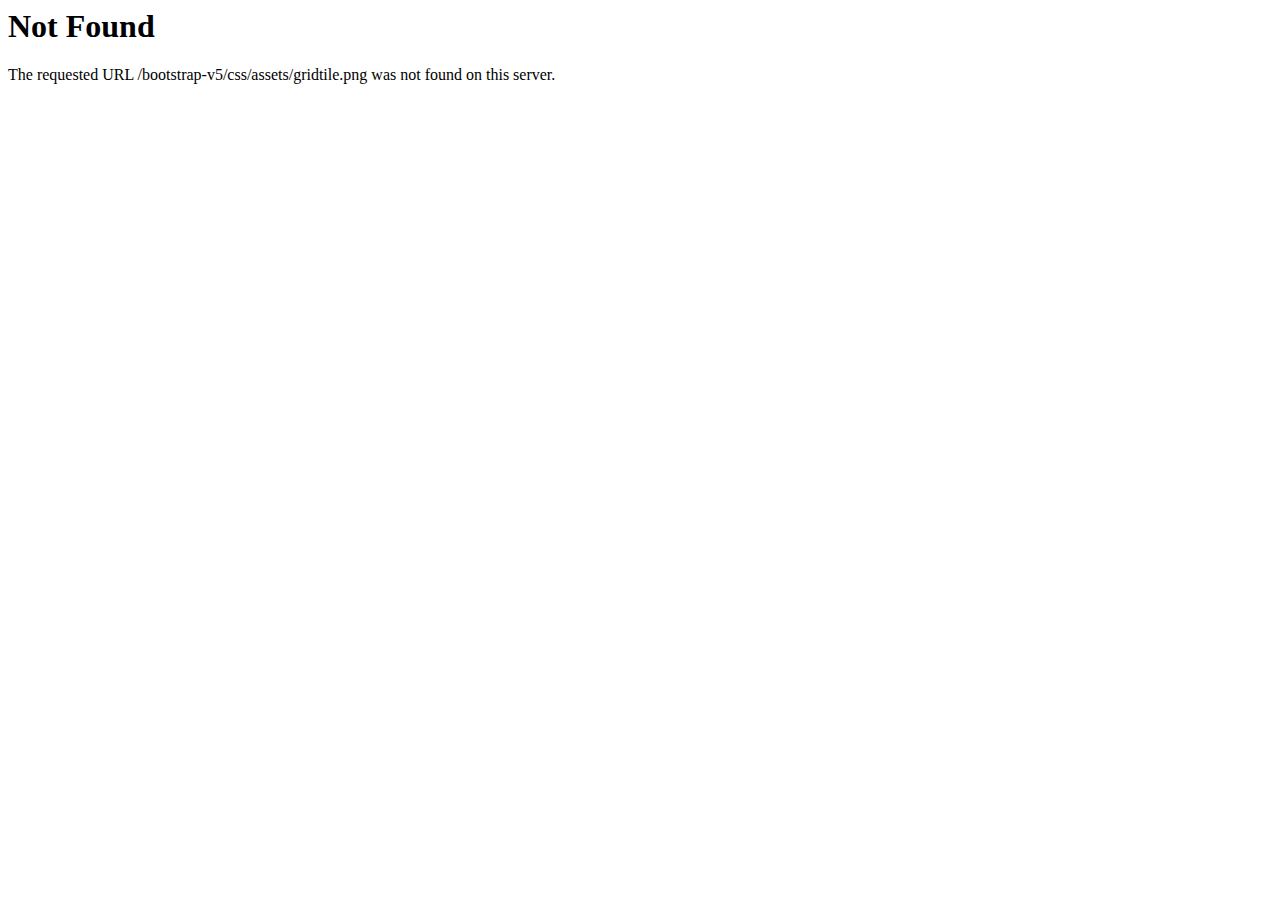
<file: theme/css/assets/gridtile.html>
<!DOCTYPE HTML PUBLIC "-//IETF//DTD HTML 2.0//EN">
<html><head>
<title>404 Not Found</title>
</head><body>
<h1>Not Found</h1>
<p>The requested URL /bootstrap-v5/css/assets/gridtile.png was not found on this server.</p>
</body></html>
</file>
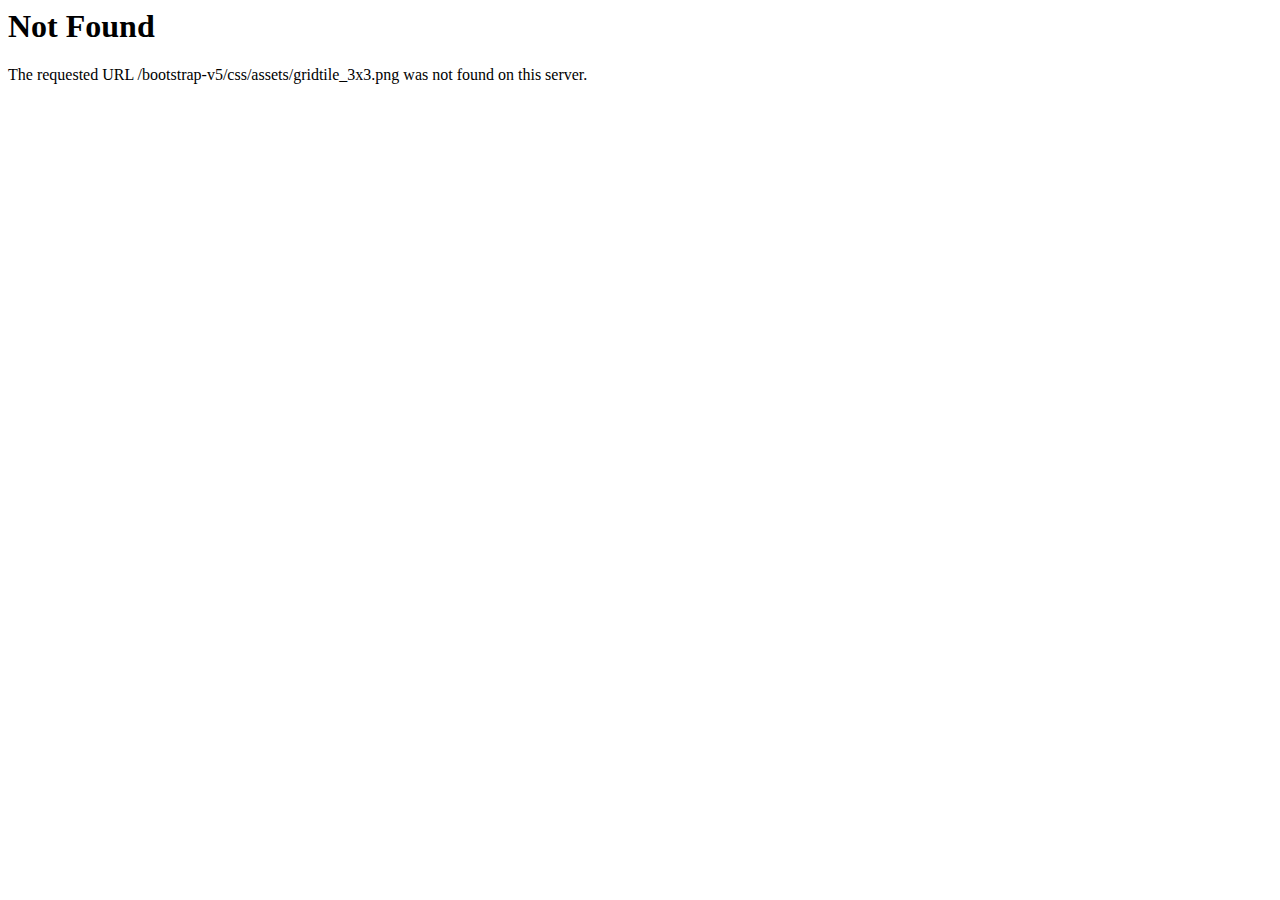
<file: theme/css/assets/gridtile_3x3.html>
<!DOCTYPE HTML PUBLIC "-//IETF//DTD HTML 2.0//EN">
<html><head>
<title>404 Not Found</title>
</head><body>
<h1>Not Found</h1>
<p>The requested URL /bootstrap-v5/css/assets/gridtile_3x3.png was not found on this server.</p>
</body></html>
</file>
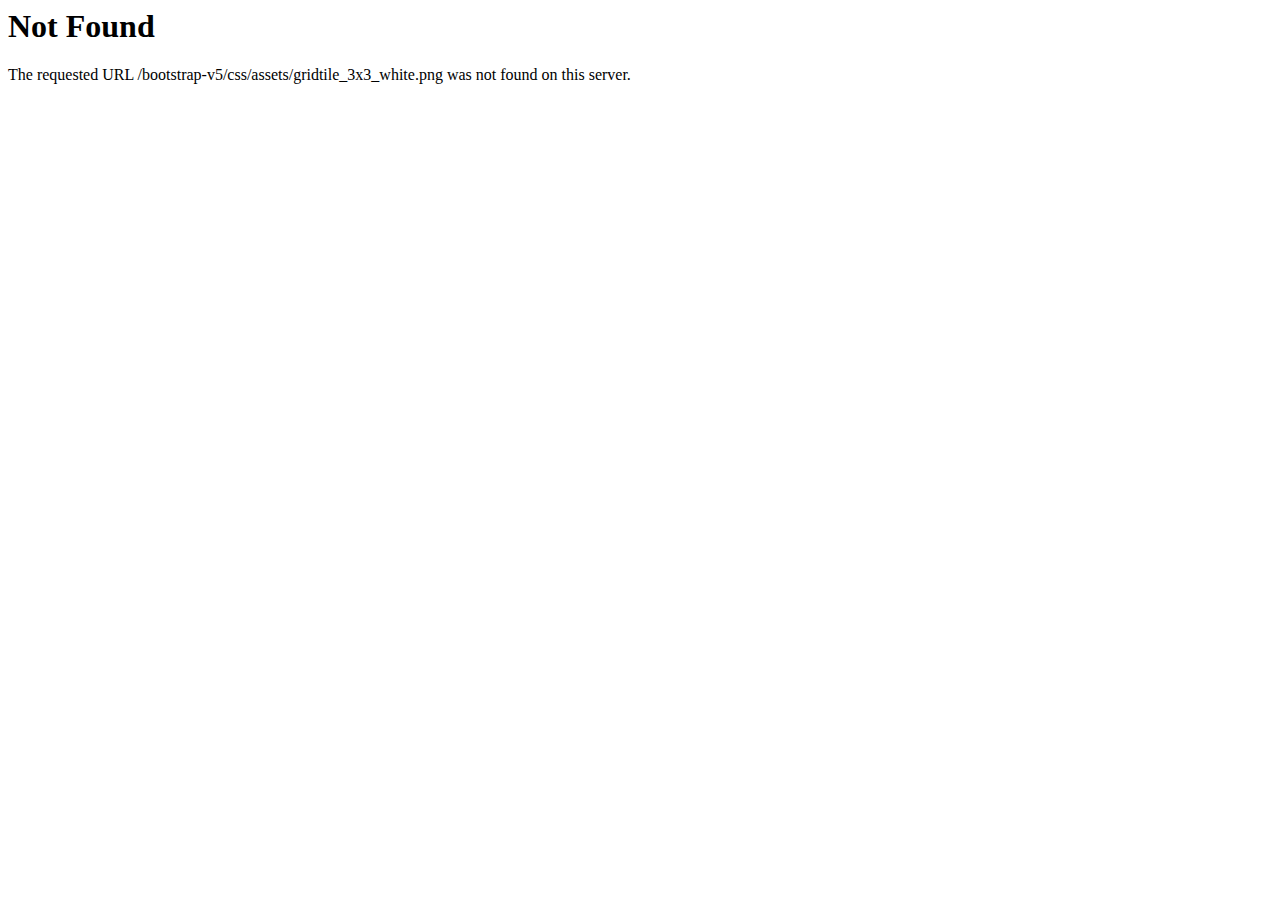
<file: theme/css/assets/gridtile_3x3_white.html>
<!DOCTYPE HTML PUBLIC "-//IETF//DTD HTML 2.0//EN">
<html><head>
<title>404 Not Found</title>
</head><body>
<h1>Not Found</h1>
<p>The requested URL /bootstrap-v5/css/assets/gridtile_3x3_white.png was not found on this server.</p>
</body></html>
</file>
<file: theme/css/revolution/navigation.css>
.wexim.tp-bullets{
    height: 110px !important;
    width: 19px !important;
    text-align: center;
    display: inline-block;
    position: relative;
}

.wexim .tp-bullet{
    position:relative;
    display: contents;
    background: transparent;
    cursor: pointer;
    box-sizing: content-box;
}
.single-slide .wexim .tp-bullet{
    display: none !important;
}

.wexim .tp-bullet .tp-bullet-inner{
    width: 13px;
    height: 13px;
    position:relative;
    border: 3px solid #ffffff;
    border-radius: 50%;
    background: transparent;
    cursor: pointer;
    box-sizing: content-box;
    -webkit-transition: all .5s ease-in-out;
    -moz-transition: all .5s ease-in-out;
    -ms-transition: all .5s ease-in-out;
    -o-transition: all .5s ease-in-out;
    transition: all .5s ease-in-out;
}

.dark-slider .wexim .tp-bullet .tp-bullet-inner{
    border: 3px solid #4d4d4d;
}


.wexim .tp-bullet.selected .tp-bullet-inner{
    transform: scale(1.4);
    margin-top:2px;
    background: #00bcd4;
    -webkit-transition: all .5s ease-in-out;
    -moz-transition: all .5s ease-in-out;
    -ms-transition: all .5s ease-in-out;
    -o-transition: all .5s ease-in-out;
    transition: all .5s ease-in-out;
}

.dark-slider .wexim .tp-bullet.selected .tp-bullet-inner{
    background: transparent;
}

.wexim .tp-bullet:not(:last-child) .tp-line{
    height: 20px;
    width: 3px;
    background: white;
    display: block;
    margin: 0 auto;
}

.dark-slider .wexim .tp-bullet:not(:last-child) .tp-line{
    background: #4d4d4d;
}
</file>
<file: theme/css/revolution/settings.css>
/*-----------------------------------------------------------------------------

-	Revolution Slider 5.0 Default Style Settings -

Screen Stylesheet

version:   	5.4.5
date:      	15/05/17
author:		themepunch
email:     	info@themepunch.com
website:   	http://www.themepunch.com
-----------------------------------------------------------------------------*/
#debungcontrolls,.debugtimeline{width:100%;box-sizing:border-box}.rev_column,.rev_column .tp-parallax-wrap,.tp-svg-layer svg{vertical-align:top}#debungcontrolls{z-index:100000;position:fixed;bottom:0;height:auto;background:rgba(0,0,0,.6);padding:10px}.debugtimeline{height:10px;position:relative;margin-bottom:3px;display:none;white-space:nowrap}.debugtimeline:hover{height:15px}.the_timeline_tester{background:#e74c3c;position:absolute;top:0;left:0;height:100%;width:0}.rs-go-fullscreen{position:fixed!important;width:100%!important;height:100%!important;top:0!important;left:0!important;z-index:9999999!important;background:#fff!important}.debugtimeline.tl_slide .the_timeline_tester{background:#f39c12}.debugtimeline.tl_frame .the_timeline_tester{background:#3498db}.debugtimline_txt{color:#fff;font-weight:400;font-size:7px;position:absolute;left:10px;top:0;white-space:nowrap;line-height:10px}.rtl{direction:rtl}@font-face{font-family:revicons;src:url(../fonts/revicons/revicons90c6.eot?5510888);src:url(../fonts/revicons/revicons90c6.eot?5510888#iefix) format('embedded-opentype'),url(../fonts/revicons/revicons90c6.woff?5510888) format('woff'),url(../fonts/revicons/revicons90c6.ttf?5510888) format('truetype'),url(../fonts/revicons/revicons90c6.svg?5510888#revicons) format('svg');font-weight:400;font-style:normal}[class*=" revicon-"]:before,[class^=revicon-]:before{font-family:revicons;font-style:normal;font-weight:400;speak:none;display:inline-block;text-decoration:inherit;width:1em;margin-right:.2em;text-align:center;font-variant:normal;text-transform:none;line-height:1em;margin-left:.2em}.revicon-search-1:before{content:'\e802'}.revicon-pencil-1:before{content:'\e831'}.revicon-picture-1:before{content:'\e803'}.revicon-cancel:before{content:'\e80a'}.revicon-info-circled:before{content:'\e80f'}.revicon-trash:before{content:'\e801'}.revicon-left-dir:before{content:'\e817'}.revicon-right-dir:before{content:'\e818'}.revicon-down-open:before{content:'\e83b'}.revicon-left-open:before{content:'\e819'}.revicon-right-open:before{content:'\e81a'}.revicon-angle-left:before{content:'\e820'}.revicon-angle-right:before{content:'\e81d'}.revicon-left-big:before{content:'\e81f'}.revicon-right-big:before{content:'\e81e'}.revicon-magic:before{content:'\e807'}.revicon-picture:before{content:'\e800'}.revicon-export:before{content:'\e80b'}.revicon-cog:before{content:'\e832'}.revicon-login:before{content:'\e833'}.revicon-logout:before{content:'\e834'}.revicon-video:before{content:'\e805'}.revicon-arrow-combo:before{content:'\e827'}.revicon-left-open-1:before{content:'\e82a'}.revicon-right-open-1:before{content:'\e82b'}.revicon-left-open-mini:before{content:'\e822'}.revicon-right-open-mini:before{content:'\e823'}.revicon-left-open-big:before{content:'\e824'}.revicon-right-open-big:before{content:'\e825'}.revicon-left:before{content:'\e836'}.revicon-right:before{content:'\e826'}.revicon-ccw:before{content:'\e808'}.revicon-arrows-ccw:before{content:'\e806'}.revicon-palette:before{content:'\e829'}.revicon-list-add:before{content:'\e80c'}.revicon-doc:before{content:'\e809'}.revicon-left-open-outline:before{content:'\e82e'}.revicon-left-open-2:before{content:'\e82c'}.revicon-right-open-outline:before{content:'\e82f'}.revicon-right-open-2:before{content:'\e82d'}.revicon-equalizer:before{content:'\e83a'}.revicon-layers-alt:before{content:'\e804'}.revicon-popup:before{content:'\e828'}.rev_slider_wrapper{position:relative;z-index:0;width:100%}.rev_slider{position:relative;overflow:visible}.entry-content .rev_slider a,.rev_slider a{box-shadow:none}.tp-overflow-hidden{overflow:hidden!important}.group_ov_hidden{overflow:hidden}.rev_slider img,.tp-simpleresponsive img{max-width:none!important;transition:none;margin:0;padding:0;border:none}.rev_slider .no-slides-text{font-weight:700;text-align:center;padding-top:80px}.rev_slider>ul,.rev_slider>ul>li,.rev_slider>ul>li:before,.rev_slider_wrapper>ul,.tp-revslider-mainul>li,.tp-revslider-mainul>li:before,.tp-simpleresponsive>ul,.tp-simpleresponsive>ul>li,.tp-simpleresponsive>ul>li:before{list-style:none!important;position:absolute;margin:0!important;padding:0!important;overflow-x:visible;overflow-y:visible;background-image:none;background-position:0 0;text-indent:0;top:0;left:0}.rev_slider>ul>li,.rev_slider>ul>li:before,.tp-revslider-mainul>li,.tp-revslider-mainul>li:before,.tp-simpleresponsive>ul>li,.tp-simpleresponsive>ul>li:before{visibility:hidden}.tp-revslider-mainul,.tp-revslider-slidesli{padding:0!important;margin:0!important;list-style:none!important}.fullscreen-container,.fullwidthbanner-container{padding:0;position:relative}.rev_slider li.tp-revslider-slidesli{position:absolute!important}.tp-caption .rs-untoggled-content{display:block}.tp-caption .rs-toggled-content{display:none}.rs-toggle-content-active.tp-caption .rs-toggled-content{display:block}.rs-toggle-content-active.tp-caption .rs-untoggled-content{display:none}.rev_slider .caption,.rev_slider .tp-caption{position:relative;visibility:hidden;white-space:nowrap;display:block;-webkit-font-smoothing:antialiased!important;z-index:1}.rev_slider .caption,.rev_slider .tp-caption,.tp-simpleresponsive img{-moz-user-select:none;-khtml-user-select:none;-webkit-user-select:none;-o-user-select:none}.rev_slider .tp-mask-wrap .tp-caption,.rev_slider .tp-mask-wrap :last-child,.wpb_text_column .rev_slider .tp-mask-wrap .tp-caption,.wpb_text_column .rev_slider .tp-mask-wrap :last-child{margin-bottom:0}.tp-svg-layer svg{width:100%;height:100%;position:relative}.tp-carousel-wrapper{cursor:url(openhand.html),move}.tp-carousel-wrapper.dragged{cursor:url(closedhand.html),move}.tp_inner_padding{box-sizing:border-box;max-height:none!important}.tp-caption.tp-layer-selectable{-moz-user-select:all;-khtml-user-select:all;-webkit-user-select:all;-o-user-select:all}.tp-caption.tp-hidden-caption,.tp-forcenotvisible,.tp-hide-revslider,.tp-parallax-wrap.tp-hidden-caption{visibility:hidden!important;display:none!important}.rev_slider audio,.rev_slider embed,.rev_slider iframe,.rev_slider object,.rev_slider video{max-width:none!important}.tp-element-background{position:absolute;top:0;left:0;width:100%;height:100%;z-index:0}.tp-blockmask,.tp-blockmask_in,.tp-blockmask_out{position:absolute;top:0;left:0;width:100%;height:100%;background:#fff;z-index:1000;transform:scaleX(0) scaleY(0)}.tp-parallax-wrap{transform-style:preserve-3d}.rev_row_zone{position:absolute;width:100%;left:0;box-sizing:border-box;min-height:50px;font-size:0}.rev_column_inner,.rev_slider .tp-caption.rev_row{position:relative;width:100%!important;box-sizing:border-box}.rev_row_zone_top{top:0}.rev_row_zone_middle{top:50%;transform:translateY(-50%)}.rev_row_zone_bottom{bottom:0}.rev_slider .tp-caption.rev_row{display:table;table-layout:fixed;vertical-align:top;height:auto!important;font-size:0}.rev_column{display:table-cell;position:relative;height:auto;box-sizing:border-box;font-size:0}.rev_column_inner{display:block;height:auto!important;white-space:normal!important}.rev_column_bg{width:100%;height:100%;position:absolute;top:0;left:0;z-index:0;box-sizing:border-box;background-clip:content-box;border:0 solid transparent}.tp-caption .backcorner,.tp-caption .backcornertop,.tp-caption .frontcorner,.tp-caption .frontcornertop{height:0;top:0;width:0;position:absolute}.rev_column_inner .tp-loop-wrap,.rev_column_inner .tp-mask-wrap,.rev_column_inner .tp-parallax-wrap{text-align:inherit}.rev_column_inner .tp-mask-wrap{display:inline-block}.rev_column_inner .tp-parallax-wrap,.rev_column_inner .tp-parallax-wrap .tp-loop-wrap,.rev_column_inner .tp-parallax-wrap .tp-mask-wrap{position:relative!important;left:auto!important;top:auto!important;line-height:0}.tp-video-play-button,.tp-video-play-button i{line-height:50px!important;vertical-align:top;text-align:center}.rev_column_inner .rev_layer_in_column,.rev_column_inner .tp-parallax-wrap,.rev_column_inner .tp-parallax-wrap .tp-loop-wrap,.rev_column_inner .tp-parallax-wrap .tp-mask-wrap{vertical-align:top}.rev_break_columns{display:block!important}.rev_break_columns .tp-parallax-wrap.rev_column{display:block!important;width:100%!important}.fullwidthbanner-container{overflow:hidden}.fullwidthbanner-container .fullwidthabanner{width:100%;position:relative}.tp-static-layers{position:absolute;z-index:101;top:0;left:0}.tp-caption .frontcorner{border-left:40px solid transparent;border-right:0 solid transparent;border-top:40px solid #00A8FF;left:-40px}.tp-caption .backcorner{border-left:0 solid transparent;border-right:40px solid transparent;border-bottom:40px solid #00A8FF;right:0}.tp-caption .frontcornertop{border-left:40px solid transparent;border-right:0 solid transparent;border-bottom:40px solid #00A8FF;left:-40px}.tp-caption .backcornertop{border-left:0 solid transparent;border-right:40px solid transparent;border-top:40px solid #00A8FF;right:0}.tp-layer-inner-rotation{position:relative!important}img.tp-slider-alternative-image{width:100%;height:auto}.caption.fullscreenvideo,.rs-background-video-layer,.tp-caption.coverscreenvideo,.tp-caption.fullscreenvideo{width:100%;height:100%;top:0;left:0;position:absolute}.noFilterClass{filter:none!important}.rs-background-video-layer{visibility:hidden;z-index:0}.caption.fullscreenvideo audio,.caption.fullscreenvideo iframe,.caption.fullscreenvideo video,.tp-caption.fullscreenvideo iframe,.tp-caption.fullscreenvideo iframe audio,.tp-caption.fullscreenvideo iframe video{width:100%!important;height:100%!important;display:none}.fullcoveredvideo audio,.fullscreenvideo audio .fullcoveredvideo video,.fullscreenvideo video{background:#000}.fullcoveredvideo .tp-poster{background-position:center center;background-size:cover;width:100%;height:100%;top:0;left:0}.videoisplaying .html5vid .tp-poster{display:none}.tp-video-play-button{background:#000;background:rgba(0,0,0,.3);border-radius:5px;position:absolute;top:50%;left:50%;color:#FFF;margin-top:-25px;margin-left:-25px;cursor:pointer;width:50px;height:50px;box-sizing:border-box;display:inline-block;z-index:4;opacity:0;transition:opacity .3s ease-out!important}.tp-audio-html5 .tp-video-play-button,.tp-hiddenaudio{display:none!important}.tp-caption .html5vid{width:100%!important;height:100%!important}.tp-video-play-button i{width:50px;height:50px;display:inline-block;font-size:40px!important}.rs-fullvideo-cover,.tp-dottedoverlay,.tp-shadowcover{height:100%;top:0;left:0;position:absolute}.tp-caption:hover .tp-video-play-button{opacity:1;display:block}.tp-caption .tp-revstop{display:none;border-left:5px solid #fff!important;border-right:5px solid #fff!important;margin-top:15px!important;line-height:20px!important;vertical-align:top;font-size:25px!important}.tp-seek-bar,.tp-video-button,.tp-volume-bar{outline:0;line-height:12px;margin:0;cursor:pointer}.videoisplaying .revicon-right-dir{display:none}.videoisplaying .tp-revstop{display:inline-block}.videoisplaying .tp-video-play-button{display:none}.fullcoveredvideo .tp-video-play-button{display:none!important}.fullscreenvideo .fullscreenvideo audio,.fullscreenvideo .fullscreenvideo video{object-fit:contain!important}.fullscreenvideo .fullcoveredvideo audio,.fullscreenvideo .fullcoveredvideo video{object-fit:cover!important}.tp-video-controls{position:absolute;bottom:0;left:0;right:0;padding:5px;opacity:0;transition:opacity .3s;background-image:linear-gradient(to bottom,#000 13%,#323232 100%);display:table;max-width:100%;overflow:hidden;box-sizing:border-box}.rev-btn.rev-hiddenicon i,.rev-btn.rev-withicon i{transition:all .2s ease-out!important;font-size:15px}.tp-caption:hover .tp-video-controls{opacity:.9}.tp-video-button{background:rgba(0,0,0,.5);border:0;border-radius:3px;font-size:12px;color:#fff;padding:0}.tp-video-button:hover{cursor:pointer}.tp-video-button-wrap,.tp-video-seek-bar-wrap,.tp-video-vol-bar-wrap{padding:0 5px;display:table-cell;vertical-align:middle}.tp-video-seek-bar-wrap{width:80%}.tp-video-vol-bar-wrap{width:20%}.tp-seek-bar,.tp-volume-bar{width:100%;padding:0}.rs-fullvideo-cover{width:100%;background:0 0;z-index:5}.disabled_lc .tp-video-play-button,.rs-background-video-layer audio::-webkit-media-controls,.rs-background-video-layer video::-webkit-media-controls,.rs-background-video-layer video::-webkit-media-controls-start-playback-button{display:none!important}.tp-audio-html5 .tp-video-controls{opacity:1!important;visibility:visible!important}.tp-dottedoverlay{background-repeat:repeat;width:100%;z-index:3}.tp-dottedoverlay.twoxtwo{background:url(../assets/gridtile.html)}.tp-dottedoverlay.twoxtwowhite{background:url(../assets/gridtile_white.html)}.tp-dottedoverlay.threexthree{background:url(../assets/gridtile_3x3.html)}.tp-dottedoverlay.threexthreewhite{background:url(../assets/gridtile_3x3_white.html)}.tp-shadowcover{width:100%;background:#fff;z-index:-1}.tp-shadow1{box-shadow:0 10px 6px -6px rgba(0,0,0,.8)}.tp-shadow2:after,.tp-shadow2:before,.tp-shadow3:before,.tp-shadow4:after{z-index:-2;position:absolute;content:"";bottom:10px;left:10px;width:50%;top:85%;max-width:300px;background:0 0;box-shadow:0 15px 10px rgba(0,0,0,.8);transform:rotate(-3deg)}.tp-shadow2:after,.tp-shadow4:after{transform:rotate(3deg);right:10px;left:auto}.tp-shadow5{position:relative;box-shadow:0 1px 4px rgba(0,0,0,.3),0 0 40px rgba(0,0,0,.1) inset}.tp-shadow5:after,.tp-shadow5:before{content:"";position:absolute;z-index:-2;box-shadow:0 0 25px 0 rgba(0,0,0,.6);top:30%;bottom:0;left:20px;right:20px;border-radius:100px/20px}.tp-button{padding:6px 13px 5px;border-radius:3px;height:30px;cursor:pointer;color:#fff!important;text-shadow:0 1px 1px rgba(0,0,0,.6)!important;font-size:15px;line-height:45px!important;font-family:arial,sans-serif;font-weight:700;letter-spacing:-1px;text-decoration:none}.tp-button.big{color:#fff;text-shadow:0 1px 1px rgba(0,0,0,.6);font-weight:700;padding:9px 20px;font-size:19px;line-height:57px!important}.purchase:hover,.tp-button.big:hover,.tp-button:hover{background-position:bottom,15px 11px}.purchase.green,.purchase:hover.green,.tp-button.green,.tp-button:hover.green{background-color:#21a117;box-shadow:0 3px 0 0 #104d0b}.purchase.blue,.purchase:hover.blue,.tp-button.blue,.tp-button:hover.blue{background-color:#1d78cb;box-shadow:0 3px 0 0 #0f3e68}.purchase.red,.purchase:hover.red,.tp-button.red,.tp-button:hover.red{background-color:#cb1d1d;box-shadow:0 3px 0 0 #7c1212}.purchase.orange,.purchase:hover.orange,.tp-button.orange,.tp-button:hover.orange{background-color:#f70;box-shadow:0 3px 0 0 #a34c00}.purchase.darkgrey,.purchase:hover.darkgrey,.tp-button.darkgrey,.tp-button.grey,.tp-button:hover.darkgrey,.tp-button:hover.grey{background-color:#555;box-shadow:0 3px 0 0 #222}.purchase.lightgrey,.purchase:hover.lightgrey,.tp-button.lightgrey,.tp-button:hover.lightgrey{background-color:#888;box-shadow:0 3px 0 0 #555}.rev-btn,.rev-btn:visited{outline:0!important;box-shadow:none!important;text-decoration:none!important;line-height:44px;font-size:17px;font-weight:500;padding:12px 35px;box-sizing:border-box;font-family:Roboto,sans-serif;cursor:pointer}.rev-btn.rev-uppercase,.rev-btn.rev-uppercase:visited{text-transform:uppercase;letter-spacing:1px;font-size:15px;font-weight:900}.rev-btn.rev-withicon i{font-weight:400;position:relative;top:0;margin-left:10px!important}.rev-btn.rev-hiddenicon i{font-weight:400;position:relative;top:0;opacity:0;margin-left:0!important;width:0!important}.rev-btn.rev-hiddenicon:hover i{opacity:1!important;margin-left:10px!important;width:auto!important}.rev-btn.rev-medium,.rev-btn.rev-medium:visited{line-height:36px;font-size:14px;padding:10px 30px}.rev-btn.rev-medium.rev-hiddenicon i,.rev-btn.rev-medium.rev-withicon i{font-size:14px;top:0}.rev-btn.rev-small,.rev-btn.rev-small:visited{line-height:28px;font-size:12px;padding:7px 20px}.rev-btn.rev-small.rev-hiddenicon i,.rev-btn.rev-small.rev-withicon i{font-size:12px;top:0}.rev-maxround{border-radius:30px}.rev-minround{border-radius:3px}.rev-burger{position:relative;width:60px;height:60px;box-sizing:border-box;padding:22px 0 0 14px;border-radius:50%;border:1px solid rgba(51,51,51,.25);-webkit-tap-highlight-color:transparent;cursor:pointer}.rev-burger span{display:block;width:30px;height:3px;background:#333;transition:.7s;pointer-events:none;transform-style:flat!important}.rev-burger.revb-white span,.rev-burger.revb-whitenoborder span{background:#fff}.rev-burger span:nth-child(2){margin:3px 0}#dialog_addbutton .rev-burger:hover :first-child,.open .rev-burger :first-child,.open.rev-burger :first-child{transform:translateY(6px) rotate(-45deg)}#dialog_addbutton .rev-burger:hover :nth-child(2),.open .rev-burger :nth-child(2),.open.rev-burger :nth-child(2){transform:rotate(-45deg);opacity:0}#dialog_addbutton .rev-burger:hover :last-child,.open .rev-burger :last-child,.open.rev-burger :last-child{transform:translateY(-6px) rotate(-135deg)}.rev-burger.revb-white{border:2px solid rgba(255,255,255,.2)}.rev-burger.revb-darknoborder,.rev-burger.revb-whitenoborder{border:0}.rev-burger.revb-darknoborder span{background:#333}.rev-burger.revb-whitefull{background:#fff;border:none}.rev-burger.revb-whitefull span{background:#333}.rev-burger.revb-darkfull{background:#333;border:none}.rev-burger.revb-darkfull span,.rev-scroll-btn.revs-fullwhite{background:#fff}@keyframes rev-ani-mouse{0%{opacity:1;top:29%}15%{opacity:1;top:50%}50%{opacity:0;top:50%}100%{opacity:0;top:29%}}.rev-scroll-btn{display:inline-block;position:relative;left:0;right:0;text-align:center;cursor:pointer;width:35px;height:55px;box-sizing:border-box;border:3px solid #fff;border-radius:23px}.rev-scroll-btn>*{display:inline-block;line-height:18px;font-size:13px;font-weight:400;color:#fff;font-family:proxima-nova,"Helvetica Neue",Helvetica,Arial,sans-serif;letter-spacing:2px}.rev-scroll-btn>.active,.rev-scroll-btn>:focus,.rev-scroll-btn>:hover{color:#fff}.rev-scroll-btn>.active,.rev-scroll-btn>:active,.rev-scroll-btn>:focus,.rev-scroll-btn>:hover{opacity:.8}.rev-scroll-btn.revs-fullwhite span{background:#333}.rev-scroll-btn.revs-fulldark{background:#333;border:none}.rev-scroll-btn.revs-fulldark span,.tp-bullet{background:#fff}.rev-scroll-btn span{position:absolute;display:block;top:29%;left:50%;width:8px;height:8px;margin:-4px 0 0 -4px;background:#fff;border-radius:50%;animation:rev-ani-mouse 2.5s linear infinite}.rev-scroll-btn.revs-dark{border-color:#333}.rev-scroll-btn.revs-dark span{background:#333}.rev-control-btn{position:relative;display:inline-block;z-index:5;color:#FFF;font-size:20px;line-height:60px;font-weight:400;font-style:normal;font-family:Raleway;text-decoration:none;text-align:center;background-color:#000;border-radius:50px;text-shadow:none;background-color:rgba(0,0,0,.5);width:60px;height:60px;box-sizing:border-box;cursor:pointer}.rev-cbutton-dark-sr,.rev-cbutton-light-sr{border-radius:3px}.rev-cbutton-light,.rev-cbutton-light-sr{color:#333;background-color:rgba(255,255,255,.75)}.rev-sbutton{line-height:37px;width:37px;height:37px}.rev-sbutton-blue{background-color:#3B5998}.rev-sbutton-lightblue{background-color:#00A0D1}.rev-sbutton-red{background-color:#DD4B39}.tp-bannertimer{visibility:hidden;width:100%;height:5px;background:#000;background:rgba(0,0,0,.15);position:absolute;z-index:200;top:0}.tp-bannertimer.tp-bottom{top:auto;bottom:0!important;height:5px}.tp-caption img{background:0 0;-ms-filter:"progid:DXImageTransform.Microsoft.gradient(startColorstr=#00FFFFFF,endColorstr=#00FFFFFF)";filter:progid:DXImageTransform.Microsoft.gradient(startColorstr=#00FFFFFF, endColorstr=#00FFFFFF);zoom:1}.caption.slidelink a div,.tp-caption.slidelink a div{width:3000px;height:1500px;background:url(../assets/coloredbg.html)}.tp-caption.slidelink a span{background:url(../assets/coloredbg.html)}.tp-loader.spinner0,.tp-loader.spinner5{background-image:url(../assets/loader.html);background-repeat:no-repeat}.tp-shape{width:100%;height:100%}.tp-caption .rs-starring{display:inline-block}.tp-caption .rs-starring .star-rating{float:none;display:inline-block;vertical-align:top;color:#FFC321!important}.tp-caption .rs-starring .star-rating,.tp-caption .rs-starring-page .star-rating{position:relative;height:1em;width:5.4em;font-family:star;font-size:1em!important}.tp-loader.spinner0,.tp-loader.spinner1{width:40px;height:40px;margin-top:-20px;margin-left:-20px;animation:tp-rotateplane 1.2s infinite ease-in-out;background-color:#fff;border-radius:3px;box-shadow:0 0 20px 0 rgba(0,0,0,.15)}.tp-caption .rs-starring .star-rating:before,.tp-caption .rs-starring-page .star-rating:before{content:"\73\73\73\73\73";color:#E0DADF;float:left;top:0;left:0;position:absolute}.tp-caption .rs-starring .star-rating span{overflow:hidden;float:left;top:0;left:0;position:absolute;padding-top:1.5em;font-size:1em!important}.tp-caption .rs-starring .star-rating span:before{content:"\53\53\53\53\53";top:0;position:absolute;left:0}.tp-loader{top:50%;left:50%;z-index:10000;position:absolute}.tp-loader.spinner0{background-position:center center}.tp-loader.spinner5{background-position:10px 10px;background-color:#fff;margin:-22px;width:44px;height:44px;border-radius:3px}@keyframes tp-rotateplane{0%{transform:perspective(120px) rotateX(0) rotateY(0)}50%{transform:perspective(120px) rotateX(-180.1deg) rotateY(0)}100%{transform:perspective(120px) rotateX(-180deg) rotateY(-179.9deg)}}.tp-loader.spinner2{width:40px;height:40px;margin-top:-20px;margin-left:-20px;background-color:red;box-shadow:0 0 20px 0 rgba(0,0,0,.15);border-radius:100%;animation:tp-scaleout 1s infinite ease-in-out}@keyframes tp-scaleout{0%{transform:scale(0)}100%{transform:scale(1);opacity:0}}.tp-loader.spinner3{margin:-9px 0 0 -35px;width:70px;text-align:center}.tp-loader.spinner3 .bounce1,.tp-loader.spinner3 .bounce2,.tp-loader.spinner3 .bounce3{width:18px;height:18px;background-color:#fff;box-shadow:0 0 20px 0 rgba(0,0,0,.15);border-radius:100%;display:inline-block;animation:tp-bouncedelay 1.4s infinite ease-in-out;animation-fill-mode:both}.tp-loader.spinner3 .bounce1{animation-delay:-.32s}.tp-loader.spinner3 .bounce2{animation-delay:-.16s}@keyframes tp-bouncedelay{0%,100%,80%{transform:scale(0)}40%{transform:scale(1)}}.tp-loader.spinner4{margin:-20px 0 0 -20px;width:40px;height:40px;text-align:center;animation:tp-rotate 2s infinite linear}.tp-loader.spinner4 .dot1,.tp-loader.spinner4 .dot2{width:60%;height:60%;display:inline-block;position:absolute;top:0;background-color:#fff;border-radius:100%;animation:tp-bounce 2s infinite ease-in-out;box-shadow:0 0 20px 0 rgba(0,0,0,.15)}.tp-loader.spinner4 .dot2{top:auto;bottom:0;animation-delay:-1s}@keyframes tp-rotate{100%{transform:rotate(360deg)}}@keyframes tp-bounce{0%,100%{transform:scale(0)}50%{transform:scale(1)}}.tp-bullets.navbar,.tp-tabs.navbar,.tp-thumbs.navbar{border:none;min-height:0;margin:0;border-radius:0}.tp-bullets,.tp-tabs,.tp-thumbs{position:absolute;display:block;z-index:1000;top:0;left:0}.tp-tab,.tp-thumb{cursor:pointer;position:absolute;opacity:.5;box-sizing:border-box}.tp-arr-imgholder,.tp-tab-image,.tp-thumb-image,.tp-videoposter{background-position:center center;background-size:cover;width:100%;height:100%;display:block;position:absolute;top:0;left:0}.tp-tab.selected,.tp-tab:hover,.tp-thumb.selected,.tp-thumb:hover{opacity:1}.tp-tab-mask,.tp-thumb-mask{box-sizing:border-box!important}.tp-tabs,.tp-thumbs{box-sizing:content-box!important}.tp-bullet{width:15px;height:15px;position:absolute;background:rgba(255,255,255,.3);cursor:pointer}.tp-bullet.selected,.tp-bullet:hover{background:#fff}.tparrows{cursor:pointer;background:#000;background:rgba(0,0,0,.5);width:40px;height:40px;position:absolute;display:block;z-index:1000}.tparrows:hover{background:#000}.tparrows:before{font-family:revicons;font-size:15px;color:#fff;display:block;line-height:40px;text-align:center}.hginfo,.hglayerinfo{font-size:12px;font-weight:600}.tparrows.tp-leftarrow:before{content:'\e824'}.tparrows.tp-rightarrow:before{content:'\e825'}body.rtl .tp-kbimg{left:0!important}.dddwrappershadow{box-shadow:0 45px 100px rgba(0,0,0,.4)}.hglayerinfo{position:fixed;bottom:0;left:0;color:#FFF;line-height:20px;background:rgba(0,0,0,.75);padding:5px 10px;z-index:2000;white-space:normal}.helpgrid,.hginfo{position:absolute}.hginfo{top:-2px;left:-2px;color:#e74c3c;background:#000;padding:2px 5px}.indebugmode .tp-caption:hover{border:1px dashed #c0392b!important}.helpgrid{border:2px dashed #c0392b;top:0;left:0;z-index:0}#revsliderlogloglog{padding:15px;color:#fff;position:fixed;top:0;left:0;width:200px;height:150px;background:rgba(0,0,0,.7);z-index:100000;font-size:10px;overflow:scroll}.aden{filter:hue-rotate(-20deg) contrast(.9) saturate(.85) brightness(1.2)}.aden::after{background:linear-gradient(to right,rgba(66,10,14,.2),transparent);mix-blend-mode:darken}.perpetua::after,.reyes::after{mix-blend-mode:soft-light;opacity:.5}.inkwell{filter:sepia(.3) contrast(1.1) brightness(1.1) grayscale(1)}.perpetua::after{background:linear-gradient(to bottom,#005b9a,#e6c13d)}.reyes{filter:sepia(.22) brightness(1.1) contrast(.85) saturate(.75)}.reyes::after{background:#efcdad}.gingham{filter:brightness(1.05) hue-rotate(-10deg)}.gingham::after{background:linear-gradient(to right,rgba(66,10,14,.2),transparent);mix-blend-mode:darken}.toaster{filter:contrast(1.5) brightness(.9)}.toaster::after{background:radial-gradient(circle,#804e0f,#3b003b);mix-blend-mode:screen}.walden{filter:brightness(1.1) hue-rotate(-10deg) sepia(.3) saturate(1.6)}.walden::after{background:#04c;mix-blend-mode:screen;opacity:.3}.hudson{filter:brightness(1.2) contrast(.9) saturate(1.1)}.hudson::after{background:radial-gradient(circle,#a6b1ff 50%,#342134);mix-blend-mode:multiply;opacity:.5}.earlybird{filter:contrast(.9) sepia(.2)}.earlybird::after{background:radial-gradient(circle,#d0ba8e 20%,#360309 85%,#1d0210 100%);mix-blend-mode:overlay}.mayfair{filter:contrast(1.1) saturate(1.1)}.mayfair::after{background:radial-gradient(circle at 40% 40%,rgba(255,255,255,.8),rgba(255,200,200,.6),#111 60%);mix-blend-mode:overlay;opacity:.4}.lofi{filter:saturate(1.1) contrast(1.5)}.lofi::after{background:radial-gradient(circle,transparent 70%,#222 150%);mix-blend-mode:multiply}._1977{filter:contrast(1.1) brightness(1.1) saturate(1.3)}._1977:after{background:rgba(243,106,188,.3);mix-blend-mode:screen}.brooklyn{filter:contrast(.9) brightness(1.1)}.brooklyn::after{background:radial-gradient(circle,rgba(168,223,193,.4) 70%,#c4b7c8);mix-blend-mode:overlay}.xpro2{filter:sepia(.3)}.xpro2::after{background:radial-gradient(circle,#e6e7e0 40%,rgba(43,42,161,.6) 110%);mix-blend-mode:color-burn}.nashville{filter:sepia(.2) contrast(1.2) brightness(1.05) saturate(1.2)}.nashville::after{background:rgba(0,70,150,.4);mix-blend-mode:lighten}.nashville::before{background:rgba(247,176,153,.56);mix-blend-mode:darken}.lark{filter:contrast(.9)}.lark::after{background:rgba(242,242,242,.8);mix-blend-mode:darken}.lark::before{background:#22253f;mix-blend-mode:color-dodge}.moon{filter:grayscale(1) contrast(1.1) brightness(1.1)}.moon::before{background:#a0a0a0;mix-blend-mode:soft-light}.moon::after{background:#383838;mix-blend-mode:lighten}.clarendon{filter:contrast(1.2) saturate(1.35)}.clarendon:before{background:rgba(127,187,227,.2);mix-blend-mode:overlay}.willow{filter:grayscale(.5) contrast(.95) brightness(.9)}.willow::before{background-color:radial-gradient(40%,circle,#d4a9af 55%,#000 150%);mix-blend-mode:overlay}.willow::after{background-color:#d8cdcb;mix-blend-mode:color}.rise{filter:brightness(1.05) sepia(.2) contrast(.9) saturate(.9)}.rise::after{background:radial-gradient(circle,rgba(232,197,152,.8),transparent 90%);mix-blend-mode:overlay;opacity:.6}.rise::before{background:radial-gradient(circle,rgba(236,205,169,.15) 55%,rgba(50,30,7,.4));mix-blend-mode:multiply}._1977:after,._1977:before,.aden:after,.aden:before,.brooklyn:after,.brooklyn:before,.clarendon:after,.clarendon:before,.earlybird:after,.earlybird:before,.gingham:after,.gingham:before,.hudson:after,.hudson:before,.inkwell:after,.inkwell:before,.lark:after,.lark:before,.lofi:after,.lofi:before,.mayfair:after,.mayfair:before,.moon:after,.moon:before,.nashville:after,.nashville:before,.perpetua:after,.perpetua:before,.reyes:after,.reyes:before,.rise:after,.rise:before,.slumber:after,.slumber:before,.toaster:after,.toaster:before,.walden:after,.walden:before,.willow:after,.willow:before,.xpro2:after,.xpro2:before{content:'';display:block;height:100%;width:100%;top:0;left:0;position:absolute;pointer-events:none}._1977,.aden,.brooklyn,.clarendon,.earlybird,.gingham,.hudson,.inkwell,.lark,.lofi,.mayfair,.moon,.nashville,.perpetua,.reyes,.rise,.slumber,.toaster,.walden,.willow,.xpro2{position:relative}._1977 img,.aden img,.brooklyn img,.clarendon img,.earlybird img,.gingham img,.hudson img,.inkwell img,.lark img,.lofi img,.mayfair img,.moon img,.nashville img,.perpetua img,.reyes img,.rise img,.slumber img,.toaster img,.walden img,.willow img,.xpro2 img{width:100%;z-index:1}._1977:before,.aden:before,.brooklyn:before,.clarendon:before,.earlybird:before,.gingham:before,.hudson:before,.inkwell:before,.lark:before,.lofi:before,.mayfair:before,.moon:before,.nashville:before,.perpetua:before,.reyes:before,.rise:before,.slumber:before,.toaster:before,.walden:before,.willow:before,.xpro2:before{z-index:2}._1977:after,.aden:after,.brooklyn:after,.clarendon:after,.earlybird:after,.gingham:after,.hudson:after,.inkwell:after,.lark:after,.lofi:after,.mayfair:after,.moon:after,.nashville:after,.perpetua:after,.reyes:after,.rise:after,.slumber:after,.toaster:after,.walden:after,.willow:after,.xpro2:after{z-index:3}.slumber{filter:saturate(.66) brightness(1.05)}.slumber::after{background:rgba(125,105,24,.5);mix-blend-mode:soft-light}.slumber::before{background:rgba(69,41,12,.4);mix-blend-mode:lighten}.tp-kbimg-wrap:after,.tp-kbimg-wrap:before{height:500%;width:500%}
</file>
<file: theme/css/style.css>
/* ===================================
                About
   =================================== */

/*
    Theme Name: Trax
    Theme URI:
    Author: Themes Industry
    Author URI:
    Description: One Page , Multi Parallax Template
    Tags: one page, multi page, multipurpose, parallax, creative, html5

 */

/* ===================================
          Table of Contents
   =================================== */

/*
01 body
02 Helper Classes
   02-1 short codes
   02-2 loader
03 navigation
04 owl & revolution
05 Page header
06 about_us
   - services-slider
   - services-main
   - Work Process
   - App Features
   - horizontal-section
   - Counters
   - Progress bars
   - Faq Accordions
07 Team
  - team-content
  - team-box
  - overlay
08 Testimonial
09 gallery & Portfolio
10 contact us & forms
11 Partner
12 contact us
13 Our Blog
14 404 Error
15 Shop
    - Cart
    - Shop Main
    - Shop Details & Blog
        - Tabs Accordion
        - Carousel
        - Dates
        - Account
        - Pagination
        - Comments
        - Widget Newsletter
        - Add Review Form
        - Product Tags
        - Side Bar Info
        - Categories
16 coming soon
17 Pricing Table
18 Footer
19 Media Queries

/*Table Of Contents ends */


/*Global Styling*/

@import url('https://fonts.googleapis.com/css?family=Montserrat:200,300,400,500,600,700,800|Open+Sans:300,400,600,700');
body {
    font-size: 15px;
    color: #808080;
    font-weight: normal;
    font-family: 'Open Sans', sans-serif;
    overflow-x: hidden;
    direction: ltr;
}
::selection{
    background: rgba(3, 169, 245, 0.5) !important;
    color: #fff;
}

table,
tr,
td,
blockquote {
    color: #a5a5a5;
}

html {
    font-size: 16px;
}

ol,
ul {
    margin: 0;
    padding: 0;
    list-style: none;
}

a,
a:hover,
a:focus {
    outline: none;
    text-decoration: none;
    color: inherit;
}

button:focus,
button:active,
input:focus,
input:active {
    outline: none;
    box-shadow: none;
}

small {
    font-size: 60%;
}

h1,
h2,
h3,
h4,
h5,
h6 {
    margin: 0;
}

h1,
h2,
h3,
h4,
h5,
.button,
.numbered .tp-bullet .tp-count {
    font-family: 'Montserrat', sans-serif;
}

h1 {
    font-size: 3rem;
}

h2 {
    font-size: 3rem;
}

h3 {
    font-size: 1.5rem;
}

h4 {
    font-size: 1.125rem;
}

h5 {
    font-size: 1rem;
}

h6 {
    font-size: 0.875rem;
}

p {
    font-size: 14px;
}

p.title {
    font-size: 1rem;
}

.italic {
    font-style: italic;
}

button {
    line-height: 1;
}


/* Helper Classes & Short-codes */

p {
    font-weight: normal;
    line-height: 1.7;
}

.padding {
    padding: 7.5rem 0;
}

.padding_testi {
    padding: 7.5rem 0;
}

.padding_top {
    padding-top: 7.5rem;
}

.padding_bottom {
    padding-bottom: 7.5rem;
}

.margin {
    margin: 7.5rem 0;
}

.margin_bottom {
    margin-bottom: 7.5rem;
}

.margin_top {
    margin-top: 7.5rem;
}

.padding_half {
    padding: 3.75rem 0;
}

.margin_half {
    margin: 3.75rem 0;
}

.padding_bottom_half {
    padding-bottom: 3.75rem;
}

.margin_bottom_half {
    margin-bottom: 3.75rem;
}

.padding_top_half {
    padding-top: 3.75rem;
}

.heading_space {
    margin-bottom: 3.75rem;
}
.heading_space_half {
    margin-bottom: 2.25rem;
}

.bottom5 {
    margin-bottom: 5px;
}

.bottom10 {
    margin-bottom: 10px;
}

.top5 {
    margin-top: 5px;
}

.top10 {
    margin-top: 10px;
}

.bottom15 {
    margin-bottom: 15px;
}

.top15 {
    margin-top: 15px;
}

.top20 {
    margin-top: 20px;
}

.bottom20 {
    margin-bottom: 20px;
}

.bottom25 {
    margin-bottom: 25px;
}

.top25 {
    margin-top: 25px;
}

.bottom30 {
    margin-bottom: 30px;
}

.top30 {
    margin-top: 30px;
}

.bottom35 {
    margin-bottom: 35px;
}

.top40 {
    margin-top: 40px;
}

.bottom40 {
    margin-bottom: 40px;
}

.bottom45 {
    margin-bottom: 45px;
}

.bottom50 {
    margin-bottom: 50px;
}

.bottom60 {
    margin-bottom: 60px;
}

.top50 {
    margin-top: 50px;
}

.top60 {
    margin-top: 60px;
}

.top90 {
    margin-top: 90px;
    line-height: 1.4;
}

.bottom60 {
    margin-bottom: 60px;
}

.bottom0 {
    margin-bottom: 0 !important;
}

.margin_tophalf {
    margin-top: 3.75rem;
}

.no-margin {
    margin: 0;
}

.no-padding {
    padding: 0;
}
.pb-60{
    padding-bottom: 60px;
}

.font-bold {
    font-weight: bold;
}

.font-medium {
    font-weight: 500;
}

.font-normal {
    font-weight: normal;
    
}

.font-light {
    font-weight: 300;
}

.font-light2 {
    font-weight: 200;
}

.font-xlight {
    font-weight: 100;
}

.font-bold {
    font-weight: bold;
}

.font-medium {
    font-weight: 500;
}

.font-404-heading {
    font-size: 130px;
}

.coming-soon-heading {
    font-size: 85px;
}

.font-11 {
    font-size: 11px;
}

.font-12 {
    font-size: 12px;
}

.font-13 {
    font-size: 13px !important;
}

.font-14 {
    font-size: 14px;
}

.font-15 {
    font-size: 15px;
}

.font-16 {
    font-size: 16px;
}

.font-17 {
    font-size: 17px;
}

.font-18 {
    font-size: 18px;
}

.font-19 {
    font-size: 19px;
}

.bglight {
    background: #f6f7f8;
}

.bgdefault {
    background: #24cdd5;
}

.bgdark {
    background: #26313c;
}

.whitecolor {
    color: #ffffff;
}

.darkcolor {
    color: #384141;
}

.defaultcolor {
    color: #24cdd5;
}

.container-padding {
    padding-left: 2.5rem;
    padding-right: 2.5rem;
}

.hover-default:hover,
.hover-default:focus {
    color: #24cdd5;
}

.tparrows:hover {
    background: transparent;
}


/*heading Titles */

.heading-title h2 {
    line-height: 1;
}

.heading-title>span {
    font-size: 1.125rem;
    font-weight: normal;
    margin-bottom: 10px;
    display: block;
}

.heading {
    color: #696969;
}

.line-height-17 {
    line-height: 1.7;
}
.heading_small h3{
    font-size: 1.5rem;
}
.heading_small span{
    font-size: 1rem;
}

/*img wrap*/

.image {
    overflow: hidden;
}

a.image,
.image img {
    display: block;
}

.image img {
    width: 100%;
}

section,
.image,
.image img {
    position: relative;
}

.login-image img {
    transition: all 300ms linear;
}

.login-image:hover img {
    -webkit-transform: scale(1.1);
    -moz-transform: scale(1.1);
    -ms-transform: scale(1.1);
    -o-transform: scale(1.1);
    transform: scale(1.1);
}

.coming-soon-image:hover img {
    transform: scale(1.1);
}

.opacity-0 {
    opacity: 0 !important;
}

.opacity-1 {
    opacity: 0.1 !important;
}

.opacity-2 {
    opacity: 0.2 !important;
}

.opacity-3 {
    opacity: 0.3 !important;
}

.opacity-4 {
    opacity: 0.4 !important;
}

.opacity-5 {
    opacity: 0.5 !important;
}

.opacity-6 {
    opacity: 0.6 !important;
}

.opacity-7 {
    opacity: 0.7 !important;
}

.opacity-8 {
    opacity: 0.8 !important;
}

.opacity-9 {
    opacity: 0.9 !important;
}

.opacity-10 {
    opacity: 1 !important;
}

.z-index-n1 {
    z-index: -1 !important;
}

.z-index-0 {
    z-index: 0 !important;
}

.z-index-1 {
    z-index: 1 !important;
}

.z-index-2 {
    z-index: 2 !important;
}

.z-index-3 {
    z-index: 3 !important;
}

.z-index-4 {
    z-index: 4 !important;
}

.z-index-5 {
    z-index: 5 !important;
}

.z-index-6 {
    z-index: 6 !important;
}

.z-index-7 {
    z-index: 7 !important;
}

.z-index-8 {
    z-index: 8 !important;
}

.z-index-9 {
    z-index: 9 !important;
}

.z-index-10 {
    z-index: 10 !important;
}

.z-index-11 {
    z-index: 11 !important;
}

.z-index-12 {
    z-index: 12 !important;
}

.z-index-13 {
    z-index: 13 !important;
}

.z-index-14 {
    z-index: 14 !important;
}

.z-index-15 {
    z-index: 15 !important;
}

.z-index-16 {
    z-index: 16 !important;
}

.z-index-17 {
    z-index: 17 !important;
}

.z-index-n1 {
    z-index: -1;
}

.scale-price {
    transform: scale(0.6) !important;
    opacity: 0;
}

.scale-star {
    transform: scale(0.5) !important;
}



/*center block*/

.center-block {
    display: -webkit-box;
    display: -webkit-flex;
    display: -moz-box;
    display: -ms-flexbox;
    display: flex;
    -webkit-box-pack: center;
    -webkit-justify-content: center;
    -moz-box-pack: center;
    -ms-flex-pack: center;
    justify-content: center;
    -webkit-box-orient: vertical;
    -webkit-box-direction: normal;
    -webkit-flex-direction: column;
    -moz-box-orient: vertical;
    -moz-box-direction: normal;
    -ms-flex-direction: column;
    flex-direction: column;
    -webkit-box-align: center;
    -webkit-align-items: center;
    -moz-box-align: center;
    -ms-flex-align: center;
    align-items: center;
}


/*Back To Top*/

.back-top {
    right: 20px;
    font-size: 26px;
    position: fixed;
    z-index: 1600;
    opacity: 0;
    visibility: hidden;
    bottom: 30px;
    -webkit-background-size: 200% auto;
    background-size: 200% auto;
    background-image: -webkit-gradient(linear, left top, right top, from(#5192e1), color-stop(51%, #23ced5), to(#5192e1));
    background-image: -webkit-linear-gradient(left, #5192e1 0%, #23ced5 51%, #5192e1 100%);
    background-image: -moz-linear-gradient(left, #5192e1 0%, #23ced5 51%, #5192e1 100%);
    background-image: -o-linear-gradient(left, #5192e1 0%, #23ced5 51%, #5192e1 100%);
    background-image: linear-gradient(to right, #5192e1 0%, #23ced5 51%, #5192e1 100%);
    -webkit-transform: scale(0);
    -ms-transform: scale(0);
    -o-transform: scale(0);
    transform: scale(0);
    height: 40px;
    width: 40px;
    text-align: center;
    line-height: 40px;
    -webkit-border-radius: 50%;
    border-radius: 50%;
    cursor: pointer;
}

.back-top-visible {
    -webkit-transform: scale(1);
    -ms-transform: scale(1);
    -o-transform: scale(1);
    transform: scale(1);
    opacity: 1;
    visibility: visible;
}

.back-top,
.back-top:hover,
.back-top:focus {
    color: #fff;
}

.back-top:hover {
    background-position: right center;
}


/* ---- PreLoader ---- */

.loader {
    bottom: 0;
    height: 100%;
    left: 0;
    position: fixed;
    right: 0;
    top: 0;
    width: 100%;
    z-index: 1111;
    overflow-x: hidden;
    background: #fff;
}

.loader-inner {
    position: absolute;
    left: 50%;
    top: 50%;
    -webkit-transform: translate(-50%, -50%);
    -ms-transform: translate(-50%, -50%);
    -o-transform: translate(-50%, -50%);
    transform: translate(-50%, -50%);
}

.cssload-loader {
    width: 32px;
    height: 32px;
    border-radius: 50%;
    margin: 2em;
    display: inline-block;
    position: relative;
    vertical-align: middle;
}

.cssload-loader,
.cssload-loader:before,
.cssload-loader:after {
    animation: 1.15s infinite ease-in-out;
    -o-animation: 1.15s infinite ease-in-out;
    -webkit-animation: 1.15s infinite ease-in-out;
    -moz-animation: 1.15s infinite ease-in-out;
}

.cssload-loader:before,
.cssload-loader:after {
    content: "";
    width: 100%;
    height: 100%;
    border-radius: 50%;
    position: absolute;
    top: 0;
    left: 0;
    background-color: rgb(36, 204, 213);
    transform: scale(0);
    -o-transform: scale(0);
    -ms-transform: scale(0);
    -webkit-transform: scale(0);
    -moz-transform: scale(0);
    animation: cssload-animation 1.73s infinite ease-in-out;
    -o-animation: cssload-animation 1.73s infinite ease-in-out;
    -webkit-animation: cssload-animation 1.73s infinite ease-in-out;
    -moz-animation: cssload-animation 1.73s infinite ease-in-out;
}

.cssload-loader:after {
    animation-delay: 0.86s;
    -o-animation-delay: 0.86s;
    -webkit-animation-delay: 0.86s;
    -moz-animation-delay: 0.86s;
}

@keyframes cssload-animation {
    0% {
        transform: translateX(-100%) scale(0);
    }
    50% {
        transform: translateX(0%) scale(1);
    }
    100% {
        transform: translateX(100%) scale(0);
    }
}

@-o-keyframes cssload-animation {
    0% {
        -o-transform: translateX(-100%) scale(0);
    }
    50% {
        -o-transform: translateX(0%) scale(1);
    }
    100% {
        -o-transform: translateX(100%) scale(0);
    }
}

@-ms-keyframes cssload-animation {
    0% {
        -ms-transform: translateX(-100%) scale(0);
    }
    50% {
        -ms-transform: translateX(0%) scale(1);
    }
    100% {
        -ms-transform: translateX(100%) scale(0);
    }
}

@-webkit-keyframes cssload-animation {
    0% {
        -webkit-transform: translateX(-100%) scale(0);
    }
    50% {
        -webkit-transform: translateX(0%) scale(1);
    }
    100% {
        -webkit-transform: translateX(100%) scale(0);
    }
}

@-moz-keyframes cssload-animation {
    0% {
        -moz-transform: translateX(-100%) scale(0);
    }
    50% {
        -moz-transform: translateX(0%) scale(1);
    }
    100% {
        -moz-transform: translateX(100%) scale(0);
    }
}


/* ---- Loader ends ---- */


/* ---- gray index ---- */

.gray {
    -webkit-filter: grayscale(100%);
    filter: grayscale(100%);
}


/* ---- gray index ends ---- */


/* portfolio index*/

#rev_interactive {
    pointer-events: none;
}

#rev_interactive .tp-bullets {
    pointer-events: auto;
}

#rev_interactive .tp-bullets .tp-bullet {
    border-radius: 50%;
    overflow: hidden;
}

#rev_interactive .tp-bullets .tp-bullet:hover,
#rev_interactive .tp-bullets .tp-bullet.selected {
    background: rgba(255, 255, 255, .3);
}

#rev_interactive .tp-bullets .tp-bullet.active {
    cursor: default;
}

#rev_interactive .tp-bullets .tp-bullet:before {
    content: '';
    position: absolute;
    top: 0;
    left: 0;
    width: 100%;
    height: 100%;
    background: #24cdd5;
    transform: translateY(100%);
}

#rev_interactive .tp-bullets .tp-bullet.active:before {
    transform: translateY(0);
}

#rev_one_page .tp-bullet:not(.selected):hover {
    background: rgba(255, 255, 255, .3);
}

#rev_one_page .tp-bullet {
    border-radius: 50%;
    border: 2px solid rgba(255, 255, 255, .07);
}

#rev_one_page .tp-bullet.selected {
    border-color: #fff;
}

.tp-bullet.selected {
    background: #24cdd5;
    cursor: default;
}

.tp-bullets .tp-bullet {
    -webkit-transition: 0.3s all;
    -moz-transition: 0.3s all;
    -o-transition: 0.3s all;
    transition: 0.3s all;
}


/* portfolio index ends*/


/*index creative bullet*/

#rev_creative .tp-bullet {
    border-radius: 50%;
    background: transparent !important;
    border: 1px solid #24cdd5;
    overflow: hidden;
}

#rev_creative .tp-bullet:before {
    content: '';
    position: absolute;
    width: 120%;
    height: 120%;
    background: transparent;
    top: 50%;
    left: 50%;
    transform: translate(-50%, -50%);
    border-radius: 50%;
    box-sizing: initial;
}

#rev_creative .tp-bullet.selected:before {
    height: 60%;
    width: 60%;
    background: #24cdd5;
}


/*index creative bullet ends*/


/*modern design vertical navigation tp-bullets*/

#vertical-bullets.vertical-tpb .tp-bullets {
    height: auto !important;
    width: auto !important;
    text-align: center;
    display: inline-block;
    position: relative;
}

#vertical-bullets.vertical-tpb .tp-bullet {
    position: relative;
    display: contents;
    background: transparent;
    cursor: pointer;
    box-sizing: content-box;
}

#vertical-bullets.vertical-tpb .tp-bullet .tp-bullet-inner {
    width: 18px;
    height: 18px;
    position: relative;
    border: 4px solid #fff;
    border-radius: 50%;
    background: transparent;
    cursor: pointer;
    box-sizing: content-box;
    transform: scale(0.6);
    -webkit-transition: all .5s ease-in-out;
    -moz-transition: all .5s ease-in-out;
    -o-transition: all .5s ease-in-out;
    transition: all .5s ease-in-out;
}

#vertical-bullets.vertical-tpb .tp-bullet.selected .tp-bullet-inner {
    transform: scale(1);
    background: transparent;
    -webkit-transition: all .5s ease-in-out;
    -moz-transition: all .5s ease-in-out;
    -o-transition: all .5s ease-in-out;
    transition: all .5s ease-in-out;
}

#vertical-bullets.vertical-tpb .tp-bullet .tp-bullet-inner::before {
    content: '';
    position: absolute;
    width: 60%;
    height: 60%;
    background: #fff;
    top: 50%;
    left: 50%;
    transform: translate(-50%, -50%);
    border-radius: 50%;
    opacity: 0;
    visibility: hidden;
    display: none;
}

#vertical-bullets.vertical-tpb .tp-bullet.selected .tp-bullet-inner::before {
    opacity: 1;
    visibility: visible;
    display: block;
}

#vertical-bullets.vertical-tpb .tp-bullet:not(:last-child) .tp-line {
    height: 20px;
    transform: scaleY(1.4);
    width: 3px;
    background: #fff;
    display: block;
    margin: 0 auto;
    pointer-events: none;
}

.header-with-topbar .top-header-area {
    font-size: 13px;
    top: 0;
    z-index: 21;
    height: 50px;
    line-height: 50px;
    width: 100%;
    position: absolute;
    transition: ease-in-out 0.3s;
    -webkit-transition: ease-in-out 0.3s;
    -moz-transition: ease-in-out 0.3s;
    -o-transition: ease-in-out 0.3s;
    background: transparent;
}

.header-with-topbar nav {
    margin-top: 50px;
}


/*start up index*/

.startup-slider {
    position: absolute;
    top: 45%;
    left: 50%;
    transform: translate(-50%, -50%);
}

.startup-img {
    position: relative;
    -webkit-transition: 0.3s all;
    -moz-transition: 0.3s all;
    transition: 0.3s all;
    width: 15rem;
    height: 15rem;
    overflow: hidden;
    border-radius: 50%;
    border: 5px solid transparent;
    box-shadow: 0 0 0 3px #fff;
}

.startup-img img {
    -webkit-transition: 0.3s all;
    -moz-transition: 0.3s all;
    transition: 0.3s all;
    pointer-events: none;
}

.startup-img:hover img {
    transform: scale(1.1);
}


/* Slider DesignStudio Navigation */

#rev_slider_8_1 .tparrows {
    background: transparent;
    width: 44px;
}

#rev_slider_8_1 .tparrows:hover {
    background: transparent;
}

#rev_slider_8_1 .tparrows.tp-leftarrow:before,
#rev_slider_8_1 .tparrows.tp-rightarrow:before {
    display: none;
}

#rev_slider_8_1 .tparrows.tp-leftarrow {
    border-left: 3px solid;
    border-color: #24c1dd;
    padding-left: 4px;
}

#rev_slider_8_1 .tparrows.tp-rightarrow {
    border-right: 3px solid;
    border-color: #24c1dd;
}

#rev_slider_8_1 .tp-leftarrow .hvr-pulse {
    height: 8px;
}

#rev_slider_8_1 .tp-rightarrow .hvr-pulse {
    height: 8px;
}

#rev_slider_8_1 .tp-leftarrow .hvr-pulse:before {
    content: url("../images/leftarrow.png");
}

#rev_slider_8_1 .tp-rightarrow .hvr-pulse:before {
    content: url("../images/rightarrow.png");
}


/* Pulse */

@-webkit-keyframes hvr-pulse {
    25% {
        -webkit-transform: scale(1.1);
        transform: scale(1.1);
    }
    75% {
        -webkit-transform: scale(0.9);
        transform: scale(0.9);
    }
}

@keyframes hvr-pulse {
    25% {
        -webkit-transform: scale(1.1);
        transform: scale(1.1);
    }
    75% {
        -webkit-transform: scale(0.9);
        transform: scale(0.9);
    }
}

.hvr-pulse {
    display: inline-block;
    vertical-align: bottom;
    -webkit-transform: perspective(1px) translateZ(0);
    transform: perspective(1px) translateZ(0);
    box-shadow: 0 0 1px rgba(0, 0, 0, 0);
}

.hvr-pulse:hover,
.hvr-pulse:focus,
.hvr-pulse:active {
    -webkit-animation-name: hvr-pulse;
    animation-name: hvr-pulse;
    -webkit-animation-duration: 1s;
    animation-duration: 1s;
    -webkit-animation-timing-function: linear;
    animation-timing-function: linear;
    -webkit-animation-iteration-count: infinite;
    animation-iteration-count: infinite;
}


#rev_slider_8_1_wrapper .tp-caption span {
    color: #24c1dd;
}

.bg-summer-sky {
    background-color: #24c1dd;
}

.color-summer-sky {
    color: #24c1dd;
}

.hephaistos .tp-bullet:hover,
.hephaistos .tp-bullet.selected {
    border-color: #24cdd5 !important;
}

.hephaistos .tp-bullet.selected {
    cursor: default !important;
}

.hephaistos .tp-bullet {
    background: rgba(36, 205, 213, 0.6);
    cursor: pointer;
}
.hephaistos .tp-bullet {
    width: 12px;
    height: 12px;
    position: absolute;
    background: #999;
    border: 3px solid #f5f5f5;
    border-radius: 50%;
    cursor: pointer;
    box-sizing: content-box;
    box-shadow: 0px 0px 2px 1px rgba(130,130,130, 0.3);
}
.hephaistos .tp-bullet:hover, .hephaistos .tp-bullet.selected {
    background: #fff;
    border-color: #000;
}

.hephaistos .tp-bullet {
    background: rgba(36, 205, 213, 0.6);
    cursor: pointer;
}


/*index creative agency end*/


/*video section*/

.video-play-button {
    height: 70px;
    width: 70px;
    background: #24cdd5;
    display: inline-block;
    top: 50%;
    right: 50%;
    -webkit-border-radius: 50px;
    border-radius: 50px;
    line-height: 74px;
    text-align: center;
    padding-left: 4px;
    color: #ffffff;
    -webkit-box-shadow: 0 0 0 0 rgb(255, 255, 255);
    box-shadow: 0 0 0 0 rgb(255, 255, 255);
    z-index: 1;
    -webkit-transform: translate(50%, -40%);
    -ms-transform: translate(50%, -40%);
    -o-transform: translate(50%, -40%);
    transform: translate(50%, -40%);
}

.video-play-button.slider-play-button {
    margin: 10px;
    -webkit-transform: translate(0%, 0%);
    -ms-transform: translate(0%, 0%);
    -o-transform: translate(0%, 0%);
    transform: translate(0%, 0%);
}

.video-play-button:hover,
.video-play-button:focus {
    -webkit-animation: pulse_effect 1s infinite;
    -o-animation: pulse_effect 1s infinite;
    animation: pulse_effect 1s infinite;
    background: #ffffff;
    color: #24cdd5;
}

.video-play-button i {
    font-size: 20px;
}


/* video button two */

.video-play-button-small {
    height: 50px;
    width: 50px;
    background: #ffffff;
    display: inline-block;
    border-radius: 50px;
    line-height: 57px;
    text-align: center;
    color: #24cdd5;
    -webkit-box-shadow: 0 0 0 0 rgb(255, 255, 255);
    box-shadow: 0 0 0 0 rgb(255, 255, 255);
    z-index: 1;
}

.video-play-button-small:hover,
.video-play-button-small:focus {
    -webkit-animation: pulse_effect 1s infinite;
    -o-animation: pulse_effect 1s infinite;
    animation: pulse_effect 1s infinite;
    background: #ffffff;
    color: #24cdd5;
}

.video-play-button-small i {
    font-size: 20px;
}

@-webkit-keyframes pulse_effect {
    0% {
        -webkit-box-shadow: 0 0 0 5px rgba(36, 205, 213, 0.9);
        box-shadow: 0 0 0 5px rgba(36, 205, 213, 0.9);
    }
    25% {
        -webkit-box-shadow: 0 0 0 10px rgba(36, 205, 213, 0.6);
        box-shadow: 0 0 0 10px rgba(36, 205, 213, 0.6);
    }
    70% {
        -webkit-box-shadow: 0 0 0 15px rgba(36, 205, 213, 0.3);
        box-shadow: 0 0 0 15px rgba(36, 205, 213, 0.3);
    }
    100% {
        -webkit-box-shadow: 0 0 0 60px rgba(36, 205, 213, 0.1);
        box-shadow: 0 0 0 20px rgba(36, 205, 213, 0.1);
    }
}

@-o-keyframes pulse_effect {
    0% {
        box-shadow: 0 0 0 5px rgba(36, 205, 213, 0.9);
    }
    25% {
        box-shadow: 0 0 0 10px rgba(36, 205, 213, 0.6);
    }
    70% {
        box-shadow: 0 0 0 15px rgba(36, 205, 213, 0.3);
    }
    100% {
        box-shadow: 0 0 0 20px rgba(36, 205, 213, 0.1);
    }
}

@keyframes pulse_effect {
    0% {
        -webkit-box-shadow: 0 0 0 3px rgba(36, 205, 213, 0.9);
        box-shadow: 0 0 0 3px rgba(36, 205, 213, 0.9);
    }
    25% {
        -webkit-box-shadow: 0 0 0 6px rgba(36, 205, 213, 0.6);
        box-shadow: 0 0 0 6px rgba(36, 205, 213, 0.6);
    }
    70% {
        -webkit-box-shadow: 0 0 0 9px rgba(36, 205, 213, 0.3);
        box-shadow: 0 0 0 9px rgba(36, 205, 213, 0.3);
    }
    100% {
        -webkit-box-shadow: 0 0 0 12px rgba(36, 205, 213, 0.1);
        box-shadow: 0 0 0 12px rgba(36, 205, 213, 0.1);
    }
}

.split-blog-scale img {
    transform: scale(1);
    transition: 1s;
}

.split-blog-scale:hover img {
    transform: scale(1.15);
}

.video-content-setting {
    min-height: 260px;
}
.video-content-col{
    max-width: 450px;
    margin-left: auto;
    margin-right: 100px;
}


/*video section ends*/


/* ----- Social Icons ----- */

.social-icons-simple {
    margin-top: -3px;
}

ul.social-icons-simple li,
ul.social-icons li {
    display: inline-block;
}

ul.social-icons li a,
ul.social-icons-simple li a {
    height: 30px;
    line-height: 30px;
    width: 30px;
    font-size: 14px;
    -webkit-border-radius: 50%;
    border-radius: 50%;
    margin: 0 1px;
    text-align: center;
    display: block;
    color: #26313c;
    position: relative;
    z-index: 1;
    border: 1px solid #7c7c7c;
}
ul.no-border li a{
    border: none !important;
}

ul.social-icons-simple li a {
    border: none;
}

ul.social-icons.whitebg li a {
    background: #fff;
}

ul.social-icons li:last-child a {
    margin-right: 0;
}

ul.social-icons li:first-child a {
    margin-left: 0;
}

ul.social-icons li a::before,
ul.social-icons-simple li a::before {
    content: "";
    position: absolute;
    left: -1px;
    right: -1px;
    bottom: -1px;
    top: -1px;
    opacity: 0;
    visibility: hidden;
    background: #24cdd5;
    border-radius: inherit;
    z-index: -1;
    -webkit-transform: scale(.5);
    -moz-transform: scale(.5);
    -o-transform: scale(.5);
    transform: scale(.5);
}

ul.social-icons li a:hover::before,
ul.social-icons li a:focus::before,
ul.social-icons-simple li a:hover::before,
ul.social-icons-simple li a:focus::before {
    opacity: 1;
    visibility: visible;
    -webkit-transform: scale(1);
    -moz-transform: scale(1);
    -o-transform: scale(1);
    transform: scale(1);
}

ul.social-icons.white li a,
ul.social-icons-simple.white li a,
ul.social-icons li a:hover,
ul.social-icons li a:focus,
ul.social-icons.white li a:hover,
ul.social-icons.white li a:focus {
    color: #fff;
}
/*icon bg bover */
.facebook:before{
    background-color: #4267B2 !important;
}
.twitter:before{
    background-color: #1DA1F2 !important;
}
.insta:before{
    background: radial-gradient(circle at 30% 107%, #fdf497 0%, #fdf497 5%, #fd5949 45%,#d6249f 60%,#285AEB 90%) !important;
}
.linkedin:before{
    background-color: #0077B5 !important;
}
.whatsapp:before{
    background-color: #09cc16 !important;
}

/*-----Buttons-----*/

.button {
    position: relative;
    display: inline-block;
    font-size: 15px;
    padding: .8rem 2.25rem;
    line-height: 1;
    text-transform: capitalize;
    text-align: center;
    font-weight: 500;
    z-index: 1;
    border: 1px solid transparent;
    -webkit-border-radius: 30px;
    border-radius: 30px;
}

.transition-3 {
    -webkit-transition: 0.3s !important;
    -moz-transition: 0.3s !important;
    -o-transition: 0.3s !important;
    transition: 0.3s !important;
}
.no-transition *{transition-timing-function:initial; -moz-transition-timing-function:initial; -webkit-transition-timing-function:initial; -o-transition-timing-function:initial; transition-duration: 0s; -moz-transition-duration: 0s; -webkit-transition-duration: 0s; -o-transition-duration: 0s;}

.button-padding {
    padding: .8rem 2.25rem !important;
}

.btnsecondary {}

.btnprimary {
    background: #24cdd5;
    color: #fff;
}

.gradient-btn {
    -webkit-background-size: 200% auto;
    background-size: 200% auto;
    background-image: -webkit-gradient(linear, left top, right top, from(#5192e1), color-stop(51%, #23ced5), to(#5192e1));
    background-image: -webkit-linear-gradient(left, #5192e1 0%, #23ced5 51%, #5192e1 100%);
    background-image: -moz-linear-gradient(left, #5192e1 0%, #23ced5 51%, #5192e1 100%);
    background-image: -o-linear-gradient(left, #5192e1 0%, #23ced5 51%, #5192e1 100%);
    background-image: linear-gradient(to right, #5192e1 0%, #23ced5 51%, #5192e1 100%);
    color: #fff;
}

.gradient-btn:hover {
    background-position: right center;
}

.btnsecondary:hover,
.btnsecondary:focus,
.btnprimary:hover,
.btnprimary:focus,
.gradient-btn:hover,
.gradient-btn:focus {
    color: #fff;
}

.btnsecondary:hover,
.btnsecondary:focus {}

.btnprimary:hover,
.btnprimary:focus {}

.button-readmore {
    display: inline-block;
    position: relative;
    padding-bottom: 5px;
    font-weight: 500;
}

.btn-dark,
.btn-dark:active {
    background: #2D2D2D !important;
    outline: none;
}

.btn-dark:hover,
.btn-dark:focus {
    border-color: #2D2D2D !important;
    background: transparent !important;
    color: #2D2D2D !important;
}

.btn-dark.hover-light:hover {
    color: #fff;
    border-color: #fff !important;
}

.btn-primary,
.btn-primary:active {
    background: #24CDD5 !important;
    outline: none;
}

.btn-primary:hover,
.btn-primary:focus {
    border-color: #24CDD5 !important;
    background: transparent !important;
    color: #24CDD5 !important;
}

.btn-secondary,
.btn-secondary:active {
    background: #6B747C !important;
    outline: none;
}

.btn-secondary:hover,
.btn-secondary:focus {
    border-color: #6B747C !important;
    background: transparent !important;
    color: #6B747C !important;
}

.button-readmore::after {
    content: "";
    height: 2px;
    width: 70%;
    margin-left: 10px;
    display: inline-block;
    -webkit-background-size: 200% auto;
    background-size: 200% auto;
    background-image: -webkit-gradient(linear, left top, right top, from(#5192e1), color-stop(51%, #23ced5), to(#5192e1));
    background-image: -webkit-linear-gradient(left, #5192e1 0%, #23ced5 51%, #5192e1 100%);
    background-image: -moz-linear-gradient(left, #5192e1 0%, #23ced5 51%, #5192e1 100%);
    background-image: -o-linear-gradient(left, #5192e1 0%, #23ced5 51%, #5192e1 100%);
    background-image: linear-gradient(to right, #5192e1 0%, #23ced5 51%, #5192e1 100%);
    position: absolute;
    left: 0;
    right: 0;
    bottom: 0;
    -webkit-transition: margin-left 0.2s linear;
    -o-transition: margin-left 0.2s linear;
    transition: margin-left 0.2s linear;
}

.button-readmore:hover::after {
    margin-left: 0;
}


/* transitions common*/

a,
*::before,
*::after,
.button,
.image img,
.navbar,
.navbar .dropdown-menu,
.team-content h4,
.overlay,
.overlay ul,
.card-header .card-link:before,
.contact-table .icon-cell,
.feature-item .icon,
.cbp-l-filters .cbp-filter-item span,
.testi-box .testimonial-round>img,
.feature-item .icon,
#services-slider .service-box>span {
    -webkit-transition: all 0.3s ease-in-out;
    -o-transition: all 0.3s ease-in-out;
    transition: all 0.3s ease-in-out;
}

i::before,
i::after {
    -webkit-transition: all 0s !important;
    -o-transition: all 0s !important;
    transition: all 0s !important;
}

.side-menu .btn-close::before,
.side-menu .btn-close::after,
.process-wrapp li>.pro-step::before,
.process-wrapp li::before,
.process-wrapp li::after,
.half-section-alt::before,
.team-content::before,
.progress-bars .progress .progress-bar span::after,
.bg-testimonial::after,
ul.rounded li::before,
.webcats li a::before,
ul.hours_links li::before,
.side-nav .navbar-nav .nav-link::after,
.numbered .tp-count:before,
.owl-prev::before,
.owl-next::before,
.contact-banner::before {
    content: "";
}

.bg-white {
    background-color: #fff;
}

.dropdown-toggle::after,
.card-header .card-link:before,
blockquote.blockquote::before,
ul.links li a::before,
.form-check label::before {
    font-family: "Font Awesome 5 Free", serif;
    font-weight: 900;
}

.dropdown-toggle::after {
    transition: all 0s !important;
}
.btn-close{
    background: none;
}

/* ----- Navigation Starts ----- */

.navbar {
    padding: 0.35rem 0;
    z-index: 1000;
}

.transparent-bg {
    left: 0;
    top: 0;
    position: absolute;
    width: 100%;
}

.fixed-bottom {
    position: absolute;
    background: #fff;
    padding: 0;
    -webkit-box-shadow: 0 10px 25px -15px rgba(0, 0, 0, 0.35);
    box-shadow: 0 10px 25px -15px rgba(0, 0, 0, 0.35);
}

.fixed-bottom.fixedmenu {
    bottom: auto;
    top: 0;
    -webkit-animation: none;
    -o-animation: none;
    animation: none;
}

.fixed-bottom.menu-top .dropdown-toggle::after {
    content: "\f106";
}

.fixedmenu {
    top: 0;
    left: 0;
    right: 0;
    position: fixed;
    margin: 0 !important;
    padding: 0;
    z-index: 1002;
    background: #fff !important;
    -webkit-box-shadow: 0 10px 10px -10px rgba(0, 0, 0, 0.35);
    box-shadow: 0 10px 10px -10px rgba(0, 0, 0, 0.35);
    -webkit-animation-name: animationFade;
    -o-animation-name: animationFade;
    animation-name: animationFade;
    -webkit-animation-duration: 1s;
    -o-animation-duration: 1s;
    animation-duration: 1s;
    -webkit-animation-fill-mode: both;
    -o-animation-fill-mode: both;
    animation-fill-mode: both;
}

.fixedmenu.no-animation {
    animation: none;
    animation-duration: 0.1s;
}



@-webkit-keyframes animationFade {
    from {
        opacity: 0;
        -webkit-transform: translate3d(0, -100%, 0);
        transform: translate3d(0, -100%, 0);
    }
    to {
        opacity: 1;
        -webkit-transform: none;
        transform: none;
    }
}

@-o-keyframes animationFade {
    from {
        opacity: 0;
        -webkit-transform: translate3d(0, -100%, 0);
        transform: translate3d(0, -100%, 0);
    }
    to {
        opacity: 1;
        -webkit-transform: none;
        -o-transform: none;
        transform: none;
    }
}

@keyframes animationFade {
    from {
        opacity: 0;
        -webkit-transform: translate3d(0, -100%, 0);
        transform: translate3d(0, -100%, 0);
    }
    to {
        opacity: 1;
        -webkit-transform: none;
        -o-transform: none;
        transform: none;
    }
}


/**/

.scroll-down {
    display: inline-block;
    position: absolute;
    bottom: 30px;
    z-index: 13;
    left: 50%;
    transform: translateX(-50%);
    user-select: none;
}

.scroll-down i {
    font-size: 12px;
    padding-left: 10px;
    -webkit-animation: mover 1s infinite alternate;
    animation: mover 1s infinite alternate;
}

@-webkit-keyframes mover {
    0% {
        transform: translateY(2px);
    }
    100% {
        transform: translateY(-2px);
    }
}

.navbar-brand {
    margin: 16px 0;
    padding: 0;
    width: 90px;
    position: relative;
}

.navbar-brand.center-brand {
    position: absolute;
    left: 0;
    right: 0;
    margin: 0 auto;
    text-align: center;
    top: 50%;
    -webkit-transform: translateY(-50%);
    -ms-transform: translateY(-50%);
    -o-transform: translateY(-50%);
    transform: translateY(-50%);
    padding: 0;
    z-index: 1;
}

.center-brand+.navbar-collapse {
    margin: 3px 0;
}

.navbar-brand>img {
    width: 100%;
}

.navbar.fixedmenu .logo-default,
.navbar .logo-scrolled {
    display: none;
}

.navbar.fixedmenu .logo-scrolled,
.navbar .logo-default {
    display: inline-block;
}

.navbar-nav .nav-item {
    position: relative;
}

.navbar.sidebar-nav .navbar-nav .nav-item {
    margin: 10px 0;
}

.navbar-nav .nav-item:first-child {
    margin-left: 0;
}

.navbar-nav .nav-item:last-child {
    margin-right: 0;
}

.navbar-nav .nav-link {
    padding: 8px 0 !important;
    font-weight: 500;
    text-transform: capitalize;
    font-size: 14px;
    color: #26313c;
    position: relative;
    line-height: normal;
    margin: 16px 1.25rem;
    display: inline-block;
}
.navbar-nav .nav-item:last-child .nav-link{
    margin-right: 0;
}

.nav-item.dropdown:hover {
    cursor: pointer;
}

.text-warning-hvr:hover,
.text-warning-hvr:focus {
    color: #ffc107;
}

.text-grey {
    color: #a5a5a5;
}

.navbar-nav .nav-link.dropdown-toggle::before {
    display: none;
}

.transparent-bg .navbar-nav .nav-link {
    color: #fff;
}
.static-nav .navbar-nav .nav-link:before{
    content: '';
    position: absolute;
    left: 0;
    right: 0;
    bottom: 3px;
    width: 0;
    height: 2px;
    background: #24CDD5 !important;
    margin: auto;
    -webkit-transition: 0.4s all;
    -moz-transition: 0.4s all;
    -o-transition: 0.4s all;
    transition: 0.4s all;
}
.transparent-bg.darkcolor .navbar-nav .nav-link {
    color: #26313c;
}
.whitecolor .navbar-nav .nav-link {
    color: #fff;
}

.navbar-nav .nav-link.active:before {
    width: 100%;
}

.dark-slider h2,
.light-slider h2 {
    font-size: 48px !important;
}

.dark-slider p,
.light-slider p {
    font-size: 18px !important;
    line-height: 1.2 !important;
}

.dark-slider h2,
.dark-slider p {
    color: #373737;
}

.light-slider h2,
.light-slider p {
    color: #fff;
}


/*.transparent-bg .navbar-nav .nav-link::before {*/


/*  background: #fff;*/


/*}*/

.fixedmenu .navbar-nav .nav-link {
    color: #26313c;
}


/*DropDowns*/

.collapse {
    position: relative;
}

.sideNavPages {
    /*border-left: 1px solid #ffffff66;*/
    /*margin-top: 4px;*/
}

.sideNavPagesInner {
    margin-left: 30px;
}

.sideNavPagesInner .nav-link {
    font-size: 1.2rem !important;
}

.collapsePagesSideMenu {
    display: flex !important;
}

.collapsePagesSideMenu .fas {
    font-size: 12px;
    margin: auto 10px auto auto;
}

.sideNavPages .nav-item {
    display: block;
    margin: 5px 0;
}

.sideNavPages .nav-link {
    font-size: 1.335rem !important;
    margin-left: 30px !important;
}

.static.dropdown {
    position: static;
}

.dropdown-toggle::after {
    content: "\f107";
    border: none;
    vertical-align: baseline;
    width: auto;
    height: auto;
    line-height: 1;
}

.megamenu {
    /*padding: 20px 0;*/
    width: 100%;
}

.navbar-nav .dropdown-menu {
    z-index: 5;
    background: #fff;
    border: none;
    border-radius: 0;
    padding: 18px 0;
    -webkit-box-shadow: 0 13px 25px -12px rgba(0, 0, 0, 0.25);
    -moz-box-shadow: 0 13px 25px -12px rgba(0, 0, 0, 0.25);
    box-shadow: 0 13px 25px -12px rgba(0, 0, 0, 0.25);
    left: 0;
    top: auto;
    border-top: 1px solid #efefef;
    margin-top: 0;
    cursor: default;
}

.menu-top .navbar-nav .dropdown-menu {
    -webkit-box-shadow: 0 0 25px -10px rgba(0, 0, 0, 0.25);
    -moz-box-shadow: 0 0 25px -10px rgba(0, 0, 0, 0.25);
    box-shadow: 0 0 25px -10px rgba(0, 0, 0, 0.25);
    bottom: 68px;
}

.dropdown-menu.right-show {
    left: auto !important;
    right: 0 !important;
}

.dropdown-menu .dropdown-item {
    background: transparent;
    font-weight: normal;
    font-size: 16px;
    padding: 0 0 0 1.4rem;
    line-height: 40px;
}

a.dropdown-toggle::after {
    transition: all 0s;
}

.dropdown-menu .dropdown-item,
.dropdown-menu .dropdown-title {
    color: #26313c;
}

.dropdown-item.active {
    color: #24cdd5;
}

.navbar-nav .nav-link:hover,
.navbar .dropdown:hover .dropdown-toggle,
.dropdown-menu .dropdown-item:hover,
.dropdown-menu.megamenu .dropdown-item:hover {
    color: #24cdd5 !important;
}

.dropdown-menu .dropdown-title {
    margin: 1.5rem 0 0.5rem 1rem;
    font-size: 19px;
}

.hover-light:hover {
    color: #fff !important;
}

.hover-underline:hover span {
    text-decoration: underline;
}

.services-main:hover img {
    transform: scale(1.08);
}

.services-main:hover h3 {
    background-image: -webkit-gradient(linear, left top, right top, from(#5192e1), color-stop(51%, #23ced5), to(#5192e1));
    background-clip: border-box;
    filter: progid:DXImageTransform.Microsoft.gradient(startColorstr='@colorPrimary', endColorstr='@colorSecondary', GradientType=1);
    -webkit-background-clip: text;
    -webkit-text-fill-color: transparent;
}

@media screen and (min-width: 992px) {
    .navbar-nav .dropdown {
        position: static;
    }
    .navbar .dropdown-menu {
        display: block;
        opacity: 0.4;
        visibility: hidden;
        min-width: 260px;
        transform: scale(1, 0);
        transform-origin: 0 0;
    }
    .navbar.menu-top .dropdown-menu {
        transform-origin: 100% 100%;
    }
    .dropright .dropdown-menu {
        display: block;
        opacity: 0.4;
        visibility: hidden;
        transform: scale(0, 1);
        transform-origin: 0 0;
    }
    .navbar-nav .dropdown:hover>.dropdown-menu,
    .dropright:hover>.dropdown-menu {
        opacity: 1;
        visibility: visible;
        -webkit-transform: scale(1);
        -moz-transform: scale(1);
        -ms-transform: scale(1);
        -o-transform: scale(1);
        transform: scale(1);
    }
}


/*-----Side Menu----*/


/*side open btn*/

.sidemenu_btn {
    -webkit-transition: all .3s linear;
    -o-transition: all .3s linear;
    transition: all .3s linear;
    width: 36px;
    padding: 6px;
    margin-right: 1rem;
    margin-top: 1px;
    right: 20px;
}

.sidemenu_btn,
.side-menu .btn-close,
.side-menu .btn-close::before,
.side-menu .btn-close::after {
    position: absolute;
}

#close_side_menu {
    position: fixed;
    top: 0;
    left: 0;
    right: 0;
    bottom: 0;
    width: 100%;
    height: 100%;
    background-color: #000;
    display: none;
    z-index: 1031;
    opacity: 0.5;
    cursor: pointer;
}

.sidemenu_btn>span {
    height: 2px;
    width: 100%;
    display: block;
}

.transparent-bg .sidemenu_btn>span {
    background: #fff;
}

.fixedmenu .sidemenu_btn>span:not(.gradient-bg) {
    background: #26313c !important;
}

.sidemenu_btn>span:nth-child(2) {
    margin: 4px 0 4px auto;
    width: 75%;
    -webkit-transition: 0.3s all;
    -moz-transition: 0.3s all;
    -o-transition: 0.3s all;
    transition: 0.3s all;
}
.sidemenu_btn>span:nth-child(3) {
    margin-left: auto;
    width: 45%;
    -webkit-transition: 0.6s all;
    -moz-transition: 0.6s all;
    -o-transition: 0.6s all;
    transition: 0.6s all;
}
.sidemenu_btn:hover>span:nth-child(2),
.sidemenu_btn:hover>span:nth-child(3){
    width: 100%;
}


/*side clode btn*/

.side-menu .btn-close {
    height: 33px;
    width: 33px;
    -webkit-box-shadow: 0 4px 4px -4px rgba(0, 0, 0, 0.15);
    box-shadow: 0 4px 4px -4px rgba(0, 0, 0, 0.15);
    -webkit-border-radius: 50%;
    border-radius: 50%;
    display: inline-block;
    text-align: center;
    position: absolute;
    margin-right: 1.5rem;
    margin-top: 0;
    right: 20px;
    top: 24px;
    z-index: 12;
    cursor: pointer;
}

.side-menu .btn-close.btn-close-no-padding {
    top: 24px;
}

.side-menu .btn-close::before,
.side-menu .btn-close::after {
    left: 16px;
    height: 24px;
    width: 2px;
    background: #fff;
    top: 5px;
}

.side-menu .btn-close:before {
    -webkit-transform: rotate(45deg);
    -ms-transform: rotate(45deg);
    -o-transform: rotate(45deg);
    transform: rotate(45deg);
}

.side-menu .btn-close:after {
    -webkit-transform: rotate(-45deg);
    -ms-transform: rotate(-45deg);
    -o-transform: rotate(-45deg);
    transform: rotate(-45deg);
}

.side-menu {
    width: 40%;
    position: fixed;
    right: 0;
    top: 0;
    z-index: 1610;
    height: 100vh;
    -webkit-transform: translate3d(100%, 0, 0);
    transform: translate3d(100%, 0, 0);
    -webkit-transition: transform .5s ease-in-out, -webkit-transform .5s ease-in-out, -o-transform .5s ease-in-out;
    -o-transition: transform .5s ease-in-out, -webkit-transform .5s ease-in-out, -o-transform .5s ease-in-out;
    -moz-transition: transform .5s ease-in-out, -webkit-transform .5s ease-in-out, -o-transform .5s ease-in-out;
    transition: transform .5s ease-in-out, -webkit-transform .5s ease-in-out, -o-transform .5s ease-in-out;
    overflow: hidden;
}

.side-menu:not(.gradient-bg) {
    background: #24cdd5;
}

.side-menu.side-menu-active {
    -webkit-transform: translate3d(0, 0, 0);
    transform: translate3d(0, 0, 0);
}

.side-menu .navbar-brand {
    margin: 0 0 2.5rem 0;
}

.side-menu .inner-wrapper {
    padding: 4.5rem 4rem;
    height: 100%;
    position: relative;
    overflow-y: auto;
    display: -webkit-box;
    display: -webkit-flex;
    display: -moz-box;
    display: -ms-flexbox;
    display: flex;
    -webkit-box-align: center;
    -webkit-align-items: center;
    -moz-box-align: center;
    -ms-flex-align: center;
    align-items: center;
    text-align: left;
    -webkit-flex-wrap: wrap;
    -ms-flex-wrap: wrap;
    flex-wrap: wrap;
}

.side-menu .side-nav {
    margin-bottom: 30px;
    display: block;
}

.side-nav .navbar-nav .nav-item {
    display: block;
    margin: 8px 0;
    padding: 0 !important;
    opacity: 0;
    -webkit-transition: all 0.8s ease 500ms;
    -o-transition: all 0.8s ease 500ms;
    transition: all 0.8s ease 500ms;
    -webkit-transform: translateY(30px);
    -ms-transform: translateY(30px);
    -o-transform: translateY(30px);
    transform: translateY(30px);
}

.side-nav .navbar-nav .nav-item:first-child {
    -webkit-transition-delay: .1s;
    -o-transition-delay: .1s;
    transition-delay: .1s;
    margin-top: 0;
}

.side-nav .navbar-nav .nav-item:nth-child(2) {
    -webkit-transition-delay: .2s;
    -o-transition-delay: .2s;
    transition-delay: .2s;
}

.side-nav .navbar-nav .nav-item:nth-child(3) {
    -webkit-transition-delay: .3s;
    -o-transition-delay: .3s;
    transition-delay: .3s;
}

.side-nav .navbar-nav .nav-item:nth-child(4) {
    -webkit-transition-delay: .4s;
    -o-transition-delay: .4s;
    transition-delay: .4s;
}

.side-nav .navbar-nav .nav-item:nth-child(5) {
    -webkit-transition-delay: .5s;
    -o-transition-delay: .5s;
    transition-delay: .5s;
}

.side-nav .navbar-nav .nav-item:nth-child(6) {
    -webkit-transition-delay: .6s;
    -o-transition-delay: .6s;
    transition-delay: .6s;
}

.side-nav .navbar-nav .nav-item:nth-child(7) {
    -webkit-transition-delay: .7s;
    -o-transition-delay: .7s;
    transition-delay: .7s;
}

.side-nav .navbar-nav .nav-item:nth-child(8) {
    -webkit-transition-delay: .8s;
    -o-transition-delay: .8s;
    transition-delay: .8s;
}

.side-nav .navbar-nav .nav-item:nth-child(9) {
    -webkit-transition-delay: .9s;
    -o-transition-delay: .9s;
    transition-delay: .9s;
}
.side-nav .navbar-nav .nav-item:last-child{
    margin-bottom: 0;
}

.side-menu.side-menu-active .side-nav .navbar-nav .nav-item {
    -webkit-transform: translateY(0);
    -ms-transform: translateY(0);
    -o-transform: translateY(0);
    transform: translateY(0);
    opacity: 1;
}

.side-nav .navbar-nav .nav-link {
    display: inline-table;
    color: #fff !important;
    padding: 5px 0 !important;
    margin: 0;
    font-size: 1.5rem;
    font-weight: 300;
}

.side-nav .navbar-nav .nav-link::before,
.breadcrumb .breadcrumb-item a::before {
    content: '';
    position: absolute;
    background: #fff;
    display: inline-block;
    width: 0;
    height: 3px;
    bottom: 0;
    left: 0;
    overflow: hidden;
    -webkit-transition: all 0.5s cubic-bezier(0, 0, 0.2, 1);
    -o-transition: all 0.5s cubic-bezier(0, 0, 0.2, 1);
    transition: all 0.5s cubic-bezier(0, 0, 0.2, 1);
}

.breadcrumb .breadcrumb-item a::before {
    bottom: -5px;
}

.side-nav .navbar-nav .nav-link:hover::before,
.breadcrumb .breadcrumb-item a:hover::before {
    width: 100%;
}

.side-nav .navbar-nav .nav-link.collapsePagesSideMenu:hover::before {
    width: 0;
}

.transparent-sidemenu .side-nav .navbar-nav .nav-link::before {
    display: none;
}

.side-nav .navbar-nav .nav-link.active::before {
    width: 100%;
}

.transparent-sidemenu .side-nav .navbar-nav .nav-link:hover {
    margin-left: 5px;
}

.side-menu p {
    font-size: 13px;
    margin-top: .5rem;
    margin-bottom: 0;
}


/*Header Social Icons*/

.navbar .social-icons li a {
    height: 26px;
    width: 26px;
    line-height: 26px;
    font-size: 14px;
}

.sidebar-nav .social-icons {
    position: absolute;
    bottom: 30px;
}

.navbar.fixedmenu .social-icons.white li a {
    color: #26313c;
}

.navbar.fixedmenu .social-icons.white li a:hover,
.side-menu .social-icons-simple li a:hover {
    color: #fff;
}

@media (max-width: 1200px) {
    .side-menu .inner-wrapper {
        padding: 4rem 3.25rem;
    }
    .process-wrapp li::before,
    .process-wrapp li::after {
        width: 26% !important;
    }
    .video-content-col{
        margin-right: 15px;
    }
    #app-slider, .app-slider-lock{
        left: 25px !important;
    }
}

@media (max-width: 1055px) {
    .navbar .social-icons {
        margin-right: 30px;
    }
}

@media (max-width: 1024px) {
    .side-menu .inner-wrapper {
        padding: 4rem 2.7rem;
    }
    .side-nav .navbar-nav .nav-link {
        font-size: 1.25rem;
    }
    .sideNavPages .nav-link {
        font-size: 1.125rem !important;
    }
    .sideNavPagesInner .nav-link {
        font-size: 1rem !important;
    }
    .contactus-wrapp.position-absolute{
        width: 96% !important;
    }
}

@media (max-width: 992px) {
    .transparent-bg:not(.fixedmenu) {
        background: rgba(38, 49, 60, 0.55);
        padding: 0;
    }
    .side-menu {
        width: 50%;
    }
    .side-menu .inner-wrapper {
        padding: 2rem 2.5rem;
    }
    .side-nav .navbar-nav .nav-link {
        font-size: 1.125rem;
    }
    .sideNavPages .nav-link {
        font-size: 1rem !important;
    }
    .side-menu .btn-close {
        top: 33px;
        margin-right: 1.2rem;
        right: 15px;
    }
    nav.side-nav {
        margin-top: 35px;
    }
    .process-wrapp li::before {
        width: 0 !important;
    }
    .process-wrapp li::after {
        width: 70% !important;
        left: 195px;
    }
    .process-wrapp li:nth-child(even)::after,
    .process-wrapp li:last-child::after {
        width: 0 !important;
    }
    .video-content-col{
        max-width: 350px;
        margin-right: 0;
    }
}

@media (max-width: 767px) {
    .side-menu .btn-close {
        top: 26px;
    }
    .side-menu {
        width: 80% !important;
    }
    .dropdown-menu .dropdown-title {
        display: none;
    }
    .bottom15 .icon {
        float: left;
    }
    .process-wrapp li::after,
    .process-wrapp li::before {
        width: 0 !important;
    }
    .carousel-shop-detail .owl-nav button:focus {
        background: #ffffff;
        color: #5192e1;
    }
    .coming-soon-heading {
        font-size: 70px;
    }
    ul.count_down li {
        padding: 0 20px !important;
    }
    ul.count_down li p:nth-child(1) {
        font-size: 50px !important;
    }
    .video-content-col{
        max-width: 450px;
        margin-right: auto;
        margin-left: auto;
    }
    #blog .news_item{
        margin-bottom: 30px;
    }
    .contactus-wrapp.position-absolute{
        width: 94% !important;
        top: -220px !important;
    }
}

@media (max-width: 576px) {
    .side-menu .inner-wrapper {
        padding: 2rem 5rem;
    }
    .side-menu {
        width: 100% !important;
    }
    .navbar-nav {
        margin-top: 1.5rem;
    }
    .contactus-wrapp.position-absolute{
        top: -300px !important;
    }
    .full-map {
        height: 540px !important;
    }
}


/*---- Navigation Ends ----*/

.part-header {
    background-position: center center;
    -webkit-background-size: cover;
    background-size: cover;
    background-attachment: fixed;
    width: 100%;
    height: 100vh;
    background-image: url(../images/bg-part-header.jpg);
    background-repeat: no-repeat;
    position: absolute;
    top: 0;
    bottom: 0;
    left: 0;
    right: 0;
    z-index: -2;
}

#particles-js {
    height: 100vh;
}

#particles-text-morph {
    position: absolute;
    top: 50%;
    left: 50%;
    transform: translate(-50%, -50%);
    color: #fff;
    user-select: none;
    /*pointer-events: none;*/
    text-align: center;
}


/*---- OWl / Revolution ----*/


/*Dots*/

.owl-dots {
    margin-top: 2rem;
    text-align: center;
}

.owl-dots .owl-dot {
    height: 3px;
    width: 20px;
    background: #26313c;
    margin: 2px 3px;
    border: 1px solid #26313c;
    display: inline-block;
    cursor: pointer;
    padding: 0;
}

.no-dots .owl-dots {
    display: none;
}

.owl-dots .owl-dot,
.numbered .tp-bullet,
.numbered .tp-bullet-number,
.numbered .tp-bullet .tp-count {
    position: relative;
}

.numbered .tp-bullet {
    width: auto;
    height: 15px;
    background: transparent;
    cursor: pointer;
    color: #18191d;
    transition: 3s height;
}

.numbered .tp-bullet-number {
    text-align: left;
}

.numbered .tp-bullet-number,
.numbered .tp-bullet .tp-count {
    -webkit-transition: all 1s ease;
    -moz-transition: all 1s ease;
    -o-transition: all 1s ease;
    transition: all 1s ease;
}

.numbered .tp-bullet.selected:nth-child(4) {
    padding-bottom: 4px;
    border-bottom: 2px solid;
}

.numbered,
.tp-tabs,
.tp-thumbs {
    top: 47% !important;
}

.numbered .tp-bullet .tp-count {
    font-size: 14px;
    bottom: 5px;
}

.numbered .tp-count:before {
    height: 3px;
    width: 40px;
    transform: scaleX(0);
    display: block;
    background: #24cdd5;
    top: 100%;
    visibility: hidden;
    opacity: 0;
    -webkit-transition: all 300ms ease;
    -moz-transition: all 300ms ease;
    -o-transition: all 300ms ease;
    transition: all 300ms ease;
}

.numbered .tp-count:before,
.revicon {
    position: absolute;
}

.numbered .tp-bullet.selected .tp-count {
    color: #24cdd5;
}

.white .numbered .tp-bullet .tp-count,
.white .numbered .tp-count:before,
.white .numbered .tp-bullet.selected .tp-count {
    color: #fff;
}

.white .numbered .tp-count:before {
    background: #fff;
}

.numbered .tp-bullet.selected .tp-count:before {
    transform: scaleX(1);
    visibility: visible;
    opacity: 1;
    -webkit-transition: all 500ms ease;
    -moz-transition: all 500ms ease;
    -o-transition: all 500ms ease;
    transition: all 500ms ease;
}

.animate-out {
    -webkit-animation-delay: 0ms;
    -o-animation-delay: 0ms;
    animation-delay: 0ms;
}

.revicon {
    top: 50%;
    -webkit-transform: translateY(-50%);
    -moz-transform: translateY(-50%);
    -ms-transform: translateY(-50%);
    -o-transform: translateY(-50%);
    transform: translateY(-50%);
    right: 40px;
    z-index: 11;
}

.revicon li a {
    height: 40px;
}


/*Buttons*/

.owl-prev,
.owl-next {
    background: transparent;
    border: none;
    color: #26313c;
    height: 30px;
    width: 30px;
    font-size: 16px;
    line-height: 29px;
}

.gray-body .owl-nav button,
.gray-body .back-top {
    -webkit-filter: grayscale(100%);
    filter: grayscale(100%);
}

.owl-prev,
.owl-prev::before,
.owl-next,
.owl-next::before {
    -webkit-border-radius: 50%;
    border-radius: 50%;
    position: absolute;
}

.owl-prev::before,
.owl-next::before {
    top: 0;
    left: 0;
    right: 0;
    bottom: 0;
    z-index: -1;
    opacity: 0;
    visibility: hidden;
    -webkit-transform: scale(.5);
    -moz-transform: scale(.5);
    -o-transform: scale(.5);
    transform: scale(.5);
    -webkit-background-size: 200% auto;
    background-size: 200% auto;
    background-image: -webkit-gradient(linear, left top, right top, from(#5192e1), color-stop(51%, #23ced5), to(#5192e1));
    background-image: -webkit-linear-gradient(left, #5192e1 0%, #23ced5 51%, #5192e1 100%);
    background-image: -moz-linear-gradient(left, #5192e1 0%, #23ced5 51%, #5192e1 100%);
    background-image: -o-linear-gradient(left, #5192e1 0%, #23ced5 51%, #5192e1 100%);
    background-image: linear-gradient(to right, #5192e1 0%, #23ced5 51%, #5192e1 100%);
}

.owl-prev:hover,
.owl-next:hover {
    color: #fff;
}

.owl-prev:hover::before,
.owl-next:hover::before {
    opacity: 1;
    visibility: visible;
    -webkit-transform: scale(1);
    -moz-transform: scale(1);
    -o-transform: scale(1);
    transform: scale(1);
}

.owl-prev {
    left: 0;
}

.owl-next {
    right: 0;
}


/*----- OWl / Revolution ends-----*/


/*-----Page Headers----- */

.page-header {
    background-position: center center;
    -webkit-background-size: cover;
    background-size: cover;
    background-attachment: fixed;
    width: 100%;
}

.single-items {
    -webkit-background-size: cover !important;
    background-size: cover !important;
}

#para-menu li a.active,
#para-menu li a:hover {
    color: #fff !important;
}

#para-menu li a {
    position: relative;
}

#para-menu li a:before {
    content: '';
    position: absolute;
    background: #fff;
    display: inline-block;
    width: 0;
    height: 3px;
    bottom: 0;
    left: 0;
    overflow: hidden;
}

#para-menu li a.current:before {
    width: 100%;
}

#pp-nav {
    display: none;
    visibility: hidden;
    opacity: 0;
}

.para-btn.disabled {
    opacity: 0.5;
    cursor: default;
}

.para-btn {
    font-size: 2.5rem;
    color: #fff;
    cursor: pointer;
}

.fixed-para-btn {
    position: fixed;
    bottom: 20px;
    left: 20px;
    z-index: 20;
    width: 50px;
}

.fixed-para-btn .para-btn {
    line-height: 1;
    transition: 0.3s all;
}

.fixed-para-btn .para-btn svg {
    transition: 0.3s all;
}

.fixed-para-btn .para-btn.disabled svg:hover {
    fill: #fff;
}

.fixed-para-btn .para-btn svg:hover {
    fill: #24cdd5;
}

.dark-gradient {
    background: rgba(0, 0, 0, 0.4);
}

.bg-parallax-1 {
    background: url(../images/bg-single-1.jpg) no-repeat;
}

.bg-parallax-2 {
    background: url(../images/bg-single-2.jpg) no-repeat;
}

.bg-parallax-3 {
    background: url(../images/bg-single-3.jpg) no-repeat;
}

.bg-parallax-4 {
    background: url(../images/bg-single-4.jpg) no-repeat;
}

.bg-parallax-5 {
    background: url(../images/bg-single-5.jpg) no-repeat;
}

.bg-parallax-6 {
    background: url(../images/bg-single-6.jpg) no-repeat;
}

.bg-parallax-7 {
    background: url(../images/bg-single-7.jpg) no-repeat;
}

.about-header {
    background: url(../images/bg-about-header.jpg) no-repeat;
}

.startup-header {
    background: url(../images/banner9.jpg) no-repeat;
}

.parallax-header {
    background: url(../images/bg-parallax-header.jpg) no-repeat;
    background-size: cover !important;
}

.blog-header {
    background: url(../images/bg-blog-header.jpg) no-repeat;
}

.blog2-header {
    background: url(../images/bg-blog2-header.jpg) no-repeat;
}

.blog-detail-header {
    background: url(../images/bg-blog-detail-header.jpg) no-repeat;
}

.service-header {
    background: url(../images/bg-service-header.jpg) no-repeat;
}

.service-detail-header {
    background: url(../images/bg-service-detail-header.jpg) no-repeat;
}

.contact-header {
    background: url(../images/bg-contact-header.jpg) no-repeat;
}

.gallery-header {
    background: url(../images/bg-gallery-header.jpg) no-repeat;
}

.gallery-detail-header {
    background: url(../images/bg-gallery-detail-header.jpg) no-repeat;
}

.shop-detail-header {
    background: url(../images/bg-shop-detail-header.jpg) no-repeat;
}

.shop-header {
    background: url(../images/bg-shop-header.jpg) no-repeat;
}

.cart-header {
    background: url(../images/bg-cart-header.jpg) no-repeat;
}

.team-header {
    background: url(../images/bg-team-header.jpg) no-repeat;
}

.pricing-header {
    background: url(../images/bg-pricing-header.jpg) no-repeat;
}

.testimonial-header {
    background: url(../images/bg-testimonial-header.jpg) no-repeat;
}

.faq-header {
    background: url(../images/bg-faq-header.jpg) no-repeat;
}

.error404-header {
    background: url(../images/bg-404-header.jpg) no-repeat;
}

.coming-soon-header {
    background: url(../images/bg-coming-soon-header.jpg) no-repeat;
}

.sign-in-header {
    background: url(../images/bg-sign-in-header.jpg) no-repeat;
}

.sign-up-header {
    background: url(../images/bg-sign-up-header.jpg) no-repeat;
}

.reset-header {
    background: url(../images/bg-reset-header.jpg) no-repeat;
}

.testimonial-bg {
    background: url(../images/testimonial-bg.jpg) no-repeat;
}

.contact-banner::before,
.contact-banner iframe {
    position: absolute;
}

.contact-banner::before {
    height: 100%;
    width: 100%;
    top: 0;
    left: 0;
    background: rgba(0, 0, 0, .7);
    z-index: 1;
}

.page-header .page-titles,
.page-header .title-wrap {
    position: relative;
}

.page-header .page-titles {
    z-index: 5;
}

.title-wrap h3 {
    margin-top: 3px;
}

.page-header .title-wrap {
    padding: 1.125rem 1.5rem;
    -webkit-transform: translateY(50%);
    -moz-transform: translateY(50%);
    -ms-transform: translateY(50%);
    -o-transform: translateY(50%);
    transform: translateY(50%);
    line-height: 1;
    z-index: 2;
    margin-bottom: -24px;
}

.breadcrumb {
    background: transparent;
    padding: 0;
}

.breadcrumb .breadcrumb-item {
    font-size: 14px;
    position: relative;
}

.breadcrumb-item+.breadcrumb-item::before {
    color: inherit;
}

.contact-banner iframe {
    height: 100%;
    width: 100%;
}

iframe {
    border: none;
}


/*-----Page Headers -----*/


/*-----Aboutus----- */

.aboutus h2 {
    font-size: 2.25rem;
}

#services-slider,
#services-slider .service-box,
.services-main .services-content,
.process-wrapp,
.process-wrapp li,
.process-wrapp li>.pro-step,
.feature-item .icon,
.feature-item .text h3,
.half-section-alt,
.bg-counters,
.progress-bars .progress,
.progress-bars .progress p {
    position: relative;
}

.half-section-alt::before,
.progress-bars .progress .progress-bar,
.progress-bars .progress .progress-bar span,
.progress-bars .progress .progress-bar span::after,
.process-wrapp li>.pro-step::before,
.process-wrapp li::before,
.process-wrapp li::after {
    position: absolute;
}

#services-slider .service-box>span,
.process-wrapp li>.pro-step,
.progress-bars .progress p,
.progress-bars .progress .progress-bar span::after {
    display: inline-block;
}


/*Service Slider*/

#services-slider {
    margin: -140px 0 0;
    min-height: 345px;
    z-index: 21;
}

#services-slider.half-margin {
    margin: -110px 0 0;
}

#services-slider.owl-carousel .owl-stage-outer {
    padding-top: 25px;
    padding-bottom: 25px;
}

#services-slider .service-box {
    padding: 3rem 1.5rem;
    background: #26313c;
    color: #fff;
    text-align: center;
    -webkit-transition: all .5s ease .1s;
    -o-transition: all .5s ease .1s;
    transition: all .5s ease .1s;
    z-index: 2;
}

#services-slider.services-slider-light .service-box {
    background: #556772;
}

.bg-light-dark {
    background: #556772;
}

#services-slider .service-box,
#services-slider .service-box>span {
    overflow: hidden;
}

#services-slider .service-box>span {
    font-size: 40px;
    height: 50px;
    width: 50px;
    line-height: 50px;
}

#services-slider .service-box h4 {
    font-weight: bold;
}

#services-slider .service-box p {
    font-size: 15px;
}

#services-slider .service-box i {
    -webkit-transform: scale(0.85);
    -moz-transform: scale(0.85);
    -ms-transform: scale(0.85);
    -o-transform: scale(0.85);
    transform: scale(0.85);
    -webkit-transition: all .18s linear;
    -o-transition: all .18s linear;
    transition: all .18s linear;
}

#services-slider .service-box:hover i {
    -webkit-transform: scale(1);
    -moz-transform: scale(1);
    -ms-transform: scale(1);
    -o-transform: scale(1);
    transform: scale(1);
}

#services-slider .owl-item.center .service-box {
    -webkit-background-size: 200% auto;
    background-size: 200% auto;
    background-image: -webkit-gradient(linear, left top, right top, from(#5192e1), color-stop(51%, #23ced5), to(#5192e1));
    background-image: -webkit-linear-gradient(left, #5192e1 0%, #23ced5 51%, #5192e1 100%);
    background-image: -moz-linear-gradient(left, #5192e1 0%, #23ced5 51%, #5192e1 100%);
    background-image: -o-linear-gradient(left, #5192e1 0%, #23ced5 51%, #5192e1 100%);
    background-image: linear-gradient(to right, #5192e1 0%, #23ced5 51%, #5192e1 100%);
    padding: 4.5rem 1.5rem;
    margin-top: -25px;
}

.gradient-bg {
    -webkit-background-size: 200% auto;
    background-size: 200% auto;
    background-image: -webkit-gradient(linear, left top, right top, from(#5192e1), color-stop(51%, #23ced5), to(#5192e1));
    background-image: -webkit-linear-gradient(left, #5192e1 0%, #23ced5 51%, #5192e1 100%);
    background-image: -moz-linear-gradient(left, #5192e1 0%, #23ced5 51%, #5192e1 100%);
    background-image: -o-linear-gradient(left, #5192e1 0%, #23ced5 51%, #5192e1 100%);
    background-image: linear-gradient(to right, #5192e1 0%, #23ced5 51%, #5192e1 100%);
}

#services-slider .owl-item.center .service-box:hover {
    background-position: right center;
}


/*Services main*/

.services-main .services-content {
    margin-left: 10px;
    margin-right: 10px;
    padding: 2rem 1rem;
    margin-top: -30px;
    background: #ffffff;
    z-index: 5;
}


/*Services ends*/


/* Work Process */

.process-wrapp {
    overflow: hidden;
    display: table;
    table-layout: fixed;
    margin: 0 15px;
}

.process-wrapp,
.process-wrapp li,
.process-wrapp li>.pro-step {
    z-index: 1;
}

.process-wrapp li,
.process-wrapp li>.pro-step {
    text-align: center;
}

.process-wrapp li {
    padding: 70px 15px 0 15px;
    display: table-cell;
}

.process-wrapp li:hover {
    cursor: pointer;
}

.process-wrapp li>.pro-step {
    height: 90px;
    width: 90px;
    line-height: 90px;
    border: 1px solid #fff;
    font-size: 28px;
    font-weight: 600;
    color: #fff;
}

.process-wrapp li>.pro-step,
.process-wrapp li>.pro-step::before {
    -webkit-border-radius: 50%;
    border-radius: 50%;
}

.process-wrapp.no-rounded li>.pro-step,
.process-wrapp.no-rounded li>.pro-step::before {
    -webkit-border-radius: 0 !important;
    border-radius: 0 !important;
}

.process-wrapp li>.pro-step::before {
    background: -webkit-gradient(linear, left top, right top, from(#5192e1), to(#23ced5));
    background: -webkit-linear-gradient(left, #5192e1, #23ced5);
    background: -o-linear-gradient(left, #5192e1, #23ced5);
    background: linear-gradient(90deg, #5192e1, #23ced5);
    opacity: 0;
    visibility: hidden;
    left: 0;
    right: 0;
    top: 0;
    bottom: 0;
    z-index: -1;
}

.process-wrapp li p:first-child {
    font-size: 15px;
}

.process-wrapp li p:last-child {
    font-size: 13px;
    margin-bottom: 4px;
}

.process-wrapp li:hover>.pro-step {
    border-color: transparent;
    color: #fff;
}
.process-wrapp li.active>.pro-step{
    border-color: transparent;
    color: #fff;
}
.process-wrapp li.active:hover>.pro-step {
    border-color: transparent !important;
}

.process-wrapp li:hover>.pro-step::before {
    opacity: 1;
    visibility: visible;
    border-radius: 50%;
}
.process-wrapp li.active>.pro-step::before {
    opacity: 1;
    visibility: visible;
    border-radius: 50%;
}
.process-wrapp li.active:hover>.pro-step::before {
    opacity: 1 !important;
    visibility: visible !important;
    border-radius: 50%;
}
.process-wrapp:hover li.active>.pro-step::before{
    opacity: 0;
    visibility: hidden;
}
.process-wrapp:hover li.active>.pro-step{
    border-color: #fff;
}

.process-wrapp li::before,
.process-wrapp li::after {
    height: 1px;
    top: 115px;
    background: rgba(255, 255, 255, .5);
    width: 30%;
    z-index: -1;
    margin: 0;
}

.process-wrapp li:first-child::before,
.process-wrapp li:last-child::after {
    opacity: 0;
    visibility: hidden;
}

.process-wrapp li::before {
    left: 0;
}

.process-wrapp li::after {
    right: 0;
}

.rotate-180 {
    -webkit-transform: rotate(180deg);
    -moz-transform: rotate(180deg);
    transform: rotate(180deg);
}

.collapsePagesSideMenu i {
    transition: all .3s linear;
}


/*Work Process ends */


/*App Features*/

#app-feature .feature-item:hover,
.feature-item.image {
    cursor: pointer;
}

.feature-item.innovative-border {
    border: 1px solid #24cdd5;
    padding: 15px 10px 0 10px;
    position: relative;
}

.feature-item.innovative-border.arr-left::before {
    content: '';
    position: absolute;
    width: 14px;
    height: 14px;
    border-right: 1px solid #24cdd5;
    border-bottom: 1px solid #24cdd5;
    background: #fff;
    top: calc(50% - 7px);
    right: -8px;
    transform: rotate(-45deg);
}

.feature-item.innovative-border.arr-right::before {
    content: '';
    position: absolute;
    width: 14px;
    height: 14px;
    border-left: 1px solid #24cdd5;
    border-top: 1px solid #24cdd5;
    background: #fff;
    top: calc(50% - 7px);
    left: -8px;
    transform: rotate(-45deg);
}

.feature-item img,
.feature-item .icon {
    display: inline-flex;
}

.feature-item.image {
    max-width: 250px;
    margin-top: 35px;
}

.feature-item h4 {
    font-size: 1.5rem;
}

.feature-item .icon {
    z-index: 1;
    font-size: 38px;
    margin-bottom: 20px;
    color: #24cdd5;
    vertical-align: top;
    -webkit-transition: 0.3s;
    -moz-transition: 0.3s;
    -o-transition: 0.3s;
    transition: 0.3s;
}

.feature-item .text h3 {
    width: 100%;
}

.feature-item:hover .text h3 span {
    background-image: -webkit-gradient(linear, left top, right top, from(#5192e1), color-stop(51%, #23ced5), to(#5192e1));
    background-clip: border-box;
    background-size: 200%, 100%;
    filter: progid:DXImageTransform.Microsoft.gradient(startColorstr='@colorPrimary', endColorstr='@colorSecondary', GradientType=1);
    -webkit-background-clip: text;
    -webkit-text-fill-color: transparent;
}

.feature-item:hover .icon {
    transform: translateY(-6px);
}

.feature-item.innovative-border:hover .icon {
    transform: scale(1.1);
}

.feature-item.active {
    background: #f7f7f7;
}

.image.mobile-apps>img {
    opacity: 0;
}

.image.mobile-apps.active>img {
    opacity: 1;
}
.app-image {
    text-align: center;
    position: relative;
    display: inline-block;
    width: 100%;
    height: 100%;
    overflow: hidden;
}

.app-image>img{
    max-width: 280px;
    margin: 0 auto;
    display: inline-block;
    pointer-events: none;
    position: inherit;
    z-index: 100;
}

#app-slider , .app-slider-lock{
    position: absolute;
    top: 14px;
    width: 235px;
    left: 58px;
    height: 475px;
    z-index: 1;
}
#app-slider{
    cursor: w-resize;
}
.app-slider-lock{
    z-index: 2;
    display: block;
}
.app-slider-lock img{
    width: 100%;
}
.app-slider-lock-btn{
    position: absolute;
    bottom: 0;
    opacity: 0;
    width: 40px;
    height: 40px;
    border: 3px solid #0b0b0b;
    cursor: pointer !important;
    border-radius: 50%;
    background-color: transparent;
    left: 50%;
    transform: translateX(-50%);
    z-index: 3;
    -webkit-transition: 0.3s;
    -moz-transition: 0.3s;
    -o-transition: 0.3s;
    transition: 0.3s;
}
.app-image:hover .app-slider-lock-btn{
    bottom: 30px;
    opacity: 1;
}
.app-slider-lock-btn:hover{
    transform:translateX(-50%) scale(1.1);
}

/*half sections*/

.half-section-alt::before {
    height: 60%;
    left: 0;
    bottom: 0;
    width: 100%;
    background: #f6f7f8;
}


/*App Features ends*/


/* Counters */

.bg-counters {
    background: url(../images/counter-bg.jpg) no-repeat center center;
    -webkit-background-size: cover;
    background-size: cover;
}

.counters .count_nums {
    font-size: 6.25rem;
    line-height: 5rem;
}

.counters .count_nums,
.counters i {
    vertical-align: middle;
}


/*Counters ends */


/* Progress Bars */

.progress-bars .progress .progress-bar:not(.gradient-bg),
.progress-bars .progress .progress-bar span:not(.gradient-bg) {
    background: #000;
}

.progress-bars .progress {
    overflow: visible;
    height: 18px;
    -webkit-border-radius: 5px;
    border-radius: 5px;
    opacity: 0;
    background: #eee;
}

.progress-bars .progress+.progress {
    margin-top: 50px;
}

.progress-bars .progress p {
    padding-bottom: 10px;
    left: 0;
}

.progress-bars .progress p,
.progress-bars .progress .progress-bar span {
    top: -28px;
}

.progress-bars .progress .progress-bar {
    float: none;
    height: 100%;
    -webkit-border-radius: 3px;
    border-radius: 3px;
    -webkit-transition: width 1s ease-in-out .3s;
    -o-transition: width 1s ease-in-out .3s;
    transition: width 1s ease-in-out .3s;
}

.progress-bars .progress .progress-bar span {
    display: block;
    right: 0;
    width: 34px;
    padding: 0;
    -webkit-border-radius: 3px;
    border-radius: 3px;
    font-size: 10px;
    line-height: 1.7;
    text-align: center;
}

.progress-bars .progress .progress-bar span::after {
    height: 8px;
    width: 8px;
    background: inherit;
    -webkit-transform: rotate(45deg);
    -moz-transform: rotate(45deg);
    -ms-transform: rotate(45deg);
    -o-transform: rotate(45deg);
    transform: rotate(45deg);
    left: 50%;
    margin-left: -4px;
    bottom: -4px;
    z-index: -1;
}


/*Progress Bars */


/*Faq Accordions*/

#accordion .card {
    margin-bottom: 15px;
}

#accordion .card:last-child {
    margin-bottom: 0;
}

.card-header {
    padding: 0;
    background-color: transparent;
    border-bottom: none;
}

.card-header .card-link {
    display: block;
    padding: .75rem 1.25rem;
    background: #fff;
    border: none;
    font-size: 1.125rem;
    color: #26313c;
}

.card-header .card-link:before {
    content: "\f107";
    float: right;
}

.card-header .card-link.collapsed:before {
    -webkit-transform: rotate(180deg);
    -moz-transform: rotate(180deg);
    transform: rotate(180deg);
}

.card-body {
    border-top: 1px solid rgba(0, 0, 0, .1);
    padding-top: 1.85rem;
    padding-bottom: 1.35rem;
}

.card-body p:last-child {
    margin-bottom: 0;
}


/*Accordion ends*/

@media screen and (max-width: 1400px) {
    .counters .count_nums {
        font-size: 5.625rem;
    }
}

@media screen and (max-width: 1266px) {
    .counters .count_nums {
        font-size: 5rem;
    }
}

@media screen and (max-width: 992px) {
    .process-wrapp {
        text-align: center;
    }
    .process-wrapp li {
        display: inline-block;
        max-width: 300px;
    }
    .process-wrapp li:first-child::before,
    .process-wrapp li:last-child::after {
        opacity: 1;
        visibility: visible;
    }
    #app-feature .feature-item {
        max-width: 300px;
        display: inline-block;
    }
    .app-image img{
        max-width: 100%;
    }
    #app-slider , .app-slider-lock{
        position: absolute;
        top: 10px;
        width: 195px;
        left: 10px !important;
        height: 400px;
    }
    .app-slider-lock-btn{
        width: 35px;
        height: 35px;
    }
}

@media screen and (max-width: 767px) {
    #services-slider {
        margin: -70px 0 0;
    }
    #services-slider.half-margin {
        margin: -55px 0 0;
    }
    .app-image img {
        max-width: 100%;
    }
    #app-slider , .app-slider-lock{
        top: 8px;
        width: 155px;
        left: 8px;
        overflow: hidden;
    }
    .app-image {
        width: 170px;
        margin: 3rem auto;
    }
}


/*-----Aboutus ends -----*/


/*----- Team -----*/

.team-content {
    padding: 2rem 1rem;
    background: #fff;
    text-align: center;
    height: 108px;
    position: relative;
    overflow: hidden;
    z-index: 1;
}

.equal-shadow-team .team-content {
    box-shadow: 0 1px 10px 0 rgba(0, 0, 0, .1);
}

.team-content::before {
    opacity: 0;
    visibility: hidden;
    position: absolute;
    left: 0;
    top: 0;
    bottom: 0;
    right: 0;
    z-index: -1;
    -webkit-transform: translateY(100%);
    -moz-transform: translateY(100%);
    -ms-transform: translateY(100%);
    -o-transform: translateY(100%);
    transform: translateY(100%);
    background-size: 200% auto;
    background-image: -webkit-gradient(linear, left top, right top, from(#5192e1), color-stop(51%, #23ced5), to(#5192e1));
    background-image: -webkit-linear-gradient(left, #5192e1 0%, #23ced5 51%, #5192e1 100%);
    background-image: -moz-linear-gradient(left, #5192e1 0%, #23ced5 51%, #5192e1 100%);
    background-image: -o-linear-gradient(left, #5192e1 0%, #23ced5 51%, #5192e1 100%);
    background-image: linear-gradient(to right, #5192e1 0%, #23ced5 51%, #5192e1 100%);
}

.team-content p {
    margin-bottom: 0;
    font-size: 13px;
}

.team-box:hover .team-content * {
    color: #fff;
}

.team-box:hover .team-content h4 {
    margin-top: -15px;
}

.team-box:hover .team-content::before {
    opacity: 1;
    visibility: visible;
    -webkit-transform: translateY(0);
    -moz-transform: translateY(0);
    -ms-transform: translateY(0);
    -o-transform: translateY(0);
    transform: translateY(0);
}

.team-content ul {
    -webkit-transform: translateY(150%);
    -moz-transform: translateY(150%);
    -ms-transform: translateY(150%);
    -o-transform: translateY(150%);
    transform: translateY(150%);
}

.team-box:hover .team-content ul {
    -webkit-transform: translateY(0);
    -moz-transform: translateY(0);
    -ms-transform: translateY(0);
    -o-transform: translateY(0);
    transform: translateY(0);
    margin-top: 5px;
}

.team-box:hover img {
    -webkit-transform: scale(1.2);
    -o-transform: scale(1.2);
    -moz-transform: scale(1.2);
    -ms-transform: scale(1.2);
    transform: scale(1.2);
}

.overlay {
    -webkit-background-size: 100% 100%;
    background-size: 100% 100%;
    background-image: -webkit-linear-gradient(to right, #23ced5aa 0%, #5192e1aa 100%);
    background-image: -moz-linear-gradient(to right, #23ced5aa 0%, #5192e1aa 100%);
    background-image: -ms-linear-gradient(to right, #23ced5aa 0%, #5192e1aa 100%);
    background-image: -o-linear-gradient(to right, #23ced5aa 0%, #5192e1aa 100%);
    background-image: linear-gradient(to right, #23ced5aa 0%, #5192e1aa 100%);
    position: absolute;
    opacity: 0;
    visibility: hidden;
    z-index: 99;
    height: 100%;
    width: 100%;
    left: 0;
    top: 0;
}
.overlay-blue{
    background-image: -webkit-linear-gradient(to right, #23ced5 0%, #5192e1 100%);
    background-image: -moz-linear-gradient(to right, #23ced5 0%, #5192e1 100%);
    background-image: -ms-linear-gradient(to right, #23ced5 0%, #5192e1 100%);
    background-image: -o-linear-gradient(to right, #23ced5 0%, #5192e1 100%);
    background-image: linear-gradient(to right, #23ced5 0%, #5192e1 100%);
    visibility: visible;
}

.overlay-dark {
    background-image: none;
    background-color: #000;
    z-index: 1;
    visibility: visible;
}
.overlay-gray {
    background-image: none;
    background-color: #333333;
    z-index: 1;
    visibility: visible;
}

.half-section-alt.teams-border::before {
    height: 108px;
}

#our-team-main.half-section-alt.teams-border::before {
    height: 160px;
}

.bg-overlay {
    position: absolute;
    top: 0;
    left: 0;
    width: 100%;
    height: 100%;
    visibility: visible;
}

.bg-black {
    background: #000000;
}


/*----- Team ends -----*/


/*----- Testimonial -----*/

.bg-testimonial,
#testimonial-slider .owl-nav {
    position: relative;
}

#testimonial-slider {
    margin-top: -90px;
    margin-bottom: -20px;
}

.bg-transparent {
    background: transparent;
}

.bg-testimonial::after {
    height: 55%;
    left: 0;
    top: 0;
    position: absolute;
    background: url(../images/testimonial-bg.jpg) no-repeat center center;
    -webkit-background-size: cover;
    background-size: cover;
    z-index: -1;
}

.bg-testimonial::after,
.testi-box .testimonial-round>img {
    width: 100%;
}

.testi-box .testimonial-round {
    height: 180px;
    width: 180px;
    overflow: hidden;
}

.testi-box .testimonial-round,
.testi-box .testimonial-round>img {
    -webkit-border-radius: 50%;
    border-radius: 50%;
}

.testi-box.no-rounded .testimonial-round,
.testi-box.no-rounded .testimonial-round>img {
    -webkit-border-radius: 0 !important;
    border-radius: 0 !important;
    border: 1px solid #24cdd5;
}

.testi-box .testimonial-round:hover>img {
    -webkit-transform: scale(1.2);
    -moz-transform: scale(1.2);
    -ms-transform: scale(1.2);
    -o-transform: scale(1.2);
    transform: scale(1.2);
}

.testimonial-round>img {
    pointer-events: none;
}

#testimonial-slider .owl-nav {
    width: 300px;
    display: inline-block;
    height: 30px;
    -webkit-transform: translateY(-150%);
    -moz-transform: translateY(-150%);
    -ms-transform: translateY(-150%);
    -o-transform: translateY(-150%);
    transform: translateY(-150%);
    margin-left: 2%;
    position: absolute;
    z-index: 5;
}


/*styling for star rating*/

.test-star {
    font-size: 12px;
    color: #ffc13c;
    cursor: pointer;
}

#rattingIcon .fa-star {
    color: #ffc107;
    font-size: 16px;
    -webkit-transition: 0.3s;
    -moz-transition: 0.3s;
    -o-transition: 0.3s;
    transition: 0.3s;
}

#ratingText {
    -webkit-transition: 0.3s;
    -moz-transition: 0.3s;
    -o-transition: 0.3s;
    transition: 0.3s;
}

@media (max-width: 992px) {
    #testimonial-slider .owl-nav {
        position: absolute;
        top: 50%;
        left: 50%;
        transform: translateX(-50%);
        margin-left: 1%;
    }
}


/*----- Testimonial ends home page-----*/


/* ----- Testimonials page start ----- */

.testimonial-wrapp {
    padding-bottom: 0.25rem;
    margin: auto 1rem;
}

.testimonial-wrapp,
.testimonial-wrapp .testimonial-text,
.testimonial-wrapp .testimonial-photo,
.testimonial-wrapp .quoted,
.testimonial-quote {
    position: relative;
    -webkit-transition: all .4s ease-in;
    -o-transition: all .4s ease-in;
    transition: all .4s ease-in;
}

.testimonial-wrapp,
.testimonial-wrapp .testimonial-text {
    text-align: center;
}

.testimonial-wrapp .quoted,
.testimonial-wrapp .testimonial-photo {
    display: inline-block;
    -webkit-border-radius: 50%;
    border-radius: 50%;
}

.testimonial-wrapp .quoted {
    -webkit-background-size: 100% 100%;
    background-size: 200% 100%;
    background-image: -webkit-gradient(linear, left top, right top, from(#5192e1), color-stop(51%, #23ced5), to(#5192e1));
    background-image: -webkit-linear-gradient(left, #5192e1 0%, #23ced5 51%, #5192e1 100%);
    background-image: -moz-linear-gradient(left, #5192e1 0%, #23ced5 51%, #5192e1 100%);
    background-image: -o-linear-gradient(left, #5192e1 0%, #23ced5 51%, #5192e1 100%);
    background-image: linear-gradient(to right, #5192e1 0%, #23ced5 51%, #5192e1 100%);
    color: #fff;
    font-size: 20px;
    line-height: 50px;
    height: 50px;
    width: 50px;
    -webkit-transform: translateY(50%);
    -ms-transform: translateY(50%);
    -o-transform: translateY(50%);
    transform: translateY(50%);
    z-index: 1;
}

.testimonial-wrapp .testimonial-text {
    padding: 4.25rem 2.5rem;
    -webkit-border-radius: 10px;
    border-radius: 10px;
    border: 1px solid #f1f1f1;
    overflow: hidden;
    text-align: justify;
    transition: color 0.3s ease-in 0.1s;
}

#testimonial-grid .testimonial-wrapp .testimonial-text {
    padding: 3rem .75rem;
}

.testimonial-wrapp .testimonial-photo {
    height: 100px;
    width: 100px;
    margin-top: -50px;
    overflow: hidden;
}

.testimonial-wrapp .testimonial-photo,
.testimonial-wrapp .testimonial-photo>img {
    -webkit-border-radius: 50%;
    border-radius: 50%;
    -webkit-transition: 0.4s;
    -moz-transition: 0.4s;
    -o-transition: 0.4s;
    transition: 0.4s;
}

.testimonial-wrapp:hover img {
    transform: scale(1.1) rotate(-10deg);
}

h4.darkcolor {
    -webkit-transition: 0.4s;
    -moz-transition: 0.4s;
    -o-transition: 0.4s;
    transition: 0.4s;
}

.testimonial-wrapp .testimonial-text::before {
    content: '';
    position: absolute;
    top: -10%;
    left: 50%;
    -webkit-transform: translate(-50%, -50%);
    -ms-transform: translate(-50%, -50%);
    -moz-transform: translate(-50%, -50%);
    -o-transform: translate(-50%, -50%);
    transform: translate(-50%, -50%);
    height: 30px;
    width: 30px;
    -webkit-background-size: 200% auto;
    background-size: 200% auto;
    background-image: -webkit-gradient(linear, left top, right top, from(#5192e1), color-stop(51%, #23ced5), to(#5192e1));
    background-image: -webkit-linear-gradient(left, #5192e1 0%, #23ced5 51%, #5192e1 100%);
    background-image: -moz-linear-gradient(left, #5192e1 0%, #23ced5 51%, #5192e1 100%);
    background-image: -o-linear-gradient(left, #5192e1 0%, #23ced5 51%, #5192e1 100%);
    background-image: linear-gradient(to right, #5192e1 0%, #23ced5 51%, #5192e1 100%);
    -webkit-border-radius: 50%;
    border-radius: 50%;
    z-index: -2;
    transition: top 0.4s linear, transform 0.6s ease 0.2s;
}

.testimonial-wrapp:hover .testimonial-text::before {
    top: 60%;
    transform: translate(-50%, -50%) scale(20);
}

.testimonial-icon {
    overflow: hidden;
}

.testimonial-icon .social-icons {
    transform: translateY(-200%) scale(1.7);
    opacity: 0;
    transition: 0.5s ease-out 0.1s;
}

.testimonial-wrapp:hover .testimonial-icon .social-icons {
    transform: translateY(0) scale(1);
    opacity: 1;
}

.testimonial-wrapp:hover .testimonial-text,
.testimonial-wrapp:hover .quoted {
    color: #fff;
}

#testimonial-main-slider .owl-dot,
#price-slider .owl-dot,
#ourteam-main-slider .owl-dot {
    width: 15px;
    height: 15px;
    border-radius: 50%;
    background: transparent;
    transition: 0.4s all;
    border-color: #a5a5a5;
    overflow: hidden;
}

#testimonial-main-slider .owl-dot::before,
#price-slider .owl-dot::before,
#ourteam-main-slider .owl-dot::before {
    content: '';
    position: absolute;
    top: 0;
    left: 0;
    width: 100%;
    height: 100%;
    background: #24cdd5;
    transform: translateY(100%);
}

#testimonial-main-slider .active.owl-dot::before,
#price-slider .active.owl-dot::before,
#ourteam-main-slider .active.owl-dot::before {
    transform: translateY(0);
}


/* ----- Testimonial page ends ----- */


/*----- Gallery Portfolio -----*/


/*filters*/

.cbp-l-filters .cbp-filter-item {
    cursor: pointer;
    margin: 0 .2rem;
}

.cbp-l-filters .cbp-filter-item,
.cbp-l-filters .cbp-filter-item span {
    display: inline-block;
}

.cbp-l-filters .cbp-filter-item span {
    color: #26313c;
    font-size: 0.85rem;
    text-transform: capitalize;
    position: relative;
    padding-bottom: 0;
}

.cbp-l-filters>.cbp-filter-item+.cbp-filter-item::before {
    display: inline-block;
    padding-right: 0.6rem;
    padding-left: 5px;
    color: inherit;
    content: "/";
}

.cbp-l-filters.whitecolor .cbp-filter-item span {
    color: #fff;
}

.cbp-l-filters .cbp-filter-item-active {
    cursor: default;
}

.cbp-l-filters .cbp-filter-item-active span,
.cbp-l-filters .cbp-filter-item:hover span,
.cbp-l-filters .cbp-filter-item:focus span,
.cbp-l-filters.whitecolor .cbp-filter-item:focus span,
.cbp-l-filters.whitecolor .cbp-filter-item-active span {
    color: #24cdd5;
}

.gallery-hvr {
    width: 100%;
    height: 100%;
    background: -webkit-radial-gradient(rgba(35, 206, 213, 0.9), rgba(81, 146, 225, 0.9) 50%);
    background: -moz-radial-gradient(rgba(35, 206, 213, 0.9), rgba(81, 146, 225, 0.9) 50%);
    background: -o-radial-gradient(rgba(35, 206, 213, 0.9), rgba(81, 146, 225, 0.9) 50%);
    background: radial-gradient(rgba(35, 206, 213, 0.9), rgba(81, 146, 225, 0.9) 50%);
    opacity: 0;
    position: absolute;
    top: 0;
    left: 0;
    -webkit-transform: scale(2);
    -moz-transform: scale(2);
    -ms-transform: scale(2);
    -o-transform: scale(2);
    transform: scale(2);
    -webkit-transition: all 0.3s ease-out 0s;
    -o-transition: all 0.3s ease-out 0s;
    -moz-transition: all 0.3s ease-out 0s;
    transition: all 0.3s ease-out 0s;
}

.cbp-item:hover .gallery-hvr {
    opacity: 1;
    -webkit-transform: scale(1);
    -moz-transform: scale(1);
    -ms-transform: scale(1);
    -o-transform: scale(1);
    transform: scale(1);
}

.cbp-item img {
    -webkit-transition: all 0.3s ease-out 0s;
    -o-transition: all 0.3s ease-out 0s;
    -moz-transition: all 0.3s ease-out 0s;
    transition: all 0.3s ease-out 0s;
}

.cbp-item:hover img {
    transform: scale(1.1);
}

.gallery-hvr .opens {
    display: inline-block;
    height: 40px;
    width: 40px;
    line-height: 40px;
    text-align: center;
    margin-right: 5px;
    margin-left: 5px;
    font-size: 18px;
    border: 1px solid #fff;
    -webkit-box-shadow: 0 0 5px 0 rgba(0, 0, 0, 0.1);
    box-shadow: 0 0 5px 0 rgba(0, 0, 0, 0.1);
    border-radius: 50%;
    background: #fff;
    color: #26313c;
    margin-bottom: 15px;
    overflow: hidden;
    position: relative;
    z-index: 1;
}

.gallery-hvr .opens::before,
.shopping-box .overlay .opens::before {
    content: "";
    position: absolute;
    left: -1px;
    right: -1px;
    bottom: -1px;
    top: -1px;
    opacity: .3;
    visibility: hidden;
    background: #24cdd5;
    border-radius: inherit;
    z-index: -1;
    -webkit-transform: scale(0);
    -moz-transform: scale(0);
    -o-transform: scale(0);
    transform: scale(0);
}

.gallery-hvr .opens:hover::before,
.gallery-hvr .opens:focus::before,
.shopping-box .overlay .opens:hover::before,
.shopping-box .overlay .opens:focus::before {
    opacity: 1;
    visibility: visible;
    -webkit-transform: scale(1);
    -moz-transform: scale(1);
    -o-transform: scale(1);
    transform: scale(1);
}

.gallery-hvr .opens:hover,
.gallery-hvr .opens:focus {
    color: #fff;
}

.gallery-hvr .center-box {
    position: absolute;
    left: 50%;
    top: 50%;
    text-align: center;
    width: 100%;
    -webkit-transform: translate(-50%, -50%);
    -moz-transform: translate(-50%, -50%);
    -ms-transform: translate(-50%, -50%);
    -o-transform: translate(-50%, -50%);
    transform: translate(-50%, -50%);
}

.center-block {
    display: -webkit-box;
    display: -webkit-flex;
    display: -moz-box;
    display: -ms-flexbox;
    display: flex;
    -webkit-box-pack: center;
    -webkit-justify-content: center;
    -moz-box-pack: center;
    -ms-flex-pack: center;
    justify-content: center;
    -webkit-box-orient: vertical;
    -webkit-box-direction: normal;
    -webkit-flex-direction: column;
    -moz-box-orient: vertical;
    -moz-box-direction: normal;
    -ms-flex-direction: column;
    flex-direction: column;
    -webkit-box-align: center;
    -webkit-align-items: center;
    -moz-box-align: center;
    -ms-flex-align: center;
    align-items: center;
}

.cbp-l-loadMore-stop {
    display: none !important;
    opacity: 0;
    visibility: hidden;
}

.cbp-l-loadMore-button .cbp-l-loadMore-link {
    color: #fff !important;
    padding: 2px 35px;
}

.fa-spin {
    -webkit-animation: fa-spin 0.75s infinite linear !important;
    animation: fa-spin 0.75s infinite linear !important;
    font-size: 15px;
}

@-webkit-keyframes fa-spin {
    0% {
        -webkit-transform: rotate(0deg);
        transform: rotate(0deg);
    }
    100% {
        -webkit-transform: rotate(360deg);
        transform: rotate(360deg);
    }
}

@keyframes fa-spin {
    0% {
        -webkit-transform: rotate(0deg);
        transform: rotate(0deg);
    }
    100% {
        -webkit-transform: rotate(360deg);
        transform: rotate(360deg);
    }
}

.fancybox-thumbs__list a:before {
    border-color: #24cdd5;
}


/*----- Gallery ends -----*/


/* ----- Partner ----- */

#partners-slider .item {
    text-align: center;
}

#partners-slider .item,
#partners-slider .logo-item {
    position: relative;
}

#partners-slider .logo-item {
    width: 160px;
    height: 40px;
    overflow: hidden;
}

#partners-slider .logo-item,
#partners-slider .logo-item>img {
    display: inline-block;
}

.logo-item>img {
    width: 98%;
    position: absolute;
    top: 50%;
    left: 50%;
    -webkit-transform: translate(-50%, -50%);
    -ms-transform: translate(-50%, -50%);
    -o-transform: translate(-50%, -50%);
    transform: translate(-50%, -50%);
    cursor: pointer;
}


/* ----- Partner ends ----- */


/*----- Contact US -----*/

section#stayconnect {
    margin-top: -40px;
}

.contactus-wrapp,
.getin_form .form-control,
#map-container,
.form-check,
.form-group label,
.checkbox label {
    position: relative;
}

.contactus-wrapp {
    padding: 2.5rem 2rem;
    -webkit-transform: translateY(40px);
    -moz-transform: translateY(40px);
    -ms-transform: translateY(40px);
    -o-transform: translateY(40px);
    transform: translateY(40px);
    z-index: 5;
}
.contactus-wrapp.position-absolute{
    width: 83%;
    top: -180px;
}
.form-group {
    margin-bottom: 1rem;
}
textarea {
    min-height: 160px!important;
    resize: none;
}
.single-page-footer {
    margin-top: 0;
}

.single-page-footer .contactus-wrapp {
    transform: translateY(0px);
    background: #F1F1F1;
}

.contactus-wrapp,
.getin_form .form-control,
.form-check label::before,
.form-check input[type="checkbox"]:checked+label::before {
    background: #fff;
}

.getin_form .form-control {
    border: 1px solid #ececec;
    -webkit-box-shadow: none;
    box-shadow: none;
    height: 41px;
    color: #b6b8ba;
    font-size: 0.875rem;
}


/*transparent form parallax version*/

.transparent-form input,
.transparent-form textarea {
    background: transparent;
    color: #fff !important;
    padding: 1rem .75rem;
    border-radius: 30px;
    border-color: #9ca2a8;
}

.transparent-form input:focus,
.transparent-form textarea:focus {
    background: transparent;
    border-color: #fff;
}

.transparent-form textarea {
    padding-top: 0.75rem;
    height: 150px;
}


/*CheckBox*/

.form-check {
    display: block;
    font-size: 13px;
}

.form-group label,
.checkbox label {
    font-size: 12px;
    font-weight: 500;
    padding-left: 10px;
    min-height: 20px;
    cursor: pointer;
    -webkit-touch-callout: none;
    -webkit-user-select: none;
    -moz-user-select: none;
    -ms-user-select: none;
    user-select: none;
}

.form-group label,
.checkbox label,
.form-check label::before,
.contact-table .icon-cell,
span.icon-contact {
    display: inline-block;
}

.form-check label::before {
    content: "\f00c";
    position: absolute;
    width: 17px;
    height: 17px;
    left: 0;
    margin-left: -20px;
    border: 1px solid #ececec;
    -webkit-border-radius: 0;
    border-radius: 0;
    text-align: center;
    color: transparent;
    -webkit-transition: border 0.15s ease-in-out, color 0.15s ease-in-out;
    -o-transition: border 0.15s ease-in-out, color 0.15s ease-in-out;
    transition: border 0.15s ease-in-out, color 0.15s ease-in-out;
}

.form-check input[type="checkbox"]:checked+label::before {
    background: #24cdd5;
    border-color: #24cdd5;
    color: #fff;
}

textarea {
    min-height: 160px;
    resize: none;
}

button {
    border: none;
    cursor: pointer;
}


/* Form general- */

::-webkit-input-placeholder,
.form-control::-webkit-input-placeholder,
:-moz-placeholder,
.form-control:-moz-placeholder,
::-moz-placeholder,
.form-control::-moz-placeholder,
:-ms-input-placeholder,
.form-control:-ms-input-placeholder {
    color: #b6b8ba;
}

textarea::-webkit-input-placeholder,
textarea:-moz-placeholder,
textarea::-moz-placeholder,
textarea:-ms-input-placeholder {
    color: #b6b8ba;
    opacity: 1;
}

.contact-table .cells {
    vertical-align: middle;
}

.contact-table .icon-cell {
    color: #26313c;
    text-align: center;
    font-size: 18px;
    margin-right: 10px;
}

#map-container,
#map-container>iframe {
    width: 100%;
}

#map-container>iframe {
    border: none;
    height: 100%;
}

span.icon-contact {
    font-size: 30px;
    margin-bottom: 20px;
    line-height: 1;
}

.noshadow .widget {
    box-shadow: none !important;
}


/*----- Contact US -----*/
.contact-wrapper .widget .icon-contact{
    -webkit-transition: 0.3s all;
    -moz-transition: 0.3s all;
    -o-transition: 0.3s all;
    transition: 0.3s all;
}
.contact-wrapper .widget:hover .icon-contact{
    transform: scale(1.2);
}
.contact-wrapper .widget i{
    -webkit-transition: 0.3s all;
    -moz-transition: 0.3s all;
    -o-transition: 0.3s all;
    transition: 0.3s all;
    transition-delay: 0.3s;
}
.contact-wrapper .widget:hover i{
    transform: rotateY(-180deg);
}

/* ----- Our Blog ----- */

.news_item {
    background: #fff;
}

.news_item.shadow {
    -webkit-box-shadow: 0 0 10px 0 rgba(0, 0, 0, 0.1) !important;
    box-shadow: 0 0 10px 0 rgba(0, 0, 0, 0.1) !important;
}

.shadow-equal {
    -webkit-box-shadow: 0 0 10px 0 rgba(0, 0, 0, 0.1);
    box-shadow: 0 0 10px 0 rgba(0, 0, 0, 0.1);
}
.news_desc p{
    margin-bottom: 0;
}
#our-blog .news_desc p{
    margin-bottom: 35px;
}
#our-blog .news_item{
    margin-bottom: 30px;
}
.news_item .news_desc {
    padding: 40px 30px;
}
.news_item .news_desc h3{
    font-size: 1.6rem;
}

#our-blog .cbp-item:hover img {
    transform: scale(1.15);
}

.news_item:hover .image img {
    transform: scale(1.05);
}

.news_item,
.eny_profile,
blockquote.blockquote,
.widget_search .input-group-addon,
.eny_profile .profile_text {
    position: relative;
}

.meta-tags li,
.meta-tags li a,
blockquote.blockquote::before,
ul.rounded li::before,
.webtags li,
.webcats li a::before,
.webcats li a>span {
    display: inline-block;
}

.single_post span,
.webcats li,
.webcats li a,
.webtags li a,
.btn_reply {
    display: block;
}

.meta-tags>li+li {
    margin-left: 10px;
}

.meta-tags li a {
    color: #a5a5a5;
    font-size: 12px;
    font-weight: 600;
}

.meta-tags li a>i {
    font-size: 17px;
    margin-right: 5px;
}

.meta-tags li a>i,
.meta-tags>li+li::before,
.webcats li a::before,
.single_post .text {
    vertical-align: text-bottom;
}
ul.rounded li::before{
    vertical-align: unset;
}

.news_item:hover h3{
    color: #24cdd5;
}
.meta-tags li a:hover,
.meta-tags li a:focus,
.commment li a:hover,
.commment li a:focus {
    color: #24CDD5;
}
.news_item .blog-img{
    position: relative;
    margin: 0 auto;
}
.owl-blog-item .owl-nav {
    position: absolute;
    bottom: 5px;
    right: 5px;
}

.owl-blog-item .owl-nav .owl-next, .owl-blog-item .owl-nav .owl-prev {
    font-size: 18px;
    margin: 5px;
    padding: 3px 30px;
    -webkit-border-radius: 50px;
    -moz-border-radius: 50px;
    border-radius: 50px;
    background: transparent;
    border: 2px solid #fff;
    color: #fff;
    position: unset;
    display: inline-flex;
    justify-content: center;
    -webkit-transition: 0.2s all;
    -moz-transition: 0.2s all;
    -o-transition: 0.2s all;
    transition: 0.2s all;
}
.owl-blog-item .owl-nav .owl-prev{
    margin-left: auto;
}
.owl-blog-item .owl-nav .owl-prev:before,
.owl-blog-item .owl-nav .owl-next:before{
    visibility: hidden;
    opacity: 0;
    display: none;
}

.owl-blog-item .owl-nav .owl-next:hover, .owl-blog-item .owl-nav .owl-prev:hover {
    background: #24cdd5;
    border: 2px solid #24cdd5;
}
.play-hvr {
    position: absolute;
    z-index: 8;
    top: 50%;
    left: 50%;
    transform: translate(-50%,-50%);
    -webkit-border-radius: 50px;
    -moz-border-radius: 50px;
    border-radius: 50px;
    transition: 0.3s all;
}

.play-icon {
    position: relative;
    height: 60px;
    width: 60px;
    display: inline-flex;
    align-items: center;
    justify-content: center;
    -webkit-border-radius: 50px;
    -moz-border-radius: 50px;
    border-radius: 50px;
    border: 2px solid transparent;
    background: #24cdd5;
    padding-left: 4px;
    font-size: 20px;
    color: #fff;
    cursor: pointer;
    transition: 0.3s;
}

.play-hvr:hover .play-icon {
    color: #24cdd5;
    background: #fff;
    border-color: #24CDD5;
}



    /* ------- 404 ------ */

#error .error {
    position: relative;
}

#error .error h1 {
    position: relative;
    color: #ebebeb;
    font-size: 10rem;
}

#error .error h2 {
    font-size: 2rem;
    left: 50%;
    top: 50%;
    position: absolute;
    -ms-transform: translate(-50%, -50%);
    -webkit-transform: translate(-50%, -50%);
    -o-transform: translate(-50%, -50%);
    transform: translate(-50%, -50%);
    animation: moveUpDown404 1s infinite linear;
}

@keyframes moveUpDown404 {
    0% {
        transform: translate(-50%, -50%);
    }
    25% {
        transform: translate(-50%, -60%);
    }
    50% {
        transform: translate(-50%, -50%);
    }
    75% {
        transform: translate(-50%, -40%);
    }
    100% {
        transform: translate(-50%, -50%);
    }
}


/* 404 */


/*Cart table*/

.cart_table table {
    margin-bottom: 0;
}

.border-radius {
    -webkit-border-radius: 10px;
    border-radius: 10px;
}

.border-radius-50 {
    -webkit-border-radius: 50px;
    border-radius: 50px;
}
.classic-border{
    border: 2px solid #fff;
}

.cart_table .table-responsive thead {
    background: #f9f9f9;
}

.cart_table .table-responsive thead tr>th {
    padding: 15px 20px;
    border-bottom-width: 1px;
}

.cart_table .table-responsive tbody tr>td {
    vertical-align: middle;
    padding: 20px;
}

.cart_table .product-name {
    display: inline-block;
    vertical-align: middle;
}

.cart_table .btn-close {
    display: inline-block;
    color: #e84455;
    font-size: 20px;
}

.cart_table .shopping-product {
    display: inline-block;
    height: 70px;
    width: 70px;
    margin-right: 10px;
}

.cart_table .shopping-product>img {
    width: 100%;
    -webkit-border-radius: 50%;
    border-radius: 50%;
}

.cart_table .d-table:hover .product-name,
.cart_table .d-table:focus .product-name {
    color: #24cdd5;
}

.apply_coupon {
    border: 1px solid #d1d1d1;
    border-top: none;
    padding: 20px;
}

.apply_coupon .coupon>form input {
    height: 42px;
    margin-bottom: 0;
    margin-right: 5px;
}

.apply_coupon .coupon>form .form-group>input {
    width: 100%;
}

.apply_coupon .coupon a {
    width: 48%;
}

.totals {
    padding: 40px 15px;
    border: 1px solid #d1d1d1;
}

.totals .table-responsive tr>td {
    border: none;
    padding: 17px 10px;
}

.totals form.findus .form-control {
    margin-bottom: 15px;
    padding-left: 15px;
    border-color: #d2d2d2;
}
.cart-total tbody tr td{
    width: 100% !important;
}
.totals form.findus .select:after{
    color: #A5A5A5;
}

@media (max-width: 768px) {
    .apply_coupon .btn_common {
        font-size: 10px;
        padding: 10px 1rem;
    }
}


/*Shop page*/

.shopping-box {
    -webkit-box-shadow: 0 0 10px #d1d1d1;
    box-shadow: 0 0 10px #d1d1d1;
    overflow: hidden;
}

.shopping-box .shop-content {
    padding: 20px 15px;
}

.shopping-box:hover .overlay .opens {
    -ms-transform: rotate(0) scale(1);
    -o-transform: rotate(0) scale(1);
    -webkit-transform: rotate(0) scale(1);
    transform: rotate(0) scale(1);
}

.shopping-box .price-product {
    font-family: 'Open Sans', sans-serif;
    background-image: -webkit-gradient(linear, left top, right top, from(#5192e1), color-stop(51%, #23ced5), to(#5192e1));
    background-clip: border-box;
    filter: progid:DXImageTransform.Microsoft.gradient(startColorstr='@colorPrimary', endColorstr='@colorSecondary', GradientType=1);
    -webkit-background-clip: text;
    -webkit-text-fill-color: transparent;
}

.overlay .opens {
    height: 70px;
    width: 70px;
    -webkit-border-radius: 100%;
    border-radius: 100%;
    border: 1px solid #fff;
    display: inline-block;
    background: #fff;
    font-size: 28px;
    text-align: center;
    line-height: 70px;
    opacity: 1;
    -ms-transform: rotate(50deg) scale(1.5);
    -o-transform: rotate(50deg) scale(1.5);
    -webkit-transform: rotate(50deg) scale(1.5);
    transform: rotate(50deg) scale(1.5);
    z-index: 1;
    overflow: hidden;
    position: relative;
}

.overlay .opens i {
    color: #000000aa;
    transition: all 0.3s;
    line-height: 1;
}

.overlay .opens:hover i,
.overlay .opens:focus i {
    color: #fff;
}

.shopping-box:hover img {
    transform: scale(1.05);
}

.shopping-box:hover .overlay {
    opacity: 1;
    visibility: visible;
}

.shopping-box:hover h4>a,
.shopping-box:focus h4>a {
    color: #24cdd5;
}

.quote .quote {
    border: 1px solid #d1d1d1;
    margin-right: 10px;
    max-width: 80px;
    padding: 8px 10px;
    text-align: center;
    vertical-align: top;
    -webkit-border-radius: 20px;
    border-radius: 20px;
    height: 38px;
    font-size: 12px;
}

.quote .btn-common {
    font-size: 11px;
    padding: 10px 1.25rem;
    border-radius: 30px;
    border: 1px solid transparent;
}

.quote,
.quote a {
    display: inline-block;
}

.heading .divider-left {
    margin: 10px 0 -2px;
}

.heading .divider-center {
    margin: 10px auto;
}

.heading .divider-left,
.heading .divider-center {
    height: 4px;
    width: 70px;
    background-image: -webkit-gradient(linear, left top, right top, from(#5192e1), color-stop(51%, #23ced5), to(#5192e1));
    display: block;
}

.quote-wrapper h3 {
    position: relative;
    color: #fff;
    font-size: 1.35rem;
    display: inline;
}

.quote-wrapper h3::before {
    content: "\f10d";
    font-family: "Font Awesome 5 Free", serif;
    font-weight: 900;
    font-size: 20px;
    position: absolute;
    color: #fff;
    left: -25px;
    top: -10px;
}

.quote-wrapper h3::after {
    content: "\f10e";
    font-family: "Font Awesome 5 Free", serif;
    font-weight: 900;
    font-size: 20px;
    position: absolute;
    color: #fff;
    bottom: -10px;
    right: -25px;
}


/*shop detail Tabs*/

.tab-container {
    border: 1px solid #d1d1d1;
    padding: 2.5rem 1rem 0 1rem;
    -webkit-border-radius: 0 0 5px 5px;
    border-radius: 0 0 5px 5px;
}

.tab-container>p {
    margin-bottom: 0;
}

.tab-container .accordion-item+div>p {
    margin-bottom: 1rem;
}

.tabset-list {
    display: -webkit-box;
    display: -webkit-flex;
    display: -moz-box;
    display: -ms-flexbox;
    display: flex;
}

.tabset-list a {
    display: block;
    padding: 12px 1.75rem;
    color: #fff;
    font-weight: 600;
    -webkit-border-radius: 23px;
    border-radius: 23px;
    line-height: normal;
}

.tabset-list li {
    position: relative;
}

.tabset-list li a {
    border-bottom-left-radius: 0;
    border-bottom-right-radius: 0;
    background: #d1d1d1;
    cursor: pointer;
}

.tabset-list .active>a {
    background: #24CDD5;
    cursor: default;
}

.tab-container p:last-child {
    margin-bottom: 0;
}

.accordion-item {
    display: none !important;
}


/*shop carousel*/

.carousel-shop-detail .owl-nav,
#carousel-gallery-detail .owl-nav {
    display: flex;
    align-items: center;
}

.carousel-shop-detail,
#carousel-gallery-detail {
    overflow: hidden;
}

.carousel-shop-detail .owl-nav button,
#carousel-gallery-detail .owl-nav button {
    background: #ffffffaa;
    color: #000;
    border-radius: 3px;
    padding: 20px 15px;
    transition: all 0.3s ease-in;
    display: flex;
}

.carousel-shop-detail .owl-nav button:hover,
#carousel-gallery-detail .owl-nav button:hover {
    background: #ffffff;
    color: #5192e1;
}

.carousel-shop-detail .owl-nav button:before,
#carousel-gallery-detail .owl-nav button:before {
    transform: scale(0);
    visibility: hidden;
    opacity: 0;
}

.carousel-shop-detail:hover .owl-nav button,
#carousel-gallery-detail:hover .owl-nav button {
    transform: translateX(0);
}

.carousel-shop-detail .owl-nav .owl-prev {
    margin: -50% 15px;
    transform: translateX(-45px);
}

#carousel-gallery-detail .owl-nav .owl-prev {
    margin: -33% 15px;
    transform: translateX(-45px);
}

.carousel-shop-detail .owl-nav .owl-next {
    margin: -50% 15px;
    transform: translateX(45px);
}

#carousel-gallery-detail .owl-nav .owl-next {
    margin: -33% 15px;
    transform: translateX(45px);
}

.carousel-shop-detail .owl-nav button span,
#carousel-gallery-detail .owl-nav button span {
    font-size: 22px;
    font-weight: bold;
    margin: -15px -3px;
}

.carousel-shop-detail-inner .item {
    margin-top: 2px;
    opacity: 0.5;
    border: 2px solid transparent;
    transition: all 0.4s linear;
}

.carousel-shop-detail-inner .synced .item {
    opacity: 1;
    border: 2px solid #24CDD5;
}

.carousel-shop-detail .owl-stage-outer {
    /*height: 350px;*/
}

#syncCarousel .owl-stage {
    pointer-events: auto;
}

#syncCarousel .item img {
    -webkit-transition: all .1s ease-out;
    -moz-transition: all .1s ease-out;
    -o-transition: all .1s ease-out;
    transition: all .1s ease-out;
    cursor: zoom-in;
}

#syncCarousel .item:hover img {
    transform: scale(1.8);
}

#syncChild .owl-item:not(.synced) {
    cursor: pointer;
}

#carousel-gallery-detail .item img {
    -webkit-transition: all .1s ease-out;
    -moz-transition: all .1s ease-out;
    -o-transition: all .1s ease-out;
    transition: all .1s ease-out;
    cursor: zoom-in;
}

#carousel-gallery-detail .item:hover img {
    transform: scale(1.1);
}


/*Comments & Date*/

ul.social_icon li,
.webtags li,
.commment li {
    display: inline-block;
}

.commment li {
    margin-left: 10px;
}

.commment li:first-child {
    margin-left: 0;
}

.commment li:last-child {
    margin-right: 0;
}

.commment li a {
    display: block;
    color: #a5a5a5;
    font-size: 14px;
}

.commment li a>i {
    margin-right: 4px;
    vertical-align: baseline;
}

body:not(.rtl-layout) .news_wrap .news_box .commment,
body:not(.rtl-layout) .readmore {
    direction: ltr
}

.news_wrap .news_box .commment {
    margin: 20px 0;
}


/*Profile Image*/

.profile_bg {
    background: #f2f2f2;
    -webkit-box-shadow: 0 0 2px #c8c8c8;
    box-shadow: 0 0 2px #c8c8c8;
    -webkit-border-radius: 2px;
    border-radius: 2px;
    padding: 20px;
}

.profile_border {
    border-top: 1px solid #c8c8c8;
}

.profile_border:last-child {
    border-bottom: 1px solid #c8c8c8;
}

.profile {
    background: #fff;
    padding: 15px;
    display: table;
    -webkit-border-radius: 2px;
    border-radius: 2px;
}

.profile .p_pic,
.profile .profile_text {
    display: table-cell;
}

.profile .p_pic {
    width: 100px;
    height: 100px;
    padding-right: 15px;
}

.profile .p_pic img {
    width: 100%;
    -webkit-border-radius: 50%;
    border-radius: 50%;
}

.profile_text {
    vertical-align: top;
    padding-right: 10px;
}

.profile_text h5 {
    margin-bottom: 8px;
}

.profile_text strong {
    color: #b2cb20;
    font-size: 14px;
}

.profile_text span {
    color: #5b5b5b;
    font-size: 13px;
}


/*map */

.full-map {
    height: 400px;
    width: 100%;
    overflow: hidden;
    margin-bottom: 40px;
}

.short-map {
    max-height: 330px;
}


/*Pagination*/

.pagination li>a {
    height: 36px;
    width: 36px;
    padding: 0;
    line-height: 36px;
    font-size: 18px;
    color: #a5a5a5;
    text-align: center;
    margin: 0 4px;
    border: none;
}

.pagination li>a:hover,
.pagination li>a:focus,
.pagination li.active>a {
    background: #24cdd5 !important;
    color: #fff;
    border: 0;
}

.pagination li>a.disabled {
    pointer-events: none;
}

.pagination li>a,
.pagination li:first-child a,
.pagination li:last-child a,
ul.rounded li::before,
.webcats li a::before,
.eny_profile .profile_photo>img,
.single_post .post>img {
    -webkit-border-radius: 50% !important;
    border-radius: 50% !important;
}

blockquote.blockquote {
    font-style: italic;
}

blockquote.blockquote::before {
    content: "\f10d";
    width: 40px;
    font-size: 28px;
    margin-right: 5px;
    color: #a1a1a1;
}

ul.rounded>li+li {
    margin-top: 20px;
}

.rounded li {
    padding-left: 20px;
}

ul.rounded li::before {
    height: 10px;
    width: 10px;
    background: #24cdd5;
    margin-right: 10px;
    margin-left: -20px;
}


/*Post Comments*/

.eny_profile {
    border-bottom: 1px solid #ececec;
    padding-bottom: 30px;
}

.eny_profile .profile_photo,
.eny_profile .profile_text {
    display: table-cell;
    vertical-align: middle;
}

.eny_profile .profile_photo {
    height: 90px;
    width: 90px;
}

.eny_profile .profile_photo>img {
    width: 100%;
}

.eny_profile .profile_text {
    padding-left: 20px;
}

.eny_profile .profile_text .readmorebtn {
    position: absolute;
    right: 0;
    top: 5px;
}


/*Widget Newlatter or search*/


/*.widget_search .input-group {
   width: 260px;
}*/

.widget_search .form-control {
    /*width: 214px;*/
    /*margin-right: 40px;*/
    -webkit-border-bottom-left-radius: 20px !important;
    border-bottom-left-radius: 20px !important;
    -webkit-border-top-left-radius: 20px !important;
    border-top-left-radius: 20px !important;
}

.widget_search .form-control,
.widget_search .input-group-addon {
    border-color: #ececec;
    -webkit-box-shadow: none;
    box-shadow: none;
    display: table-cell;
}

.widget_search .input-group-addon {
    background-color: #24cdd5;
    color: #fff;
    top: 0;
    left: 0;
    font-size: 14px;
    width: 40px;
    -webkit-border-top-right-radius: 20px;
    border-top-right-radius: 20px;
    -webkit-border-bottom-right-radius: 20px;
    border-bottom-right-radius: 20px;
}

.widget_search .form-control:focus {
    -webkit-box-shadow: none;
    box-shadow: none;
    border: 1px solid #adaeae;
}


/*review find us form*/

form.findus .form-control {
    height: 48px;
    width: 100%;
    -webkit-box-shadow: none;
    box-shadow: none;
}

form.findus:not(.form-inline) .form-group {
    width: 100%;
}

form.findus .form-control,
form.findus textarea {
    padding: 12px 0;
    margin-bottom: 30px;
    font-size: 14px;
    border: none;
    border-bottom: 1px solid #a5a5a5;
    -webkit-border-radius: 0;
    border-radius: 0;
    position: relative;
    -webkit-transition: border .9s ease;
    -o-transition: border .9s ease;
    transition: border .9s ease;
}

form.findus textarea {
    width: 100%;
    outline: none;
    min-height: 160px;
}

.form-control {
    -webkit-box-shadow: 0 0;
    box-shadow: 0 0;
}

.form-control:focus,
textarea:focus {
    border-color: #24cdd5;
    -webkit-box-shadow: 0 0;
    box-shadow: 0 0;
}

form.findus .select {
    border: none;
    border-bottom: 1px solid #d1d1d1;
    position: relative;
}

form.findus select {
    height: 100%;
    border: 0;
    width: 100%;
    color: inherit;
    opacity: .9;
    position: absolute;
    left: 0;
    top: 0;
    -webkit-appearance: none;
    -moz-appearance: none;
    appearance: none;
    padding: 12px 15px;
    -webkit-border-radius: inherit;
    border-radius: inherit;
}

form.findus .select:after {
    content: "\f107";
    font-family: "Font Awesome 5 Free", serif;
    font-weight: 900;
    color: inherit;
    font-size: 16px;
    padding: 9px 0 8px 9px;
    position: absolute;
    right: 0;
    top: 0;
    background: transparent;
    z-index: 1;
    text-align: center;
    width: 10%;
    height: 100%;
    pointer-events: none;
    -webkit-box-sizing: border-box;
    -moz-box-sizing: border-box;
    box-sizing: border-box;
}

.logincontainer .form-control {
    background: transparent;
}

.logincontainer .btn_common {
    width: 100%;
}


/*web Tags*/

.webtags li {
    margin: 1px;
}

.webtags li a,
.btn_reply {
    -webkit-border-radius: 24px;
    border-radius: 24px;
    color: #6f6f6f;
    font-size: 12px;
    margin: 2px 0;
    padding: 5px 1rem;
    border: 1px solid #ececec;
}

.webtags li a:hover,
.webtags li a:focus {
    color: #fff;
    background: #24cdd5;
    border: 1px solid #24cdd5;
}


/*Recent Sidebar*/

.sidebar .widget {
    padding: 30px 15px;
    background: #f6f6f6;
}

.news_box:hover h4>a,
.news_box:focus h4>a,
.blog-item:hover h3>a,
.blog-item:focus h3>a {
    color: #24CDD5;
}

.blog-item:hover img {
    transform: scale(1.05);
}

.single_post {
    overflow: hidden;
    display: table;
}

.single_post .post,
.single_post .text {
    display: table-cell;
}

.single_post .post {
    height: 50px;
    width: 50px;
}

.single_post .post>img {
    width: 100%;
}

.single_post .text {
    padding-left: 10px;
    font-size: 14px;
}

.single_post .text>a {
    font-weight: 600;
}

.single_post span {
    font-size: 12px;
}

.single_post:hover a,
.single_post:focus a {
    color: #24cdd5;
}


/*Categories*/

.webcats>li+li {
    margin-top: 10px;
}

.webcats li a::before {
    height: 8px;
    width: 8px;
    background: #24cdd5;
    margin-right: 10px;
    vertical-align: baseline;
    margin-bottom: 1px;
}

.webcats li a>span {
    font-weight: 600;
    margin-left: 5px;
    font-size: .875rem;
}

.webcats li a:hover,
.webcats li a:focus {
    color: #24cdd5;
}

.whitebox .widget {
    padding: 40px 30px;
    background: #fff;
    -webkit-box-shadow: 0 0 5px 0 rgba(0, 0, 0, 0.1);
    box-shadow: 0 0 5px 0 rgba(0, 0, 0, 0.1);
}

.contact-box p {
    margin-bottom: 0;
}


/* ----- Our Blog ends ----- */


/* ----- coming soon ----- */

.count_down p {
    color: #232323;
}

.count_down.animated-gradient p {
    background-image: -webkit-gradient(linear, left top, right top, from(#5192e1), color-stop(99%, #23ced5), to(#5192e1));
    background-clip: border-box;
    -webkit-background-clip: text;
    -webkit-text-fill-color: transparent;
}

.count_down.white p {
    color: #ffffff;
}

ul.count_down {
    list-style: none;
    margin: 0 0 0;
    padding: 0;
    display: block;
    text-align: center;
}

ul.count_down li {
    display: inline-block;
    color: #232323;
    padding: 0 35px;
    width: auto;
}

ul.count_down.animated-gradient li {
    padding: 0 50px;
    width: auto;
}

ul.count_down.white li {
    color: #ffffff;
}

ul.count_down li p:nth-child(1) {
    font-size: 70px;
    font-weight: bold;
    line-height: normal;
    margin: 0 0 0 0;
    transition: 1s;
}

ul.count_down li p:nth-child(2) {
    color: #232323;
    font-size: 14px;
    line-height: normal;
    text-align: center;
    text-transform: uppercase;
    margin: 10px 0 0 0;
    transition: 1s;
    font-weight: 500;
}

ul.count_down.white li p:nth-child(2) {
    color: #ffffff;
}

.count-down-form form {
    margin: 0 auto;
    position: relative;
}

.count-down-form form .form-placeholder {
    border-radius: 40px;
    border: none;
    outline: none;
    padding: 15.5px;
    width: 100%;
    font-size: 16px;
    font-weight: 100;
    color: #232323;
    text-align: left;
}

.count-down-form form .email-placeholder {
    background: transparent;
    width: 100%;
    border: 1px solid #a5a5a5;
    border-radius: 40px;
    display: flex;
}

.count-down-form form .button {
    transition: all linear 300ms;
    margin: 5px 5px 5px 2px;
}


/* ----- coming soon end ----- */


/* ----- Pricing ----- */

.pricing-item {
    position: relative;
    padding: 2.5rem 1rem;
    margin-bottom: 10px;
    margin-top: 10px;
    -webkit-box-shadow: 0 0 5px rgba(0, 0, 0, .12);
    box-shadow: 0 0 10px rgba(0, 0, 0, .12);
    -webkit-transition: all .5s ease;
    -o-transition: all .5s ease;
    transition: all .5s ease;
    -webkit-border-radius: 0;
    text-align: center;
    overflow: hidden;
    background: #fff;
}

.pricing-item .pricing-price {
    padding: 15px 0 14px 0;
    border-top: 1px solid rgba(139, 144, 157, 0.18);
    border-bottom: 1px solid rgba(139, 144, 157, 0.18);
}

.pricing-item.active .pricing-price {
    border-top: 1px solid rgba(255, 255, 255, 0.18);
    border-bottom: 1px solid rgba(255, 255, 255, 0.18);
}

.pricing-item .pricing-currency {
    font-size: 3rem;
    font-weight: 300;
}

.pricing-list {
    font-size: 14px;
    padding: 25px 0;
    display: inline-block;
}

.pricing-list li {
    margin: 14px 0 14px 25px;
    text-align: left;
    font-size: 1rem;
    position: relative;
}

.price-included {
    position: relative;
    display: table;
    margin: 14px auto;
    padding: 2px 0 10px 5px;
    text-align: left;
    font-size: 1.1rem;
}

.pricing-item.active {
    background: #26313c;
}

.pricing-item.active .button {
    border-color: #fff;
    background: #26313c;
    transition: 0.2s all;
}

.pricing-item .button {
    border-color: #fff;
    background: #24cdd5;
    color: #fff;
    display: table;
    margin: 0 auto;
}

.pricing-item.active,
.pricing-item.active .darkcolor{
    color: #fff;
}

.pricing-item .button:hover {
    background: #fff;
    color: #384141;
}

.pricing-item .button:focus {
    background: #fff;
    border-color: #26313c;
    color: #384141;
}


/*price sale*/

.pricing-item.sale::before,
.shopping-box .sale::before {
    content: '\f02e';
    font-family: "Font Awesome 5 Free", serif;
    font-weight: 900;
    position: absolute;
    top: -30px;
    right: 15px;
    font-size: 60px;
    color: #E84455;
    z-index: 1;
}

.pricing-item.gray.sale::before {
    color: #4A5158;
}

.shopping-box .sale::before {
    z-index: 100;
}

.pricing-item.sale::after,
.shopping-box .sale::after {
    content: "- " attr(data-sale) "%";
    position: absolute;
    top: 6px;
    right: 21px;
    font-size: 14px;
    color: #fff;
    z-index: 2;
}

.shopping-box .sale::after {
    z-index: 101;
}

.pricing-item.sale:hover::after,
.shopping-box .sale:hover::after {
    content: 'Sale';
    right: 24px;
}

.pricing-list li::before,
.price-included::before {
    content: '\f00c';
    font-family: "Font Awesome 5 Free", serif;
    font-weight: 900;
    position: absolute;
    top: 2px;
    left: -25px;
    color: #B2CB20;
}

.pricing-list li.price-not::before {
    content: '\f00d';
    font-family: "Font Awesome 5 Free", serif;
    font-weight: 900;
    position: absolute;
    top: 2px;
    left: -23px;
    color: #E84455;
}
.pricing-item.active .pricing-list li::before{
    color: #fff;
}

.price-toggle-wrapper {
    position: relative;
    background: #fff;
    border: 1px solid transparent;
    border-radius: 30px;
    overflow: hidden;
    display: inline-flex;
}

.price-toggle-wrapper .Pricing-toggle-button {
    padding: 10px 110px;
    user-select: none;
    cursor: pointer;
    z-index: 1;
    font-size: 14px;
    font-weight: 600;
    position: relative;
    -webkit-transition: 0.3s;
    -moz-transition: 0.3s;
    -o-transition: 0.3s;
    transition: 0.3s;
}

.price-toggle-wrapper .Pricing-toggle-button.active {
    color: #fff;
    cursor: default;
}

.price-toggle-wrapper .Pricing-toggle-button.month::before {
    content: '';
    position: absolute;
    width: 105%;
    height: 100%;
    border-radius: 30px;
    top: 0;
    left: 0;
    right: 0;
    bottom: 0;
    display: block;
    overflow: hidden;
    transform: translateX(95%);
    z-index: -1;
    -webkit-background-size: 200% auto;
    background-size: 200% auto;
    background-image: -webkit-gradient(linear, left top, right top, from(#5192e1), color-stop(51%, #23ced5), to(#5192e1));
    background-image: -webkit-linear-gradient(left, #5192e1 0%, #23ced5 51%, #5192e1 100%);
    background-image: -moz-linear-gradient(left, #5192e1 0%, #23ced5 51%, #5192e1 100%);
    background-image: -o-linear-gradient(left, #5192e1 0%, #23ced5 51%, #5192e1 100%);
    background-image: linear-gradient(to right, #5192e1 0%, #23ced5 51%, #5192e1 100%);
    background-position: right center;
}

.price-toggle-wrapper .Pricing-toggle-button.month.active::before {
    transform: translateX(-5%);
    background-position: left center;
}

.pricing-price {
    -webkit-transition: 0.3s;
    -moz-transition: 0.3s;
    -o-transition: 0.3s;
    transition: 0.3s;
    transform: scale(1);
}

@media (max-width:992px) {
    .pricing-item .pricing-currency {
        font-size: 2.5rem;
    }
    .pricing-list li {
        font-size: 0.9375rem;
    }
    .price-toggle-wrapper .Pricing-toggle-button {
        padding: 10px 70px;
    }
    .testi-box .top90 {
        margin-top: 10px;
    }
}

@media (max-width: 767px) {
    .price-toggle-wrapper .Pricing-toggle-button {
        padding: 10px 40px;
        font-size: 13px;
    }
    #our-blog .news_item.last-blog{
        margin-bottom: 15px;
    }
}

@media (max-width: 576px) {
    .price-toggle-wrapper .Pricing-toggle-button {
        padding: 10px 30px;
    }
    .carousel-shop-detail .owl-nav button,
    #carousel-gallery-detail .owl-nav button {
        transform: translateX(0) !important;
    }
    #syncCarousel .owl-stage {
        pointer-events: none;
    }
}


/* ----- Pricing ends ----- */


/*----- Footer -----*/

.footer_logo {
    width: 90px;
}

.footer_logo,
.footer_logo>img,
.readmorebtn,
ul.links li a,
ul.links li a::before,
ul.hours_links li>span {
    display: inline-block;
}

ul.latest_news li,
ul.latest_news li a,
ul.hours_links li {
    display: block;
}

ul.hours_links li,
ul.links li a,
ul.hours_links li>span {
    position: relative;
}

.footer_logo>img {
    width: 100%;
}

footer .footer_panel .address-item>span {
    width: 30px;
    font-size: 30px;
}

ul.links li a {
    color: #ffffff;
    margin-bottom: 10px;
}

ul.links li a::before {
    color: #475869;
    margin-right: 5px;
    content: "\f0da";
    vertical-align: baseline;
}

.bg-light-dark ul.links li a::before {
    color: #7596a8;
}

ul.links li a:hover::before {
    padding-right: 5px;
}

ul.latest_news li {
    padding-bottom: 15px;
    border-bottom: 1px solid #4e4e4e;
    margin-bottom: 15px;
}

footer p,
ul.latest_news li .date {
    font-size: 13px;
}

ul.hours_links li:first-child {
    padding-top: 0;
}

ul.hours_links li {
    padding: 8px 0;
    z-index: 1;
}

ul.hours_links li::before {
    height: 1px;
    width: 100%;
    border-bottom: 1px dashed #fff;
    top: 56%;
    margin-top: -1px;
}

ul.hours_links li:first-child::before {
    top: 50%;
}

ul.hours_links li::before,
ul.hours_links li span:last-child {
    position: absolute;
}

ul.hours_links li>span {
    z-index: 1;
    padding-right: 5px;
}

.bgdark ul.hours_links li>span {
    background: #26313c;
}

.bg-light-dark ul.hours_links li>span {
    background: #556772;
}

ul.hours_links li span:last-child {
    right: 0;
    padding-left: 5px;
}

ul.latest_news li,
ul.links li a,
ul.hours_links li,
.readmorebtn {
    font-size: 14px;
}

ul.links li a:hover,
ul.links li a:focus,
ul.latest_news li a:hover,
ul.latest_news li a:focus,
.footer_panel p>a:hover,
.readmorebtn:hover,
.readmorebtn:focus {
    color: #24cdd5;
}

ul.latest_news li span.defaultcolor {
    -webkit-transition: 0.3s;
    -moz-transition: 0.3s;
    -o-transition: 0.3s;
    transition: 0.3s;
}

ul.latest_news li a:hover+span.defaultcolor,
ul.latest_news li a:focus+span.defaultcolor {
    color: #fff !important;
}


/* Footer ends */
@media screen and (width: 1920px){
    .contactus-wrapp.position-absolute {
        width: 83%;
        left: 168px;
        top: -180px;
    }
    #app-slider, .app-slider-lock {
        left: 60px;
    }
    .bottom35 {
        margin-bottom: 35px;
    }
    .font-normal {
        font-weight: normal;
        font-size: 3rem;
    }
}
@media (max-width: 1600px) and (min-width: 1400px){
    #app-slider, .app-slider-lock {
        left: 60px;
    }
    .bottom35 {
        margin-bottom: 40px;
    }
}
@media (min-width: 1400px){
    .container, .container-lg, .container-md, .container-sm, .container-xl, .container-xxl {
        max-width: 1140px;
    }
}
@media (max-width: 1400px) {
    html {
        font-size: 15px;
    }
}

@media (max-width: 1266px) {
    html {
        font-size: 14px;
    }
}

@media (max-width: 1024px) {
    h2 {
        font-size: 2.75rem;
    }
    h3 {
        font-size: 1.375rem;
    }
    .contactus-wrapp.position-absolute {
        width: 88% !important;
    }
}

@media (max-width: 992px) {
    h2 {
        font-size: 2.5rem;
    }
    p {
        font-size: 13px;
    }
    .navbar-expand-lg>.container,
    .navbar-expand-lg>.container-fluid {
        padding-right: 15px;
        padding-left: 15px;
    }
    #shop .findus .form-group {
        margin-bottom: 20px !important;
        width: 100%;
    }
    #shop .findus .button,
    .findus .form-group {
        width: 100%;
    }
    .navbar-brand.center-brand {
        position: relative;
        top: auto;
        margin: 16px 0;
        -webkit-transform: translateY(0);
        -ms-transform: translateY(0);
        -o-transform: translateY(0);
        transform: translateY(0);
    }
    .padding_testi {
        padding: 3.25rem 0 9.75rem 0;
    }
    .process-wrapp li {
        padding: 60px 15px 0 15px;
    }
}

@media (max-width: 767px) {
    .revicon {
        display: none;
        visibility: hidden;
        opacity: 0;
    }
    .feature-item.innovative-border.arr-left::before {
        top: auto;
        bottom: -8px;
        right: calc(50% - 7px);
        transform: rotate(45deg);
    }
    .feature-item.innovative-border.arr-right::before {
        right: auto;
        top: -8px;
        left: calc(50% - 7px);
        transform: rotate(45deg);
    }
    .padding {
        padding: 6rem 0;
    }
    .padding_top {
        padding-top: 6rem;
    }
    .padding_bottom {
        padding-bottom: 6rem;
    }
    .margin {
        margin: 6rem 0;
    }
    .margin_bottom {
        margin-bottom: 6rem;
    }
    .margin_top {
        margin-top: 4rem;
    }
    .padding_half {
        padding: 2rem 0;
    }
    .margin_half {
        margin: 2rem 0;
    }
    .padding_bottom_half {
        padding-bottom: 2rem;
    }
    .margin_bottom_half {
        margin-bottom: 2rem;
    }
    .padding_top_half {
        padding-top: 2rem;
    }
    .heading_space {
        margin-bottom: 2rem;
    }
    .team-box:hover .team-content h4 {
        margin-top: -10px;
    }
    .navbar-nav .nav-link:focus,
    .dropdown-menu .dropdown-item:focus,
    .dropdown-menu.megamenu .dropdown-item:focus {
        color: #24cdd5;
    }
    .transparent-form textarea {
        height: 40px;
        min-height: 40px;
        overflow-y: hidden;
    }
    .video-play-button {
        top: 100%;
        right: 50%;
        transform: translate(50%, -50%);
    }
    .process-wrapp li {
        padding: 50px 15px 0 15px;
    }
    .forget-buttons {
        display: flex;
        justify-content: space-between;
    }
    .forget-buttons button {
        width: 47%;
    }
    .cbp-l-filters .cbp-filter-item {
        margin: 0 .3rem 0.9rem;
    }
    .heading .divider-left {
        margin: 10px auto;
    }
    .video-content-setting {
        padding: 5rem 4rem;
    }
    #particles-text-morph {
        width: 100% !important;
    }
}

@media (max-width: 576px) {
    html {
        font-size: 13px;
    }
    .container {
        max-width: 98% !important;
    }
    .profile .p_pic,
    .profile .profile_text {
        display: block;
    }
    .profile_bg {
        padding: 5px;
    }
    .title-wrap h3 {
        display: block;
        margin: 3px auto;
        text-align: center;
        float: unset !important;
    }
    .title-wrap ul {
        float: unset !important;
        display: flex;
        justify-content: center;
    }
    .apply_coupon .coupon a {
        display: block;
        width: 100%;
    }
    .dark-slider h2,
    .light-slider h2 {
        font-size: 34px !important;
    }
    .dark-slider p,
    .light-slider p {
        font-size: 16px !important;
        line-height: 1.4 !important;
    }
    .process-wrapp li {
        padding: 35px 15px 0 15px;
    }
    .page-header .page-titles {
        transform: translateY(20px);
    }
    #pagepiling .darkcolor {
        color: #fff;
    }
    .sidemenu_btn {
        margin-right: 0;
    }
}

@media (max-width: 424px) {
    .side-menu .btn-close {
        margin-right: 0.7rem;
    }
    #services-slider .service-box>span {
        padding-top: 0.5rem;
    }
    .eny_profile .profile_text .readmorebtn {
        top: auto;
        bottom: -20px;
    }
}

@media (max-width: 360px) {
    .tabset-list a,
    .accordion-item a {
        display: block;
        padding: 10px 1.3rem;
    }
    #testimonial-slider .owl-nav {
        width: 270px;
    }
    .eny_profile .profile_photo,
    .eny_profile .profile_text {
        display: block;
        margin: 10px auto;
        text-align: center;
    }
    .dark-slider h2,
    .light-slider h2 {
        font-size: 28px !important;
    }
}


/*scroll bar styling*/

::-webkit-scrollbar-track {
    background-color: #515252
}

::-webkit-scrollbar {
    width: 7px;
    background-color: #3EABDC;
}

::-webkit-scrollbar-thumb {
    background: #3EABDC;
}

::-webkit-scrollbar-thumb:hover {
    box-shadow: inset 0 0 100px 20px #3992bf;
}
</file>
<file: theme/css/morphext.css>
.morphext > .animated {
    display: inline-block;
}
</file>
<file: theme/css/tooltipster.min.css>
.tooltipster-fall,.tooltipster-grow.tooltipster-show{-webkit-transition-timing-function:cubic-bezier(.175,.885,.32,1);-moz-transition-timing-function:cubic-bezier(.175,.885,.32,1.15);-ms-transition-timing-function:cubic-bezier(.175,.885,.32,1.15);-o-transition-timing-function:cubic-bezier(.175,.885,.32,1.15)}.tooltipster-base{display:flex;pointer-events:none;position:absolute}.tooltipster-box{flex:1 1 auto}.tooltipster-content{box-sizing:border-box;max-height:100%;max-width:100%;overflow:auto}.tooltipster-ruler{bottom:0;left:0;overflow:hidden;position:fixed;right:0;top:0;visibility:hidden}.tooltipster-fade{opacity:0;-webkit-transition-property:opacity;-moz-transition-property:opacity;-o-transition-property:opacity;-ms-transition-property:opacity;transition-property:opacity}.tooltipster-fade.tooltipster-show{opacity:1}.tooltipster-grow{-webkit-transform:scale(0,0);-moz-transform:scale(0,0);-o-transform:scale(0,0);-ms-transform:scale(0,0);transform:scale(0,0);-webkit-transition-property:-webkit-transform;-moz-transition-property:-moz-transform;-o-transition-property:-o-transform;-ms-transition-property:-ms-transform;transition-property:transform;-webkit-backface-visibility:hidden}.tooltipster-grow.tooltipster-show{-webkit-transform:scale(1,1);-moz-transform:scale(1,1);-o-transform:scale(1,1);-ms-transform:scale(1,1);transform:scale(1,1);-webkit-transition-timing-function:cubic-bezier(.175,.885,.32,1.15);transition-timing-function:cubic-bezier(.175,.885,.32,1.15)}.tooltipster-swing{opacity:0;-webkit-transform:rotateZ(4deg);-moz-transform:rotateZ(4deg);-o-transform:rotateZ(4deg);-ms-transform:rotateZ(4deg);transform:rotateZ(4deg);-webkit-transition-property:-webkit-transform,opacity;-moz-transition-property:-moz-transform;-o-transition-property:-o-transform;-ms-transition-property:-ms-transform;transition-property:transform}.tooltipster-swing.tooltipster-show{opacity:1;-webkit-transform:rotateZ(0);-moz-transform:rotateZ(0);-o-transform:rotateZ(0);-ms-transform:rotateZ(0);transform:rotateZ(0);-webkit-transition-timing-function:cubic-bezier(.23,.635,.495,1);-webkit-transition-timing-function:cubic-bezier(.23,.635,.495,2.4);-moz-transition-timing-function:cubic-bezier(.23,.635,.495,2.4);-ms-transition-timing-function:cubic-bezier(.23,.635,.495,2.4);-o-transition-timing-function:cubic-bezier(.23,.635,.495,2.4);transition-timing-function:cubic-bezier(.23,.635,.495,2.4)}.tooltipster-fall{-webkit-transition-property:top;-moz-transition-property:top;-o-transition-property:top;-ms-transition-property:top;transition-property:top;-webkit-transition-timing-function:cubic-bezier(.175,.885,.32,1.15);transition-timing-function:cubic-bezier(.175,.885,.32,1.15)}.tooltipster-fall.tooltipster-initial{top:0!important}.tooltipster-fall.tooltipster-dying{-webkit-transition-property:all;-moz-transition-property:all;-o-transition-property:all;-ms-transition-property:all;transition-property:all;top:0!important;opacity:0}.tooltipster-slide{-webkit-transition-property:left;-moz-transition-property:left;-o-transition-property:left;-ms-transition-property:left;transition-property:left;-webkit-transition-timing-function:cubic-bezier(.175,.885,.32,1);-webkit-transition-timing-function:cubic-bezier(.175,.885,.32,1.15);-moz-transition-timing-function:cubic-bezier(.175,.885,.32,1.15);-ms-transition-timing-function:cubic-bezier(.175,.885,.32,1.15);-o-transition-timing-function:cubic-bezier(.175,.885,.32,1.15);transition-timing-function:cubic-bezier(.175,.885,.32,1.15)}.tooltipster-slide.tooltipster-initial{left:-40px!important}.tooltipster-slide.tooltipster-dying{-webkit-transition-property:all;-moz-transition-property:all;-o-transition-property:all;-ms-transition-property:all;transition-property:all;left:0!important;opacity:0}@keyframes tooltipster-fading{0%{opacity:0}100%{opacity:1}}.tooltipster-update-fade{animation:tooltipster-fading .4s}@keyframes tooltipster-rotating{25%{transform:rotate(-2deg)}75%{transform:rotate(2deg)}100%{transform:rotate(0)}}.tooltipster-update-rotate{animation:tooltipster-rotating .6s}@keyframes tooltipster-scaling{50%{transform:scale(1.1)}100%{transform:scale(1)}}.tooltipster-update-scale{animation:tooltipster-scaling .6s}.tooltipster-sidetip .tooltipster-box{background:#565656;border:2px solid #000;border-radius:4px}.tooltipster-sidetip.tooltipster-bottom .tooltipster-box{margin-top:8px}.tooltipster-sidetip.tooltipster-left .tooltipster-box{margin-right:8px}.tooltipster-sidetip.tooltipster-right .tooltipster-box{margin-left:8px}.tooltipster-sidetip.tooltipster-top .tooltipster-box{margin-bottom:8px}.tooltipster-sidetip .tooltipster-content{color:#fff;line-height:18px;padding:6px 14px}.tooltipster-sidetip .tooltipster-arrow{overflow:hidden;position:absolute}.tooltipster-sidetip.tooltipster-bottom .tooltipster-arrow{height:10px;margin-left:-10px;top:0;width:20px}.tooltipster-sidetip.tooltipster-left .tooltipster-arrow{height:20px;margin-top:-10px;right:0;top:0;width:10px}.tooltipster-sidetip.tooltipster-right .tooltipster-arrow{height:20px;margin-top:-10px;left:0;top:0;width:10px}.tooltipster-sidetip.tooltipster-top .tooltipster-arrow{bottom:0;height:10px;margin-left:-10px;width:20px}.tooltipster-sidetip .tooltipster-arrow-background,.tooltipster-sidetip .tooltipster-arrow-border{height:0;position:absolute;width:0}.tooltipster-sidetip .tooltipster-arrow-background{border:10px solid transparent}.tooltipster-sidetip.tooltipster-bottom .tooltipster-arrow-background{border-bottom-color:#565656;left:0;top:3px}.tooltipster-sidetip.tooltipster-left .tooltipster-arrow-background{border-left-color:#565656;left:-3px;top:0}.tooltipster-sidetip.tooltipster-right .tooltipster-arrow-background{border-right-color:#565656;left:3px;top:0}.tooltipster-sidetip.tooltipster-top .tooltipster-arrow-background{border-top-color:#565656;left:0;top:-3px}.tooltipster-sidetip .tooltipster-arrow-border{border:10px solid transparent;left:0;top:0}.tooltipster-sidetip.tooltipster-bottom .tooltipster-arrow-border{border-bottom-color:#000}.tooltipster-sidetip.tooltipster-left .tooltipster-arrow-border{border-left-color:#000}.tooltipster-sidetip.tooltipster-right .tooltipster-arrow-border{border-right-color:#000}.tooltipster-sidetip.tooltipster-top .tooltipster-arrow-border{border-top-color:#000}.tooltipster-sidetip .tooltipster-arrow-uncropped{position:relative}.tooltipster-sidetip.tooltipster-bottom .tooltipster-arrow-uncropped{top:-10px}.tooltipster-sidetip.tooltipster-right .tooltipster-arrow-uncropped{left:-10px}
/*follower*/
.tooltipster-follower .tooltipster-box{background:#565656;border:2px solid #000;border-radius:4px}.tooltipster-follower .tooltipster-content{color:#fff;line-height:18px;padding:6px 14px}.tooltipster-follower.tooltipster-borderless .tooltipster-box{border:none;background:#1b1b1b;background:rgba(10,10,10,.9)}.tooltipster-follower.tooltipster-light .tooltipster-box{border-radius:3px;border:1px solid #ccc;background:#ededed}.tooltipster-follower.tooltipster-light .tooltipster-content{color:#666}.tooltipster-follower.tooltipster-noir .tooltipster-box{border-radius:0;border:3px solid #000;background:#fff}.tooltipster-follower.tooltipster-noir .tooltipster-content{color:#000}.tooltipster-follower.tooltipster-punk .tooltipster-box{border-radius:5px;border:none;border-bottom:3px solid #f71169;background:#2a2a2a}.tooltipster-follower.tooltipster-shadow .tooltipster-box{border:none;border-radius:5px;background:#fff;box-shadow:0 0 10px 6px rgba(0,0,0,.1)}.tooltipster-follower.tooltipster-shadow .tooltipster-content{color:#8d8d8d}
</file>
